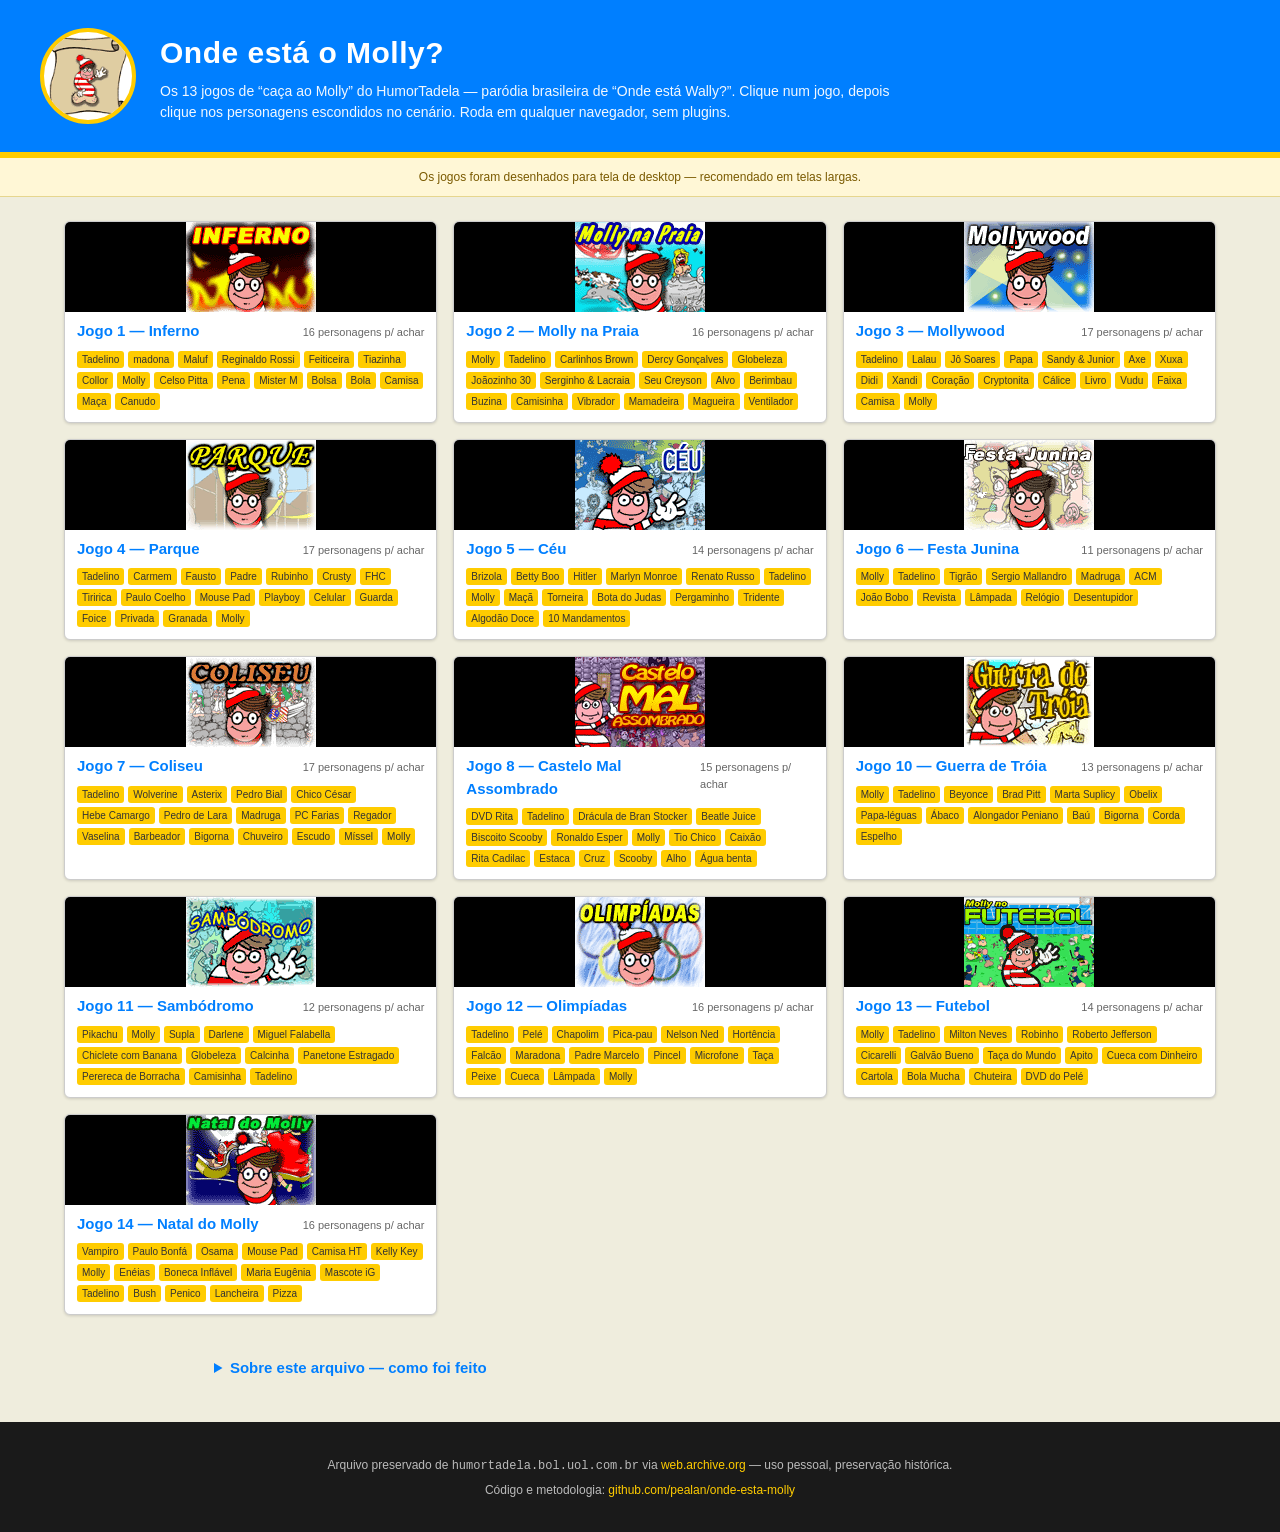
<file: bundle/index.html>
<!DOCTYPE html>
<html lang="pt-br"><head>
<meta charset="utf-8">
<meta name="viewport" content="width=device-width, initial-scale=1">
<title>Onde está o Molly? — Arquivo HumorTadela</title>
<style>
 :root{--blue:#007FFF;--gold:#FFCC00;--cream:#EFEDDD;--ink:#222;--muted:#666}
 *{box-sizing:border-box}
 body{font-family:Verdana,Arial,sans-serif;margin:0;background:var(--cream);color:var(--ink);line-height:1.5}
 a{color:var(--blue)}
 header{background:var(--blue);color:#fff;padding:28px 24px;border-bottom:6px solid var(--gold)}
 .h-wrap{max-width:1200px;margin:0 auto;display:flex;align-items:center;gap:24px;flex-wrap:wrap}
 .h-icon{width:96px;height:96px;border-radius:50%;background:#fff;border:4px solid var(--gold);
   display:flex;align-items:center;justify-content:center;flex:0 0 96px;overflow:hidden}
 .h-icon img{width:78px;height:78px;image-rendering:auto}
 .h-text{flex:1;min-width:280px}
 header h1{margin:0 0 6px;font-size:30px;letter-spacing:.5px}
 header p{margin:0;font-size:14px;opacity:.95;max-width:760px}
 .mobile-note{background:#FFF7D6;border-bottom:1px solid #e6d68e;padding:10px 24px;font-size:12px;color:#7a5a00;text-align:center}
 .grid{display:grid;grid-template-columns:repeat(auto-fill,minmax(280px,1fr));
   gap:16px;padding:24px;max-width:1200px;margin:0 auto}
 .card{background:#fff;border:1px solid #ccc;border-radius:6px;overflow:hidden;
   text-decoration:none;color:#222;display:flex;flex-direction:column;
   box-shadow:0 1px 3px rgba(0,0,0,.15);transition:transform .1s,box-shadow .1s}
 .card:hover{transform:translateY(-3px);box-shadow:0 4px 12px rgba(0,0,0,.25)}
 .banner{background:#000;text-align:center;min-height:90px;display:flex;
   align-items:center;justify-content:center}
 .banner img{max-width:100%;display:block}
 .meta{padding:8px 12px;display:flex;justify-content:space-between;align-items:baseline}
 .meta b{font-size:15px;color:var(--blue)}
 .hs{font-size:11px;color:var(--muted)}
 .chars{padding:0 12px 12px;display:flex;flex-wrap:wrap;gap:4px}
 .c{font-size:10px;background:var(--gold);border-radius:3px;padding:1px 5px;color:#333}
 .about{max-width:900px;margin:8px auto 32px;padding:0 24px;font-size:14px;color:#333}
 .about summary{cursor:pointer;font-size:15px;font-weight:bold;color:var(--blue);padding:10px 0}
 .about summary:hover{text-decoration:underline}
 .about h3{margin:18px 0 6px;font-size:14px;color:var(--blue);text-transform:uppercase;letter-spacing:.5px}
 .about p{margin:0 0 10px}
 .about ul{margin:0 0 10px;padding-left:20px}
 .about code{background:#fff;border:1px solid #ddd;border-radius:3px;padding:1px 4px;font-size:12px}
 footer{padding:28px 24px;background:#1a1a1a;color:#bbb;font-size:12px;text-align:center}
 footer a{color:var(--gold);text-decoration:none}
 footer a:hover{text-decoration:underline}
 footer .row{margin:6px 0}
</style><!-- molly-polish:head -->
    <link rel="icon" type="image/gif" href="favicon.gif">
    <meta property="og:type" content="website">
    <meta property="og:site_name" content="Onde está o Molly?">
    <meta property="og:title" content="Onde está o Molly? — Arquivo HumorTadela">
    <meta property="og:description" content="Arquivo dos 13 jogos de “caça ao Molly” do HumorTadela — paródia brasileira de “Onde está Wally?” preservada do Internet Archive.">
    <meta property="og:url" content="https://molly.pealan.dev/">
    <meta property="og:image" content="https://molly.pealan.dev/og-card.png">
    <meta property="og:image:width" content="1200">
    <meta property="og:image:height" content="630">
    <meta name="twitter:card" content="summary_large_image">
    <meta name="twitter:title" content="Onde está o Molly? — Arquivo HumorTadela">
    <meta name="twitter:description" content="Arquivo dos 13 jogos de “caça ao Molly” do HumorTadela — paródia brasileira de “Onde está Wally?” preservada do Internet Archive.">
    <meta name="twitter:image" content="https://molly.pealan.dev/og-card.png">
    <!-- /molly-polish:head -->
</head><body>
<header>
 <div class="h-wrap">
  <div class="h-icon"><img src="favicon.gif" alt=""></div>
  <div class="h-text">
   <h1>Onde está o Molly?</h1>
   <p>Os 13 jogos de “caça ao Molly” do HumorTadela — paródia brasileira de
      “Onde está Wally?”. Clique num jogo, depois clique nos personagens
      escondidos no cenário. Roda em qualquer navegador, sem plugins.</p>
  </div>
 </div>
</header>
<div class="mobile-note">Os jogos foram desenhados para tela de desktop — recomendado em telas largas.</div>

<div class="grid">
    <a class="card" href="jogo-01.html">
      <div class="banner"><img src="images/molly/apresentacao/1.gif" alt="Jogo 1 — Inferno" loading="lazy"></div>
      <div class="meta"><b>Jogo 1 — Inferno</b><span class="hs">16 personagens p/ achar</span></div>
      <div class="chars"><span class="c">Tadelino</span><span class="c">madona</span><span class="c">Maluf</span><span class="c">Reginaldo Rossi</span><span class="c">Feiticeira</span><span class="c">Tiazinha</span><span class="c">Collor</span><span class="c">Molly</span><span class="c">Celso Pitta</span><span class="c">Pena</span><span class="c">Mister M</span><span class="c">Bolsa</span><span class="c">Bola</span><span class="c">Camisa</span><span class="c">Maça</span><span class="c">Canudo</span></div>
    </a>
    <a class="card" href="jogo-02.html">
      <div class="banner"><img src="images/molly/apresentacao/2.gif" alt="Jogo 2 — Molly na Praia" loading="lazy"></div>
      <div class="meta"><b>Jogo 2 — Molly na Praia</b><span class="hs">16 personagens p/ achar</span></div>
      <div class="chars"><span class="c">Molly</span><span class="c">Tadelino</span><span class="c">Carlinhos Brown</span><span class="c">Dercy Gonçalves</span><span class="c">Globeleza</span><span class="c">Joãozinho 30</span><span class="c">Serginho & Lacraia</span><span class="c">Seu Creyson</span><span class="c">Alvo</span><span class="c">Berimbau</span><span class="c">Buzina</span><span class="c">Camisinha</span><span class="c">Vibrador</span><span class="c">Mamadeira</span><span class="c">Magueira</span><span class="c">Ventilador</span></div>
    </a>
    <a class="card" href="jogo-03.html">
      <div class="banner"><img src="images/molly/apresentacao/3.gif" alt="Jogo 3 — Mollywood" loading="lazy"></div>
      <div class="meta"><b>Jogo 3 — Mollywood</b><span class="hs">17 personagens p/ achar</span></div>
      <div class="chars"><span class="c">Tadelino</span><span class="c">Lalau</span><span class="c">Jô Soares</span><span class="c">Papa</span><span class="c">Sandy & Junior</span><span class="c">Axe</span><span class="c">Xuxa</span><span class="c">Didi</span><span class="c">Xandi</span><span class="c">Coração</span><span class="c">Cryptonita</span><span class="c">Cálice</span><span class="c">Livro</span><span class="c">Vudu</span><span class="c">Faixa</span><span class="c">Camisa</span><span class="c">Molly</span></div>
    </a>
    <a class="card" href="jogo-04.html">
      <div class="banner"><img src="images/molly/apresentacao/4.gif" alt="Jogo 4 — Parque" loading="lazy"></div>
      <div class="meta"><b>Jogo 4 — Parque</b><span class="hs">17 personagens p/ achar</span></div>
      <div class="chars"><span class="c">Tadelino</span><span class="c">Carmem</span><span class="c">Fausto</span><span class="c">Padre</span><span class="c">Rubinho</span><span class="c">Crusty</span><span class="c">FHC</span><span class="c">Tiririca</span><span class="c">Paulo Coelho</span><span class="c">Mouse Pad</span><span class="c">Playboy</span><span class="c">Celular</span><span class="c">Guarda</span><span class="c">Foice</span><span class="c">Privada</span><span class="c">Granada</span><span class="c">Molly</span></div>
    </a>
    <a class="card" href="jogo-05.html">
      <div class="banner"><img src="images/molly/apresentacao/5.gif" alt="Jogo 5 — Céu" loading="lazy"></div>
      <div class="meta"><b>Jogo 5 — Céu</b><span class="hs">14 personagens p/ achar</span></div>
      <div class="chars"><span class="c">Brizola</span><span class="c">Betty Boo</span><span class="c">Hitler</span><span class="c">Marlyn Monroe</span><span class="c">Renato Russo</span><span class="c">Tadelino</span><span class="c">Molly</span><span class="c">Maçã</span><span class="c">Torneira</span><span class="c">Bota do Judas</span><span class="c">Pergaminho</span><span class="c">Tridente</span><span class="c">Algodão Doce</span><span class="c">10 Mandamentos</span></div>
    </a>
    <a class="card" href="jogo-06.html">
      <div class="banner"><img src="images/molly/apresentacao/6.gif" alt="Jogo 6 — Festa Junina" loading="lazy"></div>
      <div class="meta"><b>Jogo 6 — Festa Junina</b><span class="hs">11 personagens p/ achar</span></div>
      <div class="chars"><span class="c">Molly</span><span class="c">Tadelino</span><span class="c">Tigrão</span><span class="c">Sergio Mallandro</span><span class="c">Madruga</span><span class="c">ACM</span><span class="c">João Bobo</span><span class="c">Revista</span><span class="c">Lâmpada</span><span class="c">Relógio</span><span class="c">Desentupidor</span></div>
    </a>
    <a class="card" href="jogo-07.html">
      <div class="banner"><img src="images/molly/apresentacao/7.gif" alt="Jogo 7 — Coliseu" loading="lazy"></div>
      <div class="meta"><b>Jogo 7 — Coliseu</b><span class="hs">17 personagens p/ achar</span></div>
      <div class="chars"><span class="c">Tadelino</span><span class="c">Wolverine</span><span class="c">Asterix</span><span class="c">Pedro Bial</span><span class="c">Chico César</span><span class="c">Hebe Camargo</span><span class="c">Pedro de Lara</span><span class="c">Madruga</span><span class="c">PC Farias</span><span class="c">Regador</span><span class="c">Vaselina</span><span class="c">Barbeador</span><span class="c">Bigorna</span><span class="c">Chuveiro</span><span class="c">Escudo</span><span class="c">Míssel</span><span class="c">Molly</span></div>
    </a>
    <a class="card" href="jogo-08.html">
      <div class="banner"><img src="images/molly/apresentacao/8.gif" alt="Jogo 8 — Castelo Mal Assombrado" loading="lazy"></div>
      <div class="meta"><b>Jogo 8 — Castelo Mal Assombrado</b><span class="hs">15 personagens p/ achar</span></div>
      <div class="chars"><span class="c">DVD Rita</span><span class="c">Tadelino</span><span class="c">Drácula de Bran Stocker</span><span class="c">Beatle Juice</span><span class="c">Biscoito Scooby</span><span class="c">Ronaldo Esper</span><span class="c">Molly</span><span class="c">Tio Chico</span><span class="c">Caixão</span><span class="c">Rita Cadilac</span><span class="c">Estaca</span><span class="c">Cruz</span><span class="c">Scooby</span><span class="c">Alho</span><span class="c">Água benta</span></div>
    </a>
    <a class="card" href="jogo-10.html">
      <div class="banner"><img src="images/molly/apresentacao/10.gif" alt="Jogo 10 — Guerra de Tróia" loading="lazy"></div>
      <div class="meta"><b>Jogo 10 — Guerra de Tróia</b><span class="hs">13 personagens p/ achar</span></div>
      <div class="chars"><span class="c">Molly</span><span class="c">Tadelino</span><span class="c">Beyonce</span><span class="c">Brad Pitt</span><span class="c">Marta Suplicy</span><span class="c">Obelix</span><span class="c">Papa-léguas</span><span class="c">Ábaco</span><span class="c">Alongador Peniano</span><span class="c">Baú</span><span class="c">Bigorna</span><span class="c">Corda</span><span class="c">Espelho</span></div>
    </a>
    <a class="card" href="jogo-11.html">
      <div class="banner"><img src="images/molly/apresentacao/11.gif" alt="Jogo 11 — Sambódromo" loading="lazy"></div>
      <div class="meta"><b>Jogo 11 — Sambódromo</b><span class="hs">12 personagens p/ achar</span></div>
      <div class="chars"><span class="c">Pikachu</span><span class="c">Molly</span><span class="c">Supla</span><span class="c">Darlene</span><span class="c">Miguel Falabella</span><span class="c">Chiclete com Banana</span><span class="c">Globeleza</span><span class="c">Calcinha</span><span class="c">Panetone Estragado</span><span class="c">Perereca de Borracha</span><span class="c">Camisinha</span><span class="c">Tadelino</span></div>
    </a>
    <a class="card" href="jogo-12.html">
      <div class="banner"><img src="images/molly/apresentacao/12.gif" alt="Jogo 12 — Olimpíadas" loading="lazy"></div>
      <div class="meta"><b>Jogo 12 — Olimpíadas</b><span class="hs">16 personagens p/ achar</span></div>
      <div class="chars"><span class="c">Tadelino</span><span class="c">Pelé</span><span class="c">Chapolim</span><span class="c">Pica-pau</span><span class="c">Nelson Ned</span><span class="c">Hortência</span><span class="c">Falcão</span><span class="c">Maradona</span><span class="c">Padre Marcelo</span><span class="c">Pincel</span><span class="c">Microfone</span><span class="c">Taça</span><span class="c">Peixe</span><span class="c">Cueca</span><span class="c">Lâmpada</span><span class="c">Molly</span></div>
    </a>
    <a class="card" href="jogo-13.html">
      <div class="banner"><img src="images/molly/apresentacao/13.gif" alt="Jogo 13 — Futebol" loading="lazy"></div>
      <div class="meta"><b>Jogo 13 — Futebol</b><span class="hs">14 personagens p/ achar</span></div>
      <div class="chars"><span class="c">Molly</span><span class="c">Tadelino</span><span class="c">Milton Neves</span><span class="c">Robinho</span><span class="c">Roberto Jefferson</span><span class="c">Cicarelli</span><span class="c">Galvão Bueno</span><span class="c">Taça do Mundo</span><span class="c">Apito</span><span class="c">Cueca com Dinheiro</span><span class="c">Cartola</span><span class="c">Bola Mucha</span><span class="c">Chuteira</span><span class="c">DVD do Pelé</span></div>
    </a>
    <a class="card" href="jogo-14.html">
      <div class="banner"><img src="images/molly/apresentacao/14.gif" alt="Jogo 14 — Natal do Molly" loading="lazy"></div>
      <div class="meta"><b>Jogo 14 — Natal do Molly</b><span class="hs">16 personagens p/ achar</span></div>
      <div class="chars"><span class="c">Vampiro</span><span class="c">Paulo Bonfá</span><span class="c">Osama</span><span class="c">Mouse Pad</span><span class="c">Camisa HT</span><span class="c">Kelly Key</span><span class="c">Molly</span><span class="c">Enéias</span><span class="c">Boneca Inflável</span><span class="c">Maria Eugênia</span><span class="c">Mascote iG</span><span class="c">Tadelino</span><span class="c">Bush</span><span class="c">Penico</span><span class="c">Lancheira</span><span class="c">Pizza</span></div>
    </a>
</div>

<details class="about">
 <summary>Sobre este arquivo — como foi feito</summary>
 <h3>O que é</h3>
 <p>O HumorTadela foi um dos sites de humor mais populares do Brasil entre 2000
    e 2007. Entre as muitas brincadeiras do site, “Onde está o Molly?” era uma
    paródia direta de <em>Where’s Wally?</em>: cenários lotados de celebridades
    da época em que cada personagem, quando achado, tocava um “causo” engraçado.</p>

 <h3>O que foi preservado</h3>
 <ul>
  <li>13 jogos jogáveis (numerados 1–8 e 10–14 — o jogo 9 nunca foi republicado).</li>
  <li>Cenários, ícones de cada personagem, telas de apresentação, jQuery/jQuery-UI.</li>
  <li>Pop-up de evento ao clicar (recriado): toast com o ícone e o nome do personagem
      + animação de pulso no local. O conteúdo original do “causo” não sobreviveu em
      nenhum arquivo da web (apenas páginas de erro), então a versão atual é uma
      recriação fiel do <em>evento</em>, não do texto.</li>
 </ul>

 <h3>Como foi feito</h3>
 <p>O site original (2000–2007) sobreviveu no Wayback Machine apenas parcialmente —
    cenários e popups dos “causos” respondem 400. A versão revivida (2012–2016, em
    <code>humortadela.bol.uol.com.br</code>) reaproveitou os mesmos jogos e ficou
    integralmente arquivada; foi essa a fonte usada.</p>
 <ul>
  <li>Varredura via Wayback CDX para encontrar todas as capturas relevantes.</li>
  <li>Extração das páginas e dos assets diretamente das capturas com status 200.</li>
  <li>Remoção da barra do UOL, do <code>&lt;base href&gt;</code> do Wayback e do SDK
      do Facebook; stub local de <code>FB.init</code>.</li>
  <li>Camada compartilhada <code>js/molly-extras.js</code> que envolve o
      <code>mollyAchou()</code> original para acrescentar o pop-up de evento.</li>
 </ul>
 <p>Resultado: pasta estática 100% offline, sem dependências externas em runtime.</p>
</details>

<footer>
 <div class="row">Arquivo preservado de <code>humortadela.bol.uol.com.br</code> via
   <a href="https://web.archive.org/">web.archive.org</a> — uso pessoal, preservação histórica.</div>
 <div class="row">Código e metodologia: <a href="https://github.com/pealan/onde-esta-molly">github.com/pealan/onde-esta-molly</a></div>
</footer>
</body></html>
</file>
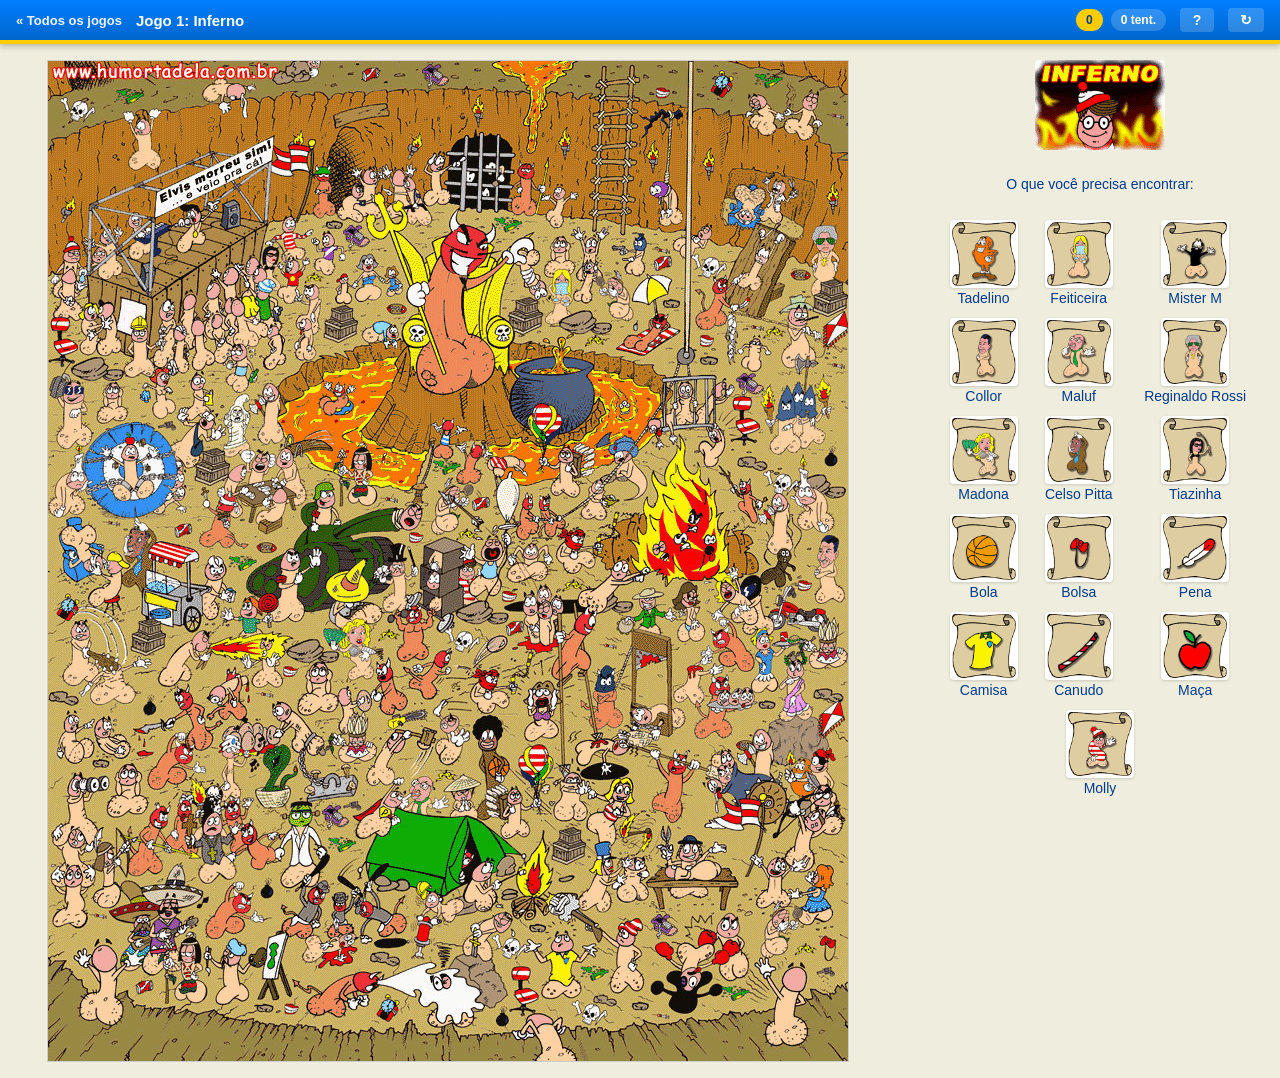
<file: bundle/jogo-01.html>
<!DOCTYPE html PUBLIC "-//W3C//DTD XHTML 1.0 Transitional//EN" "http://www.w3.org/TR/xhtml1/DTD/xhtml1-transitional.dtd">
<html xmlns="http://www.w3.org/1999/xhtml" xmlns:og="http://ogp.me/ns#"
      xmlns:fb="https://www.facebook.com/2008/fbml">
    <head>
        <meta http-equiv="Content-Type" content="text/html; charset=utf-8" />
        <meta http-equiv="Content-Language" content="pt-br" />
        <meta name="description" content="Piadas e Humor, o Humortadela voltou" />
        <meta name="keywords" content="HumorTadela" />
        <meta name="author" content="HumorTadela" />
        <meta name="robots" content="index, follow, noodp" />
        <title>Onde está o Molly? — Jogo 1: Inferno</title>

        <!-- INCLUINDO CSS -->
        <link type="text/css" href="css/jquery-ui-1.8.21.custom.css"
              rel="stylesheet" />
        <!-- INCLUINDO JAVASCRIPTS -->
        <script type="text/javascript" src="js/jquery-1.7.2.min.js"></script>
        <script type="text/javascript" src="js/jquery-ui-1.8.21.custom.min.js"></script>
        <script type="text/javascript" src="js/libraries.js"></script>
        <script type="text/javascript" src="js/functions.js"></script>
        <style>
            img{border:none;}
        </style>
            <script>/* offline stub: Facebook SDK indisponivel */
        window.FB={init:function(){},ui:function(){alert("Compartilhamento indisponivel nesta copia offline.");}};</script>
        <script type="text/javascript" src="js/molly-extras.js"></script>
    <!-- molly-polish:head -->
    <link rel="icon" type="image/gif" href="favicon.gif">
    <meta property="og:type" content="website">
    <meta property="og:site_name" content="Onde está o Molly?">
    <meta property="og:title" content="Onde está o Molly? — Jogo 1: Inferno">
    <meta property="og:description" content="Arquivo dos 13 jogos de “caça ao Molly” do HumorTadela — paródia brasileira de “Onde está Wally?” preservada do Internet Archive.">
    <meta property="og:url" content="https://molly.pealan.dev/jogo-01.html">
    <meta property="og:image" content="https://molly.pealan.dev/og-card.png">
    <meta property="og:image:width" content="1200">
    <meta property="og:image:height" content="630">
    <meta name="twitter:card" content="summary_large_image">
    <meta name="twitter:title" content="Onde está o Molly? — Jogo 1: Inferno">
    <meta name="twitter:description" content="Arquivo dos 13 jogos de “caça ao Molly” do HumorTadela — paródia brasileira de “Onde está Wally?” preservada do Internet Archive.">
    <meta name="twitter:image" content="https://molly.pealan.dev/og-card.png">
    <!-- /molly-polish:head -->
</head>
    <body>
<div style="font:13px Verdana,Arial;background:#007FFF;color:#fff;padding:6px 12px"><a href="index.html" style="color:#fff;font-weight:bold">&laquo; Todos os jogos</a> &nbsp;|&nbsp; Onde está o Molly? — Jogo 1 <span style="opacity:.8">(cópia offline — arquivo HumorTadela)</span></div>
    <table>
	<tr align="center" valign="top">
		<td>
			<!-- Beginning of Client Side Image Map --> <img
			src="images/molly/mapas/1.jpg" onclick="mollyCount();"
			USEMAP="#00001"> <map name="00001">
				<area class="mollyArea" shape="rect" ordem="0"
					onclick="mollyAchou(this);" coords="740,691,763,733"
					href="javascript:void(0)" alt="Tadelino">
				<area class="mollyArea" shape="poly" ordem="1"
					onclick="mollyAchou(this);"
					coords="295,564,310,557,320,564,322,577,320,584,321,598,303,617,306,603,282,580,275,565,294,569,301,561,302,562"
					href="javascript:void(0)" alt="madona">
				<area class="mollyArea" shape="poly" ordem="2"
					onclick="mollyAchou(this);"
					coords="370,729,361,730,366,716,378,716,385,727,379,736,381,745,377,751,361,750,363,728,366,721,369,718,370,717"
					href="javascript:void(0)" alt="Maluf">
				<area class="mollyArea" shape="rect" ordem="3"
					onclick="mollyAchou(this);" coords="760,167,790,209"
					href="javascript:void(0)" alt="Reginaldo Rossi">
				<area class="mollyArea" shape="rect" ordem="4"
					onclick="mollyAchou(this);" coords="499,206,527,246"
					href="javascript:void(0)" alt="Feiticeira">
				<area class="mollyArea" shape="rect" ordem="5"
					onclick="mollyAchou(this);" coords="207,185,236,208"
					href="javascript:void(0)" alt="Tiazinha">
				<area class="mollyArea" shape="rect" ordem="6"
					onclick="mollyAchou(this);" coords="765,472,794,521"
					href="javascript:void(0)" alt="Collor">
				<area class="mollyArea" shape="poly" ordem="7"
					onclick="mollyAchou(this);"
					coords="418,508,414,495,425,497,428,502,426,505,427,512,421,524,426,536,424,538,413,534,414,524,411,523,410,506,416,504"
					href="javascript:void(0)" alt="Molly">
				<area class="mollyArea" shape="rect" ordem="8"
					onclick="mollyAchou(this);" coords="74,462,104,502"
					href="javascript:void(0)" alt="Celso Pitta">
				<area class="mollyArea" shape="rect" ordem="9"
					onclick="mollyAchou(this);" coords="691,235,702,248"
					href="javascript:void(0)" alt="Pena">
				<area class="mollyArea" shape="rect" ordem="10"
					onclick="mollyAchou(this);" coords="153,721,178,749"
					href="javascript:void(0)" alt="Mister M">
				<area class="mollyArea" shape="rect" ordem="11"
					onclick="mollyAchou(this);" coords="770,873,789,903"
					href="javascript:void(0)" alt="Bolsa">
				<area class="mollyArea" shape="rect" ordem="12"
					onclick="mollyAchou(this);" coords="438,695,460,713"
					href="javascript:void(0)" alt="Bola">
				<area class="mollyArea" shape="rect" ordem="13"
					onclick="mollyAchou(this);" coords="502,889,528,919"
					href="javascript:void(0)" alt="Camisa">
				<area class="mollyArea" shape="rect" ordem="14"
					onclick="mollyAchou(this);" coords="76,375,90,386"
					href="javascript:void(0)" alt="Ma&ccedil;a">
				<area class="mollyArea" shape="poly" ordem="15"
					onclick="mollyAchou(this);"
					coords="338,390,335,393,334,401,337,401,337,395"
					href="javascript:void(0)" alt="Canudo">
			</map> <!-- End of Client Side Image Map -->

		</td>
		<td>
			<div>
				<div>
					Tentativas: <span id="mollyTentativas">0</span>
				</div>
				<div>
					Encontrados: <span id="mollyEncontrados">0</span>
				</div>
			</div> <img src="images/molly/apresentacao/1.gif" alt="" /><br />
		<font face="verdana" color="Navy" size="4">O que voc&ecirc;
				precisa encontrar:</font> <br />
		<br />
			<table>
				<tr>
					<td width="150" align="center" height="150"><img id="icone0"
						src="images/molly/icones/00001-a.gif" width="100" height="100"
						alt="" /><br />
					<font face="verdana" color="Navy" size="2">Tadelino</font></td>
					<td width="150" align="center"><img id="icone4"
						src="images/molly/icones/00001-b.gif" width="100" height="100"
						alt="" /><br />
					<font face="verdana" color="Navy" size="2">Feiticeira</font></td>
					<td width="150" align="center"><img id="icone10"
						src="images/molly/icones/00001-c.gif" width="100" height="100"
						alt="" /><br />
					<font face="verdana" color="Navy" size="2">Mister M</font></td>
				</tr>
				<tr>
					<td width="150" align="center" height="150"><img id="icone6"
						src="images/molly/icones/00001-d.gif" width="100" height="100"
						alt="" /><br />
					<font face="verdana" color="Navy" size="2">Collor</font></td>
					<td width="150" align="center"><img id="icone2"
						src="images/molly/icones/00001-e.gif" width="100" height="100"
						alt="" /><br />
					<font face="verdana" color="Navy" size="2">Maluf</font></td>
					<td width="150" align="center"><img id="icone3"
						src="images/molly/icones/00001-f.gif" width="100" height="100"
						alt="" /><br />
					<font face="verdana" color="Navy" size="2">Reginaldo Rossi</font></td>
				</tr>
				<tr>
					<td width="150" align="center" height="150"><img id="icone1"
						src="images/molly/icones/00001-g.gif" width="100" height="100"
						alt="" /><br />
					<font face="verdana" color="Navy" size="2">Madona</font></td>
					<td width="150" align="center"><img id="icone8"
						src="images/molly/icones/00001-h.gif" width="100" height="100"
						alt="" /><br />
					<font face="verdana" color="Navy" size="2">Celso Pitta</font></td>
					<td width="150" align="center"><img id="icone5"
						src="images/molly/icones/00001-i.gif" width="100" height="100"
						alt="" /><br />
					<font face="verdana" color="Navy" size="2">Tiazinha</font></td>
				</tr>
				<tr>
					<td width="150" align="center" height="150"><img id="icone12"
						src="images/molly/icones/00001-p.gif" width="100" height="100"
						alt="" /><br />
					<font face="verdana" color="Navy" size="2">Bola</font></td>
					<td width="150" align="center"><img id="icone11"
						src="images/molly/icones/00001-k.gif" width="100" height="100"
						alt="" /><br />
					<font face="verdana" color="Navy" size="2">Bolsa</font></td>
					<td width="150" align="center"><img id="icone9"
						src="images/molly/icones/00001-l.gif" width="100" height="100"
						alt="" /><br />
					<font face="verdana" color="Navy" size="2">Pena</font></td>
				</tr>
				<tr>
					<td width="150" align="center" height="150"><img id="icone13"
						src="images/molly/icones/00001-m.gif" width="100" height="100"
						alt="" /><br />
					<font face="verdana" color="Navy" size="2">Camisa</font></td>
					<td width="150" align="center"><img id="icone15"
						src="images/molly/icones/00001-n.gif" width="100" height="100"
						alt="" /><br />
					<font face="verdana" color="Navy" size="2">Canudo</font></td>
					<td width="150" align="center"><img id="icone14"
						src="images/molly/icones/00001-o.gif" width="100" height="100"
						alt="" /><br />
					<font face="verdana" color="Navy" size="2">Ma&ccedil;a</font></td>
				</tr>
				<tr>
					<td colspan="3" align="center" height="150"><img id="icone7"
						src="images/molly/icones/00001-q.gif" width="100" height="100"
						alt="" /><br />
					<font face="verdana" color="Navy" size="2">Molly</font></td>
				</tr>
			</table>

		</td>
	</tr>
</table>        <div id="mollyModalAchou" title="&Ecirc; cabe&ccedil;&atilde;o"
             style="display: none; padding-left: 150px;">
            <h3 id="mollyAchouTitulo"
                style="padding-bottom: 0px !important; margin-bottom: 0px !important;">&Ecirc;
                cabe&ccedil;&atilde;o</h3>
            <div id="mollyAchouFrase"></div>
        </div>

        <div id="mollyModalFinal" title="Parab&eacute;ns!!"
             style="display: none; padding-left: 150px;">
            <h3 id="mollyModalFinalTitulo"
                style="padding-bottom: 0px !important; margin-bottom: 0px !important;">Muito
                bem!!</h3>
            <div id="mollyModalFinalFrase">Voc&ecirc; achou todos os personagens!</div>
            <div id="mollyModalFinalCompartilhar">
                <a href='javascript: void(0);' onclick="postToFeed();"> <img
                        alt='compartilhar piadas pelo facebook' class='btCompartilhar'
                        border='0' width='20' height='20' src="images/compartilhar-fb.png" />&nbsp;compartilhar
                </a>
            </div>
        </div>
    </body>
</html>
<script>
    //Glogal com a lista de mollys
    var mollysLista = new Array();
    var mollyTentativas = 0;
    var mollyFraseCaption = "";
    var mollyFraseCompartilhamento = "";
    /*
     * Funcao que mostra uma mensagem ao achar o molly e seus amigos
     */
    function mollyAchou(elemento){
        //Monta a mensagem caso ele nao tiver identificado todos ainda
        if((mollysLista[elemento.getAttribute("ordem")] == 1) && (mollyOver() != 1)){
            $("#mollyAchouFrase").html("De novo? Voce j&aacute; achou o(a) " + elemento.getAttribute("alt"));
            //Configura o modal
            $("#mollyModalAchou").dialog({
                modal: true,
                resizable:false,
                width:'400',
                height:'310',
                buttons: {
                    ok: function() {
                        $( this ).dialog( "close" );
                    }
                }
            });
            //Mostra o modal
            $("#mollyModalAchou").show();
        }
        //Atualiza o contador se o jogador nao tiver finalizado o jogo ainda
        mollyCount();

        //Seta o array para a posicao encontrada
        mollysLista[elemento.getAttribute("ordem")] = 1;

         //Atualiza o painel
         mollyPainelAtualizar();

        //Se tiver acabado, mostra uma mensagem diferenciada
        if(mollyOver() == 1){
            //Monta a div e conta a proporsao de tentativas/acertos
            var proporsaoTentativas = mollyTentativas/mollyCountItens();
            //Configura o modal
            $("#mollyModalFinal").dialog({
                modal: true,
                resizable:false,
                width:'400',
                height:'310',
                buttons: {
                    ok: function() {
                        $( this ).dialog( "close" );
                    }
                }
            });
            //Mostra o modal
            $("#mollyModalFinal").show();

            //Regra para caption: proporsao at� 30%: muito bem, entre 30 e 100: mais ou menos, mais que 100: muito ruim
            mollyFraseCaption = (proporsaoTentativas < 1.3)? "Consegue fazer melhor?":((proporsaoTentativas < 2.0)? "Ah, at&eacute; que fui bem!":"Vish, sou muito ruim!");
            //Seta o description do compartilhamento
            mollyFraseCompartilhamento =  "Achei os " + mollyCountItens() + " personagens em " + mollyTentativas + " tentativas";

        }

        //Apaga o elemento encontrado
        $("#icone" + elemento.getAttribute("ordem")).fadeTo("slow", 0.5);

    }

    /*
     * Funcao que conta o numero de cliques na imagem
     */
    function mollyCount(){
        //Se o jogo ainda nao estiver finalizado, incrementa o contador
        if(mollyOver() != 1){
            //Incrementa as tentativas
            mollyTentativas++;
            window.setTimeout("", 500);
        }
        //Atualiza o painel
        mollyPainelAtualizar();
    }
    /*
     * Funcao que conta quantos personagems devem ser encontrados
     */
    function mollyCountItens(){
        var total = $("map area.mollyArea").length;
        return total;
    }
    /*
     * Funcao que verifica se o jogo acabou
     */
    function mollyOver(){
        var retorno = 1;
        for(i = 0; i < mollyCountItens(); i++){
            if(mollysLista[i] != 1) retorno = 0;
        }

        return retorno;
    }

    /*
     * Funcao que conta quantos foram encontrados
     */
    function mollyEncontrados(){
        var encontrados = 0;
        for(i = 0; i < mollyCountItens(); i++){
            if(mollysLista[i] == 1) encontrados++;
        }

        return encontrados;
    }

    function mollyPainelAtualizar(){
         //Atualiza os paineis
        $("#mollyTentativas").html(mollyTentativas);
        $("#mollyEncontrados").html(mollyEncontrados() + '/' + mollyCountItens());
    }

    FB.init({appId: "454890894536323", status: true, cookie: true});

    function postToFeed() {
        //Escondendo o modal
        $("#mollyModalAchou").dialog("close");
        $("#mollyModalFinal").dialog("close");
        // calling the API ...
        var obj = {
            method: 'feed',
            link: 'http://humortadela.bol.uol.com.br/molly.php?id=1',
            picture: 'http://humortadela.bol.uol.com.br/images/molly/apresentacao/1.gif',
            name: 'Humortadela | Onde est&aacute; o Molly?',
            caption: mollyFraseCaption,
            description: mollyFraseCompartilhamento
        };

        FB.ui(obj);
    }

</script>
</file>
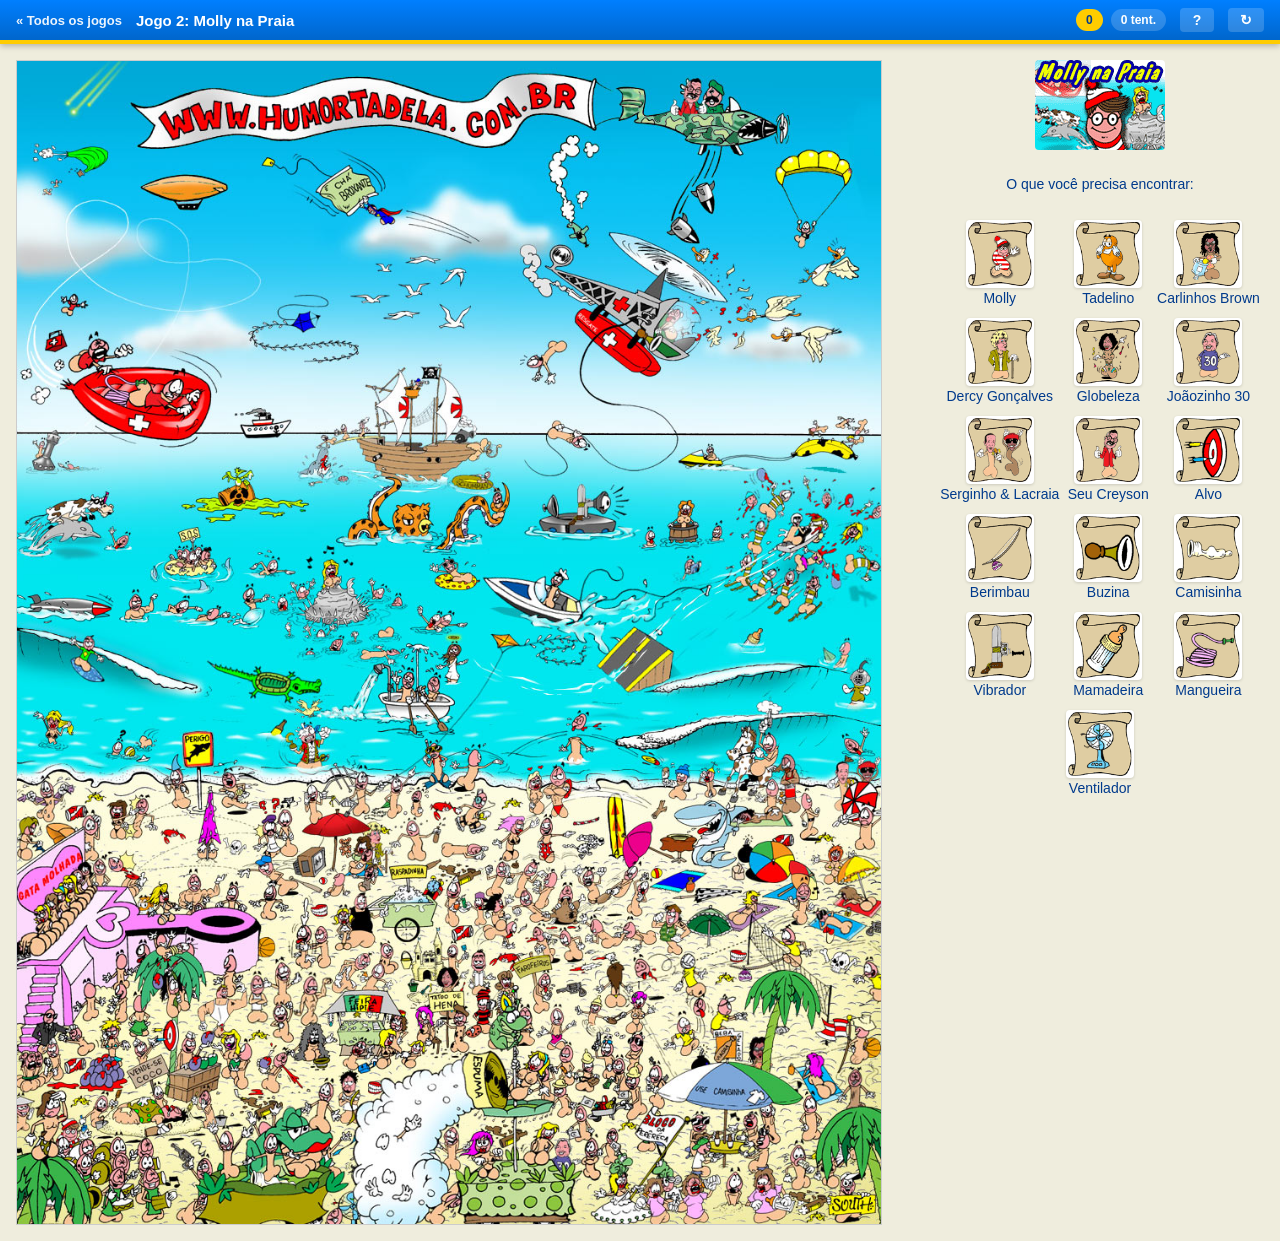
<file: bundle/jogo-02.html>
<!DOCTYPE html PUBLIC "-//W3C//DTD XHTML 1.0 Transitional//EN" "http://www.w3.org/TR/xhtml1/DTD/xhtml1-transitional.dtd">
<html xmlns="http://www.w3.org/1999/xhtml" xmlns:og="http://ogp.me/ns#"
      xmlns:fb="https://www.facebook.com/2008/fbml">
    <head>
        <meta http-equiv="Content-Type" content="text/html; charset=utf-8" />
        <meta http-equiv="Content-Language" content="pt-br" />
        <meta name="description" content="Piadas e Humor, o Humortadela voltou" />
        <meta name="keywords" content="HumorTadela" />
        <meta name="author" content="HumorTadela" />
        <meta name="robots" content="index, follow, noodp" />
        <title>Onde está o Molly? — Jogo 2: Molly na Praia</title>

        <!-- INCLUINDO CSS -->
        <link type="text/css" href="css/jquery-ui-1.8.21.custom.css"
              rel="stylesheet" />
        <!-- INCLUINDO JAVASCRIPTS -->
        <script type="text/javascript" src="js/jquery-1.7.2.min.js"></script>
        <script type="text/javascript" src="js/jquery-ui-1.8.21.custom.min.js"></script>
        <script type="text/javascript" src="js/libraries.js"></script>
        <script type="text/javascript" src="js/functions.js"></script>
        <style>
            img{border:none;}
        </style>
            <script>/* offline stub: Facebook SDK indisponivel */
        window.FB={init:function(){},ui:function(){alert("Compartilhamento indisponivel nesta copia offline.");}};</script>
        <script type="text/javascript" src="js/molly-extras.js"></script>
    <!-- molly-polish:head -->
    <link rel="icon" type="image/gif" href="favicon.gif">
    <meta property="og:type" content="website">
    <meta property="og:site_name" content="Onde está o Molly?">
    <meta property="og:title" content="Onde está o Molly? — Jogo 2: Molly na Praia">
    <meta property="og:description" content="Arquivo dos 13 jogos de “caça ao Molly” do HumorTadela — paródia brasileira de “Onde está Wally?” preservada do Internet Archive.">
    <meta property="og:url" content="https://molly.pealan.dev/jogo-02.html">
    <meta property="og:image" content="https://molly.pealan.dev/og-card.png">
    <meta property="og:image:width" content="1200">
    <meta property="og:image:height" content="630">
    <meta name="twitter:card" content="summary_large_image">
    <meta name="twitter:title" content="Onde está o Molly? — Jogo 2: Molly na Praia">
    <meta name="twitter:description" content="Arquivo dos 13 jogos de “caça ao Molly” do HumorTadela — paródia brasileira de “Onde está Wally?” preservada do Internet Archive.">
    <meta name="twitter:image" content="https://molly.pealan.dev/og-card.png">
    <!-- /molly-polish:head -->
</head>
    <body>
<div style="font:13px Verdana,Arial;background:#007FFF;color:#fff;padding:6px 12px"><a href="index.html" style="color:#fff;font-weight:bold">&laquo; Todos os jogos</a> &nbsp;|&nbsp; Onde está o Molly? — Jogo 2 <span style="opacity:.8">(cópia offline — arquivo HumorTadela)</span></div>
    <table>
    <tr align="center" valign="top">
        <td>
            <!-- Beginning of Client Side Image Map --> <img
                src="images/molly/mapas/2.jpg" onclick="mollyCount();"
                USEMAP="#00002"> <map name="00002">
                <area class="mollyArea" ordem="0" onclick="mollyAchou(this);"
                      name="Molly" shape="circle" coords="63,1272,6"
                      href="javascript:void(0)" alt="Molly">
                <area class="mollyArea" ordem="1" onclick="mollyAchou(this);"
                      name="Tadelino" shape="circle" coords="151,1001,5"
                      href="javascript:void(0)" alt="Tadelino">
                <area class="mollyArea" ordem="2" onclick="mollyAchou(this);"
                      name="Carlinhos Brown" shape="circle" coords="880,1174,5"
                      href="javascript:void(0)" alt="Carlinhos Brown">
                <area class="mollyArea" ordem="3" onclick="mollyAchou(this);"
                      name="Dercy Gon&ccedil;alves" shape="circle" coords="426,919,5"
                      href="javascript:void(0)" alt="Dercy Gon&ccedil;alves">
                <area class="mollyArea" ordem="4" onclick="mollyAchou(this);"
                      name="Globeleza" shape="circle" coords="509,1088,5"
                      href="javascript:void(0)" alt="Globeleza">
                <area class="mollyArea" ordem="5" onclick="mollyAchou(this);"
                      name="Jo&atilde;ozinho 30" shape="circle" coords="648,1290,5"
                      href="javascript:void(0)" alt="Jo&atilde;ozinho 30">
                <area class="mollyArea" ordem="6" onclick="mollyAchou(this);"
                      name="Serginho & Lacraia" shape="circle" coords="980,844,4"
                      href="javascript:void(0)" alt="Serginho & Lacraia">
                <area class="mollyArea" ordem="7" onclick="mollyAchou(this);"
                      name="Seu Creyson" shape="circle" coords="800,37,5"
                      href="javascript:void(0)" alt="Seu Creyson">
                <area class="mollyArea" ordem="8" onclick="mollyAchou(this);"
                      name="Alvo" shape="circle" coords="183,1154,5"
                      href="javascript:void(0)" alt="Alvo">
                <area class="mollyArea" ordem="9" onclick="mollyAchou(this);"
                      name="Berimbau" shape="circle" coords="864,1083,4"
                      href="javascript:void(0)" alt="Berimbau">
                <area class="mollyArea" ordem="10" onclick="mollyAchou(this);"
                      name="Buzina" shape="circle" coords="755,333,5"
                      href="javascript:void(0)" alt="Buzina">
                <area class="mollyArea" ordem="11" onclick="mollyAchou(this);"
                      name="Camisinha" shape="circle" coords="286,1323,6"
                      href="javascript:void(0)" alt="Camisinha">
                <area class="mollyArea" ordem="12" onclick="mollyAchou(this);"
                      name="Vibrador" shape="circle" coords="669,520,4"
                      href="javascript:void(0)" alt="Vibrador">
                <area class="mollyArea" ordem="13" onclick="mollyAchou(this);"
                      name="Mamadeira" shape="circle" coords="875,681,5"
                      href="javascript:void(0)" alt="Mamadeira">
                <area class="mollyArea" ordem="14" onclick="mollyAchou(this);"
                      name="Magueira" shape="circle" coords="117,400,5"
                      href="javascript:void(0)" alt="Magueira">
                <area class="mollyArea" ordem="15" onclick="mollyAchou(this);"
                      name="Ventilador" shape="circle" coords="400,1355,17"
                      href="javascript:void(0)" alt="Ventilador">
            </map> <!-- End of Client Side Image Map -->

        </td>
        <td>
            <div>
                <div>
                    Tentativas: <span id="mollyTentativas">0</span>
                </div>
                <div>
                    Encontrados: <span id="mollyEncontrados">0</span>
                </div>
            </div> <img src="images/molly/apresentacao/2.gif" alt="" /><br />
            <font face="verdana" color="Navy" size="4">O que voc&ecirc;
            precisa encontrar:</font> <br />
            <br />
            <table>
                <tr>
                    <td width="150" align="center" height="150"><img id="icone0"
                                                                     src="images/molly/icones/00002-a.gif" width="100" height="100"
                                                                     alt="" /><br />
                        <font face="verdana" color="Navy" size="2">Molly</font></td>
                    <td width="150" align="center"><img id="icone1"
                                                        src="images/molly/icones/00002-b.gif" width="100" height="100"
                                                        alt="" /><br />
                        <font face="verdana" color="Navy" size="2">Tadelino</font></td>
                    <td width="150" align="center"><img id="icone2"
                                                        src="images/molly/icones/00002-c.gif" width="100" height="100"
                                                        alt="" /><br />
                        <font face="verdana" color="Navy" size="2">Carlinhos Brown</font></td>
                </tr>
                <tr>
                    <td width="150" align="center" height="150"><img id="icone3"
                                                                     src="images/molly/icones/00002-d.gif" width="100" height="100"
                                                                     alt="" /><br />
                        <font face="verdana" color="Navy" size="2">Dercy
                        Gon&ccedil;alves</font></td>
                    <td width="150" align="center"><img id="icone4"
                                                        src="images/molly/icones/00002-e.gif" width="100" height="100"
                                                        alt="" /><br />
                        <font face="verdana" color="Navy" size="2">Globeleza</font></td>
                    <td width="150" align="center"><img id="icone5"
                                                        src="images/molly/icones/00002-f.gif" width="100" height="100"
                                                        alt="" /><br />
                        <font face="verdana" color="Navy" size="2">Jo&atilde;ozinho
                        30</font></td>
                </tr>
                <tr>
                    <td width="150" align="center" height="150"><img id="icone6"
                                                                     src="images/molly/icones/00002-g.gif" width="100" height="100"
                                                                     alt="" /><br />
                        <font face="verdana" color="Navy" size="2">Serginho &
                        Lacraia</font></td>
                    <td width="150" align="center"><img id="icone7"
                                                        src="images/molly/icones/00002-h.gif" width="100" height="100"
                                                        alt="" /><br />
                        <font face="verdana" color="Navy" size="2">Seu Creyson</font></td>
                    <td width="150" align="center"><img id="icone8"
                                                        src="images/molly/icones/00002-i.gif" width="100" height="100"
                                                        alt="" /><br />
                        <font face="verdana" color="Navy" size="2">Alvo</font></td>
                </tr>
                <tr>
                    <td width="150" align="center" height="150"><img id="icone9"
                                                                     src="images/molly/icones/00002-j.gif" width="100" height="100"
                                                                     alt="" /><br />
                        <font face="verdana" color="Navy" size="2">Berimbau</font></td>
                    <td width="150" align="center"><img id="icone10"
                                                        src="images/molly/icones/00002-k.gif" width="100" height="100"
                                                        alt="" /><br />
                        <font face="verdana" color="Navy" size="2">Buzina</font></td>
                    <td width="150" align="center"><img id="icone11"
                                                        src="images/molly/icones/00002-l.gif" width="100" height="100"
                                                        alt="" /><br />
                        <font face="verdana" color="Navy" size="2">Camisinha</font></td>
                </tr>
                <tr>
                    <td width="150" align="center" height="150"><img id="icone12"
                                                                     src="images/molly/icones/00002-m.gif" width="100" height="100"
                                                                     alt="" /><br />
                        <font face="verdana" color="Navy" size="2">Vibrador</font></td>
                    <td width="150" align="center"><img id="icone13"
                                                        src="images/molly/icones/00002-n.gif" width="100" height="100"
                                                        alt="" /><br />
                        <font face="verdana" color="Navy" size="2">Mamadeira</font></td>
                    <td width="150" align="center"><img id="icone14"
                                                        src="images/molly/icones/00002-o.gif" width="100" height="100"
                                                        alt="" /><br />
                        <font face="verdana" color="Navy" size="2">Mangueira</font></td>
                </tr>
                <tr>
                    <td colspan="3" align="center" height="150"><img id="icone15"
                                                                     src="images/molly/icones/00002-p.gif" width="100" height="100"
                                                                     alt="" /><br />
                        <font face="verdana" color="Navy" size="2">Ventilador</font></td>
                </tr>
            </table>

        </td>
    </tr>
</table>
        <div id="mollyModalAchou" title="&Ecirc; cabe&ccedil;&atilde;o"
             style="display: none; padding-left: 150px;">
            <h3 id="mollyAchouTitulo"
                style="padding-bottom: 0px !important; margin-bottom: 0px !important;">&Ecirc;
                cabe&ccedil;&atilde;o</h3>
            <div id="mollyAchouFrase"></div>
        </div>

        <div id="mollyModalFinal" title="Parab&eacute;ns!!"
             style="display: none; padding-left: 150px;">
            <h3 id="mollyModalFinalTitulo"
                style="padding-bottom: 0px !important; margin-bottom: 0px !important;">Muito
                bem!!</h3>
            <div id="mollyModalFinalFrase">Voc&ecirc; achou todos os personagens!</div>
            <div id="mollyModalFinalCompartilhar">
                <a href='javascript: void(0);' onclick="postToFeed();"> <img
                        alt='compartilhar piadas pelo facebook' class='btCompartilhar'
                        border='0' width='20' height='20' src="images/compartilhar-fb.png" />&nbsp;compartilhar
                </a>
            </div>
        </div>
    </body>
</html>
<script>
    //Glogal com a lista de mollys
    var mollysLista = new Array();
    var mollyTentativas = 0;
    var mollyFraseCaption = "";
    var mollyFraseCompartilhamento = "";
    /*
     * Funcao que mostra uma mensagem ao achar o molly e seus amigos
     */
    function mollyAchou(elemento){
        //Monta a mensagem caso ele nao tiver identificado todos ainda
        if((mollysLista[elemento.getAttribute("ordem")] == 1) && (mollyOver() != 1)){
            $("#mollyAchouFrase").html("De novo? Voce j&aacute; achou o(a) " + elemento.getAttribute("alt"));
            //Configura o modal
            $("#mollyModalAchou").dialog({
                modal: true,
                resizable:false,
                width:'400',
                height:'310',
                buttons: {
                    ok: function() {
                        $( this ).dialog( "close" );
                    }
                }
            });
            //Mostra o modal
            $("#mollyModalAchou").show();
        }
        //Atualiza o contador se o jogador nao tiver finalizado o jogo ainda
        mollyCount();

        //Seta o array para a posicao encontrada
        mollysLista[elemento.getAttribute("ordem")] = 1;

         //Atualiza o painel
         mollyPainelAtualizar();

        //Se tiver acabado, mostra uma mensagem diferenciada
        if(mollyOver() == 1){
            //Monta a div e conta a proporsao de tentativas/acertos
            var proporsaoTentativas = mollyTentativas/mollyCountItens();
            //Configura o modal
            $("#mollyModalFinal").dialog({
                modal: true,
                resizable:false,
                width:'400',
                height:'310',
                buttons: {
                    ok: function() {
                        $( this ).dialog( "close" );
                    }
                }
            });
            //Mostra o modal
            $("#mollyModalFinal").show();

            //Regra para caption: proporsao at� 30%: muito bem, entre 30 e 100: mais ou menos, mais que 100: muito ruim
            mollyFraseCaption = (proporsaoTentativas < 1.3)? "Consegue fazer melhor?":((proporsaoTentativas < 2.0)? "Ah, at&eacute; que fui bem!":"Vish, sou muito ruim!");
            //Seta o description do compartilhamento
            mollyFraseCompartilhamento =  "Achei os " + mollyCountItens() + " personagens em " + mollyTentativas + " tentativas";

        }

        //Apaga o elemento encontrado
        $("#icone" + elemento.getAttribute("ordem")).fadeTo("slow", 0.5);

    }

    /*
     * Funcao que conta o numero de cliques na imagem
     */
    function mollyCount(){
        //Se o jogo ainda nao estiver finalizado, incrementa o contador
        if(mollyOver() != 1){
            //Incrementa as tentativas
            mollyTentativas++;
            window.setTimeout("", 500);
        }
        //Atualiza o painel
        mollyPainelAtualizar();
    }
    /*
     * Funcao que conta quantos personagems devem ser encontrados
     */
    function mollyCountItens(){
        var total = $("map area.mollyArea").length;
        return total;
    }
    /*
     * Funcao que verifica se o jogo acabou
     */
    function mollyOver(){
        var retorno = 1;
        for(i = 0; i < mollyCountItens(); i++){
            if(mollysLista[i] != 1) retorno = 0;
        }

        return retorno;
    }

    /*
     * Funcao que conta quantos foram encontrados
     */
    function mollyEncontrados(){
        var encontrados = 0;
        for(i = 0; i < mollyCountItens(); i++){
            if(mollysLista[i] == 1) encontrados++;
        }

        return encontrados;
    }

    function mollyPainelAtualizar(){
         //Atualiza os paineis
        $("#mollyTentativas").html(mollyTentativas);
        $("#mollyEncontrados").html(mollyEncontrados() + '/' + mollyCountItens());
    }

    FB.init({appId: "454890894536323", status: true, cookie: true});

    function postToFeed() {
        //Escondendo o modal
        $("#mollyModalAchou").dialog("close");
        $("#mollyModalFinal").dialog("close");
        // calling the API ...
        var obj = {
            method: 'feed',
            link: 'http://humortadela.bol.uol.com.br/molly.php?id=2',
            picture: 'http://humortadela.bol.uol.com.br/images/molly/apresentacao/2.gif',
            name: 'Humortadela | Onde est&aacute; o Molly?',
            caption: mollyFraseCaption,
            description: mollyFraseCompartilhamento
        };

        FB.ui(obj);
    }

</script>
</file>
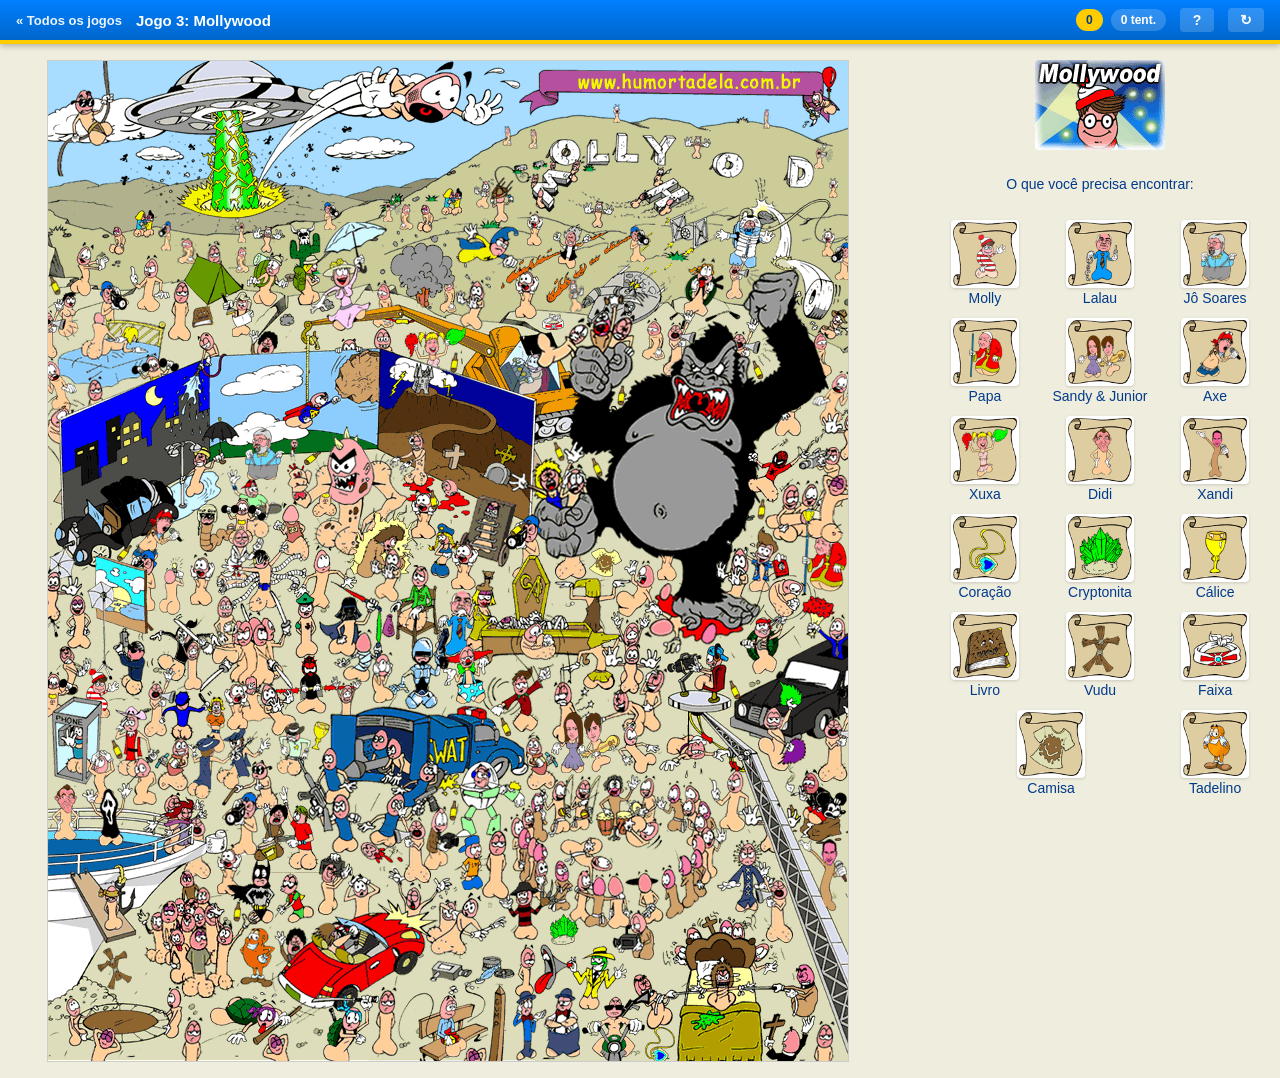
<file: bundle/jogo-03.html>
<!DOCTYPE html PUBLIC "-//W3C//DTD XHTML 1.0 Transitional//EN" "http://www.w3.org/TR/xhtml1/DTD/xhtml1-transitional.dtd">
<html xmlns="http://www.w3.org/1999/xhtml" xmlns:og="http://ogp.me/ns#"
      xmlns:fb="https://www.facebook.com/2008/fbml">
    <head>
        <meta http-equiv="Content-Type" content="text/html; charset=utf-8" />
        <meta http-equiv="Content-Language" content="pt-br" />
        <meta name="description" content="Piadas e Humor, o Humortadela voltou" />
        <meta name="keywords" content="HumorTadela" />
        <meta name="author" content="HumorTadela" />
        <meta name="robots" content="index, follow, noodp" />
        <title>Onde está o Molly? — Jogo 3: Mollywood</title>

        <!-- INCLUINDO CSS -->
        <link type="text/css" href="css/jquery-ui-1.8.21.custom.css"
              rel="stylesheet" />
        <!-- INCLUINDO JAVASCRIPTS -->
        <script type="text/javascript" src="js/jquery-1.7.2.min.js"></script>
        <script type="text/javascript" src="js/jquery-ui-1.8.21.custom.min.js"></script>
        <script type="text/javascript" src="js/libraries.js"></script>
        <script type="text/javascript" src="js/functions.js"></script>
        <style>
            img{border:none;}
        </style>
            <script>/* offline stub: Facebook SDK indisponivel */
        window.FB={init:function(){},ui:function(){alert("Compartilhamento indisponivel nesta copia offline.");}};</script>
        <script type="text/javascript" src="js/molly-extras.js"></script>
    <!-- molly-polish:head -->
    <link rel="icon" type="image/gif" href="favicon.gif">
    <meta property="og:type" content="website">
    <meta property="og:site_name" content="Onde está o Molly?">
    <meta property="og:title" content="Onde está o Molly? — Jogo 3: Mollywood">
    <meta property="og:description" content="Arquivo dos 13 jogos de “caça ao Molly” do HumorTadela — paródia brasileira de “Onde está Wally?” preservada do Internet Archive.">
    <meta property="og:url" content="https://molly.pealan.dev/jogo-03.html">
    <meta property="og:image" content="https://molly.pealan.dev/og-card.png">
    <meta property="og:image:width" content="1200">
    <meta property="og:image:height" content="630">
    <meta name="twitter:card" content="summary_large_image">
    <meta name="twitter:title" content="Onde está o Molly? — Jogo 3: Mollywood">
    <meta name="twitter:description" content="Arquivo dos 13 jogos de “caça ao Molly” do HumorTadela — paródia brasileira de “Onde está Wally?” preservada do Internet Archive.">
    <meta name="twitter:image" content="https://molly.pealan.dev/og-card.png">
    <!-- /molly-polish:head -->
</head>
    <body>
<div style="font:13px Verdana,Arial;background:#007FFF;color:#fff;padding:6px 12px"><a href="index.html" style="color:#fff;font-weight:bold">&laquo; Todos os jogos</a> &nbsp;|&nbsp; Onde está o Molly? — Jogo 3 <span style="opacity:.8">(cópia offline — arquivo HumorTadela)</span></div>
    <table>
	<tr align="center" valign="top">
		<td>
			<!-- Beginning of Client Side Image Map --> <img
			src="images/molly/mapas/3.gif" onclick="mollyCount();"
			USEMAP="#00002"> <map name="00002">

				<area class="mollyArea" ordem="0" onclick="mollyAchou(this);" alt="Tadelino"
					shape="circle" coords="209,878,8" href="javascript:void(0)"
					alt="Tadelino">
				<area class="mollyArea" ordem="1" onclick="mollyAchou(this);" alt="Lalau"
					shape="circle" coords="414,536,8" href="javascript:void(0)"
					alt="Lalau">
				<area class="mollyArea" ordem="2" onclick="mollyAchou(this);" alt="J&ocirc; Soares"
					shape="circle" coords="216,379,8" href="javascript:void(0)"
					alt="J&ocirc; Soares">
				<area class="mollyArea" ordem="3" onclick="mollyAchou(this);" alt="Papa"
					shape="circle" coords="778,482,8" href="javascript:void(0)"
					alt="Papa">
				<area class="mollyArea" ordem="4" onclick="mollyAchou(this);" alt="Sandy & Junior"
					shape="circle" coords="525,666,8" href="javascript:void(0)"
					alt="Sandy">
				<area class="mollyArea" ordem="5" onclick="mollyAchou(this);" alt="Axe"
					shape="circle" coords="114,461,8" href="javascript:void(0)"
					alt="Axe">
				<area class="mollyArea" ordem="6" onclick="mollyAchou(this);" alt=""
					shape="circle" coords="385,282,9" href="javascript:void(0)"
					alt="Xuxa">
				<area class="mollyArea" ordem="7" onclick="mollyAchou(this);" alt=""
					shape="circle" coords="18,737,7" href="javascript:void(0)"
					alt="Didi">
				<area class="mollyArea" ordem="8" onclick="mollyAchou(this);" alt=""
					shape="circle" coords="782,788,7" href="javascript:void(0)"
					alt="Xandi">
				<area class="mollyArea" ordem="9" onclick="mollyAchou(this);" alt=""
					shape="CIRCLE" coords="610,993,8" href="javascript:void(0)"
					alt="Cora&ccedil;&atilde;o">
				<area class="mollyArea" ordem="10" onclick="mollyAchou(this);"
					alt="" shape="circle" coords="514,870,9" href="javascript:void(0)"
					alt="Cryptonita">
				<area class="mollyArea" ordem="11" onclick="mollyAchou(this);"
					alt="" shape="circle" coords="274,666,7" href="javascript:void(0)"
					alt="C&aacute;lice">
				<area class="mollyArea" ordem="12" onclick="mollyAchou(this);"
					alt="" shape="circle" coords="154,256,8" href="javascript:void(0)"
					alt="Livro">
				<area class="mollyArea" ordem="13" onclick="mollyAchou(this);"
					alt="" shape="circle" coords="66,903,7" href="javascript:void(0)"
					alt="Vudu">
				<area class="mollyArea" ordem="14" onclick="mollyAchou(this);"
					alt="" shape="circle" coords="507,263,7" href="javascript:void(0)"
					alt="Faixa">
				<area class="mollyArea" ordem="15" onclick="mollyAchou(this);"
					alt="" shape="circle" coords="558,501,9" href="javascript:void(0)"
					alt="Camisa">
				<area class="mollyArea" ordem="16" onclick="mollyAchou(this);"
					alt="" shape="circle" coords="51,619,8" href="javascript:void(0)"
					alt="Molly">

			</map> <!-- End of Client Side Image Map -->

		</td>
		<td>
			<div>
				<div>
					Tentativas: <span id="mollyTentativas">0</span>
				</div>
				<div>
					Encontrados: <span id="mollyEncontrados">0</span>
				</div>
			</div> <img src="images/molly/apresentacao/3.gif" alt="" /><br />
		<font face="verdana" color="Navy" size="4">O que voc&ecirc;
				precisa encontrar:</font> <br />
		<br />
			<table>
				<tr>
					<td width="150" align="center" height="150"><img id="icone16"
						src="images/molly/icones/00003-a.gif" width="100" height="100"
						alt="" /><br />
					<font face="verdana" color="Navy" size="2">Molly</font></td>
					<td width="150" align="center"><img id="icone1"
						src="images/molly/icones/00003-b.gif" width="100" height="100"
						alt="" /><br />
					<font face="verdana" color="Navy" size="2">Lalau</font></td>
					<td width="150" align="center"><img id="icone2"
						src="images/molly/icones/00003-c.gif" width="100" height="100"
						alt="" /><br />
					<font face="verdana" color="Navy" size="2">J&ocirc; Soares</font></td>
				</tr>
				<tr>
					<td width="150" align="center" height="150"><img id="icone3"
						src="images/molly/icones/00003-d.gif" width="100" height="100"
						alt="" /><br />
					<font face="verdana" color="Navy" size="2">Papa</font></td>
					<td width="150" align="center"><img id="icone4"
						src="images/molly/icones/00003-e.gif" width="100" height="100"
						alt="" /><br />
					<font face="verdana" color="Navy" size="2">Sandy & Junior</font></td>
					<td width="150" align="center"><img id="icone5"
						src="images/molly/icones/00003-f.gif" width="100" height="100"
						alt="" /><br />
					<font face="verdana" color="Navy" size="2">Axe</font></td>
				</tr>
				<tr>
					<td width="150" align="center" height="150"><img id="icone6"
						src="images/molly/icones/00003-g.gif" width="100" height="100"
						alt="" /><br />
					<font face="verdana" color="Navy" size="2">Xuxa</font></td>
					<td width="150" align="center"><img id="icone7"
						src="images/molly/icones/00003-h.gif" width="100" height="100"
						alt="" /><br />
					<font face="verdana" color="Navy" size="2">Didi</font></td>
					<td width="150" align="center"><img id="icone8"
						src="images/molly/icones/00003-i.gif" width="100" height="100"
						alt="" /><br />
					<font face="verdana" color="Navy" size="2">Xandi</font></td>
				</tr>
				<tr>
					<td width="150" align="center" height="150"><img id="icone9"
						src="images/molly/icones/00003-j.gif" width="100" height="100"
						alt="" /><br />
					<font face="verdana" color="Navy" size="2">Cora&ccedil;&atilde;o</font></td>
					<td width="150" align="center"><img id="icone10"
						src="images/molly/icones/00003-k.gif" width="100" height="100"
						alt="" /><br />
					<font face="verdana" color="Navy" size="2">Cryptonita</font></td>
					<td width="150" align="center"><img id="icone11"
						src="images/molly/icones/00003-l.gif" width="100" height="100"
						alt="" /><br />
					<font face="verdana" color="Navy" size="2">C&aacute;lice</font></td>
				</tr>
				<tr>
					<td width="150" align="center" height="150"><img id="icone12"
						src="images/molly/icones/00003-m.gif" width="100" height="100"
						alt="" /><br />
					<font face="verdana" color="Navy" size="2">Livro</font></td>
					<td width="150" align="center"><img id="icone13"
						src="images/molly/icones/00003-n.gif" width="100" height="100"
						alt="" /><br />
					<font face="verdana" color="Navy" size="2">Vudu</font></td>
					<td width="150" align="center"><img id="icone14"
						src="images/molly/icones/00003-o.gif" width="100" height="100"
						alt="" /><br />
					<font face="verdana" color="Navy" size="2">Faixa</font></td>
				</tr>
				<tr>
					<td colspan="2" align="center" height="150"><img id="icone15"
						src="images/molly/icones/00003-p.gif" width="100" height="100"
						alt="" /><br />
					<font face="verdana" color="Navy" size="2">Camisa</font></td>
					<td width="150" align="center"><img id="icone0"
						src="images/molly/icones/00003-q.gif" width="100" height="100"
						alt="" /><br />
					<font face="verdana" color="Navy" size="2">Tadelino</font></td>
				</tr>
			</table>
		</td>
	</tr>
</table>        <div id="mollyModalAchou" title="&Ecirc; cabe&ccedil;&atilde;o"
             style="display: none; padding-left: 150px;">
            <h3 id="mollyAchouTitulo"
                style="padding-bottom: 0px !important; margin-bottom: 0px !important;">&Ecirc;
                cabe&ccedil;&atilde;o</h3>
            <div id="mollyAchouFrase"></div>
        </div>

        <div id="mollyModalFinal" title="Parab&eacute;ns!!"
             style="display: none; padding-left: 150px;">
            <h3 id="mollyModalFinalTitulo"
                style="padding-bottom: 0px !important; margin-bottom: 0px !important;">Muito
                bem!!</h3>
            <div id="mollyModalFinalFrase">Voc&ecirc; achou todos os personagens!</div>
            <div id="mollyModalFinalCompartilhar">
                <a href='javascript: void(0);' onclick="postToFeed();"> <img
                        alt='compartilhar piadas pelo facebook' class='btCompartilhar'
                        border='0' width='20' height='20' src="images/compartilhar-fb.png" />&nbsp;compartilhar
                </a>
            </div>
        </div>
    </body>
</html>
<script>
    //Glogal com a lista de mollys
    var mollysLista = new Array();
    var mollyTentativas = 0;
    var mollyFraseCaption = "";
    var mollyFraseCompartilhamento = "";
    /*
     * Funcao que mostra uma mensagem ao achar o molly e seus amigos
     */
    function mollyAchou(elemento){
        //Monta a mensagem caso ele nao tiver identificado todos ainda
        if((mollysLista[elemento.getAttribute("ordem")] == 1) && (mollyOver() != 1)){
            $("#mollyAchouFrase").html("De novo? Voce j&aacute; achou o(a) " + elemento.getAttribute("alt"));
            //Configura o modal
            $("#mollyModalAchou").dialog({
                modal: true,
                resizable:false,
                width:'400',
                height:'310',
                buttons: {
                    ok: function() {
                        $( this ).dialog( "close" );
                    }
                }
            });
            //Mostra o modal
            $("#mollyModalAchou").show();
        }
        //Atualiza o contador se o jogador nao tiver finalizado o jogo ainda
        mollyCount();

        //Seta o array para a posicao encontrada
        mollysLista[elemento.getAttribute("ordem")] = 1;

         //Atualiza o painel
         mollyPainelAtualizar();

        //Se tiver acabado, mostra uma mensagem diferenciada
        if(mollyOver() == 1){
            //Monta a div e conta a proporsao de tentativas/acertos
            var proporsaoTentativas = mollyTentativas/mollyCountItens();
            //Configura o modal
            $("#mollyModalFinal").dialog({
                modal: true,
                resizable:false,
                width:'400',
                height:'310',
                buttons: {
                    ok: function() {
                        $( this ).dialog( "close" );
                    }
                }
            });
            //Mostra o modal
            $("#mollyModalFinal").show();

            //Regra para caption: proporsao at� 30%: muito bem, entre 30 e 100: mais ou menos, mais que 100: muito ruim
            mollyFraseCaption = (proporsaoTentativas < 1.3)? "Consegue fazer melhor?":((proporsaoTentativas < 2.0)? "Ah, at&eacute; que fui bem!":"Vish, sou muito ruim!");
            //Seta o description do compartilhamento
            mollyFraseCompartilhamento =  "Achei os " + mollyCountItens() + " personagens em " + mollyTentativas + " tentativas";

        }

        //Apaga o elemento encontrado
        $("#icone" + elemento.getAttribute("ordem")).fadeTo("slow", 0.5);

    }

    /*
     * Funcao que conta o numero de cliques na imagem
     */
    function mollyCount(){
        //Se o jogo ainda nao estiver finalizado, incrementa o contador
        if(mollyOver() != 1){
            //Incrementa as tentativas
            mollyTentativas++;
            window.setTimeout("", 500);
        }
        //Atualiza o painel
        mollyPainelAtualizar();
    }
    /*
     * Funcao que conta quantos personagems devem ser encontrados
     */
    function mollyCountItens(){
        var total = $("map area.mollyArea").length;
        return total;
    }
    /*
     * Funcao que verifica se o jogo acabou
     */
    function mollyOver(){
        var retorno = 1;
        for(i = 0; i < mollyCountItens(); i++){
            if(mollysLista[i] != 1) retorno = 0;
        }

        return retorno;
    }

    /*
     * Funcao que conta quantos foram encontrados
     */
    function mollyEncontrados(){
        var encontrados = 0;
        for(i = 0; i < mollyCountItens(); i++){
            if(mollysLista[i] == 1) encontrados++;
        }

        return encontrados;
    }

    function mollyPainelAtualizar(){
         //Atualiza os paineis
        $("#mollyTentativas").html(mollyTentativas);
        $("#mollyEncontrados").html(mollyEncontrados() + '/' + mollyCountItens());
    }

    FB.init({appId: "454890894536323", status: true, cookie: true});

    function postToFeed() {
        //Escondendo o modal
        $("#mollyModalAchou").dialog("close");
        $("#mollyModalFinal").dialog("close");
        // calling the API ...
        var obj = {
            method: 'feed',
            link: 'http://humortadela.bol.uol.com.br/molly.php?id=3',
            picture: 'http://humortadela.bol.uol.com.br/images/molly/apresentacao/3.gif',
            name: 'Humortadela | Onde est&aacute; o Molly?',
            caption: mollyFraseCaption,
            description: mollyFraseCompartilhamento
        };

        FB.ui(obj);
    }

</script>
</file>
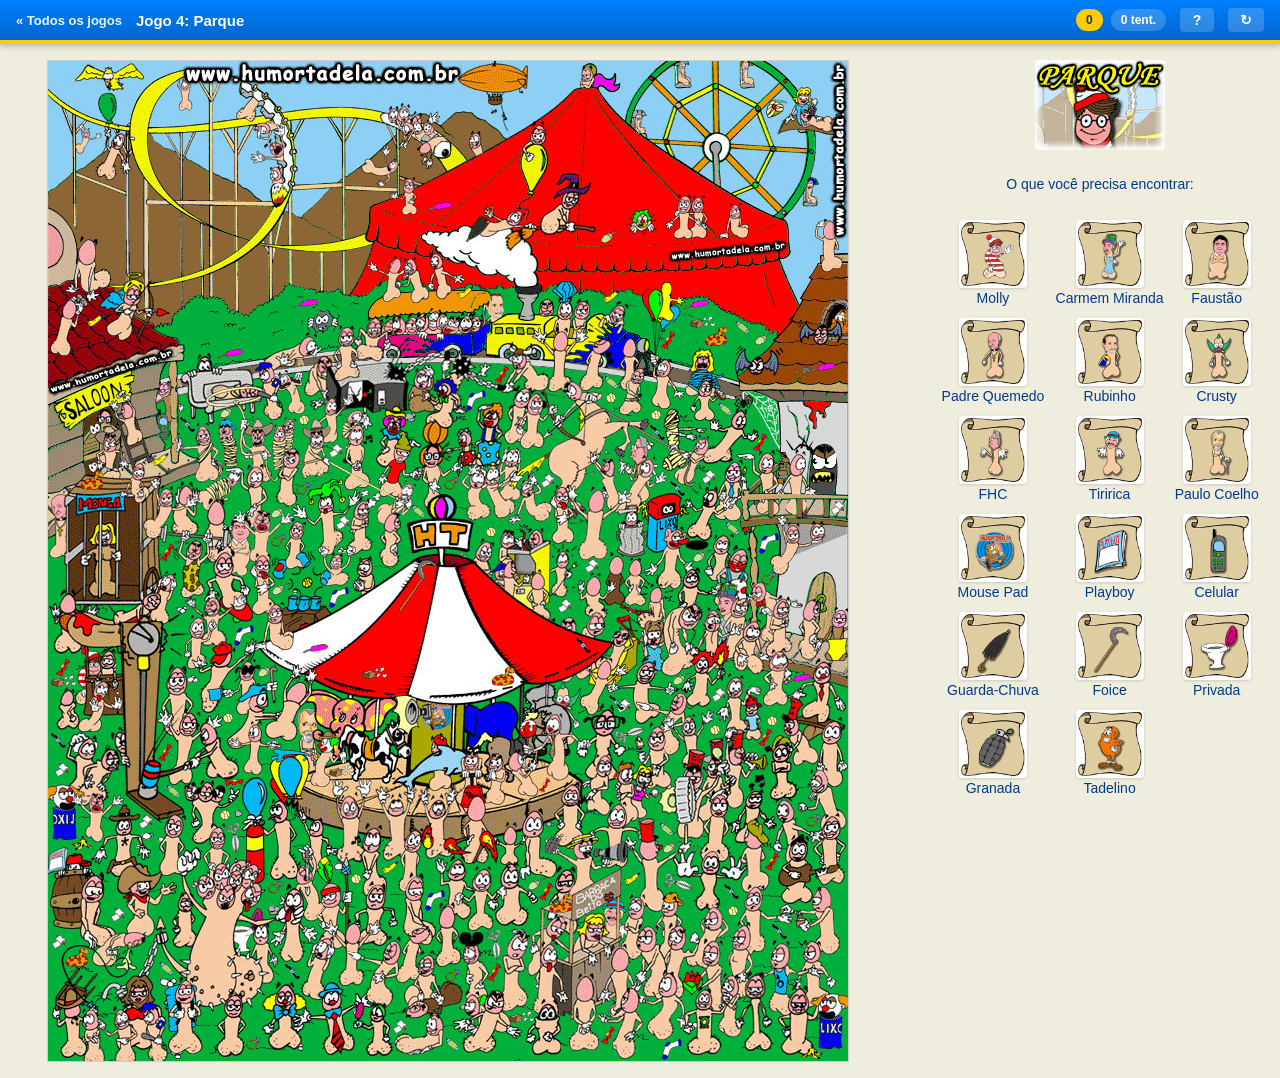
<file: bundle/jogo-04.html>
<!DOCTYPE html PUBLIC "-//W3C//DTD XHTML 1.0 Transitional//EN" "http://www.w3.org/TR/xhtml1/DTD/xhtml1-transitional.dtd">
<html xmlns="http://www.w3.org/1999/xhtml" xmlns:og="http://ogp.me/ns#"
      xmlns:fb="https://www.facebook.com/2008/fbml">
    <head>
        <meta http-equiv="Content-Type" content="text/html; charset=utf-8" />
        <meta http-equiv="Content-Language" content="pt-br" />
        <meta name="description" content="Piadas e Humor, o Humortadela voltou" />
        <meta name="keywords" content="HumorTadela" />
        <meta name="author" content="HumorTadela" />
        <meta name="robots" content="index, follow, noodp" />
        <title>Onde está o Molly? — Jogo 4: Parque</title>

        <!-- INCLUINDO CSS -->
        <link type="text/css" href="css/jquery-ui-1.8.21.custom.css"
              rel="stylesheet" />
        <!-- INCLUINDO JAVASCRIPTS -->
        <script type="text/javascript" src="js/jquery-1.7.2.min.js"></script>
        <script type="text/javascript" src="js/jquery-ui-1.8.21.custom.min.js"></script>
        <script type="text/javascript" src="js/libraries.js"></script>
        <script type="text/javascript" src="js/functions.js"></script>
        <style>
            img{border:none;}
        </style>
            <script>/* offline stub: Facebook SDK indisponivel */
        window.FB={init:function(){},ui:function(){alert("Compartilhamento indisponivel nesta copia offline.");}};</script>
        <script type="text/javascript" src="js/molly-extras.js"></script>
    <!-- molly-polish:head -->
    <link rel="icon" type="image/gif" href="favicon.gif">
    <meta property="og:type" content="website">
    <meta property="og:site_name" content="Onde está o Molly?">
    <meta property="og:title" content="Onde está o Molly? — Jogo 4: Parque">
    <meta property="og:description" content="Arquivo dos 13 jogos de “caça ao Molly” do HumorTadela — paródia brasileira de “Onde está Wally?” preservada do Internet Archive.">
    <meta property="og:url" content="https://molly.pealan.dev/jogo-04.html">
    <meta property="og:image" content="https://molly.pealan.dev/og-card.png">
    <meta property="og:image:width" content="1200">
    <meta property="og:image:height" content="630">
    <meta name="twitter:card" content="summary_large_image">
    <meta name="twitter:title" content="Onde está o Molly? — Jogo 4: Parque">
    <meta name="twitter:description" content="Arquivo dos 13 jogos de “caça ao Molly” do HumorTadela — paródia brasileira de “Onde está Wally?” preservada do Internet Archive.">
    <meta name="twitter:image" content="https://molly.pealan.dev/og-card.png">
    <!-- /molly-polish:head -->
</head>
    <body>
<div style="font:13px Verdana,Arial;background:#007FFF;color:#fff;padding:6px 12px"><a href="index.html" style="color:#fff;font-weight:bold">&laquo; Todos os jogos</a> &nbsp;|&nbsp; Onde está o Molly? — Jogo 4 <span style="opacity:.8">(cópia offline — arquivo HumorTadela)</span></div>
    <table>
	<tr align="center" valign="top">
		<td>
			<!-- Beginning of Client Side Image Map --> 
                        <img src="images/molly/mapas/4.jpg" USEMAP="#00002" onclick="mollyCount();"> 
                        <map name="00002">
				<area class="mollyArea" ordem="0" onclick="mollyAchou(this);"
					shape="circle" coords="794,254,8" href="javascript:void(0)"
					alt="Tadelino" title="Tadelino">
				<area class="mollyArea" ordem="1" onclick="mollyAchou(this);"
					shape="circle" coords="678,538,8" href="javascript:void(0)"
					alt="Carmem" title="Carmem">
				<area class="mollyArea" ordem="2" onclick="mollyAchou(this);"
					shape="circle" coords="192,469,8" href="javascript:void(0)"
					alt="Fausto" title="Fausto">
				<area class="mollyArea" ordem="3" onclick="mollyAchou(this);"
					shape="circle" coords="9,439,8" href="javascript:void(0)"
					alt="Padre" title="Padre">
				<area class="mollyArea" ordem="4" onclick="mollyAchou(this);"
					shape="circle" coords="449,239,8" href="javascript:void(0)"
					alt="Rubinho" title="Rubinho">
				<area class="mollyArea" ordem="5" onclick="mollyAchou(this);"
					shape="circle" coords="516,633,8" href="javascript:void(0)"
					alt="Crusty" title="Crusty">
				<area class="mollyArea" ordem="6" onclick="mollyAchou(this);"
					shape="circle" coords="596,382,8" href="javascript:void(0)"
					alt="FHC" title="FHC">
				<area class="mollyArea" ordem="7" onclick="mollyAchou(this);"
					shape="circle" coords="564,851,8" href="javascript:void(0)"
					alt="Tiririca" title="Tiririca">
				<area class="mollyArea" ordem="8" onclick="mollyAchou(this);"
					shape="circle" coords="262,656,8" href="javascript:void(0)"
					alt="Paulo Coelho" title="Paulo Coelho">
				<area class="mollyArea" ordem="9" onclick="mollyAchou(this);"
					shape="circle" coords="389,654,8" href="javascript:void(0)"
					alt="Mouse Pad" title="Mouse Pad">
				<area class="mollyArea" ordem="10" onclick="mollyAchou(this);"
					shape="circle" coords="8,799,8" href="javascript:void(0)"
					alt="Playboy" title="Playboy">
				<area class="mollyArea" ordem="11" onclick="mollyAchou(this);"
					shape="circle" coords="116,360,8" href="javascript:void(0)"
					alt="Celular" title="Celular">
				<area class="mollyArea" ordem="12" onclick="mollyAchou(this);"
					shape="circle" coords="432,163,8" href="javascript:void(0)"
					alt="Guarda" title="Guarda">
				<area class="mollyArea" ordem="13" onclick="mollyAchou(this);"
					shape="circle" coords="373,508,8" href="javascript:void(0)"
					alt="Foice" title="Foice">
				<area class="mollyArea" ordem="14" onclick="mollyAchou(this);"
					shape="circle" coords="196,875,8" href="javascript:void(0)"
					alt="Privada" title="Privada">
				<area class="mollyArea" ordem="15" onclick="mollyAchou(this);"
					shape="circle" coords="506,782,8" href="javascript:void(0)"
					alt="Granada" title="Granada">
				<area class="mollyArea" ordem="16" onclick="mollyAchou(this);"
					shape="circle" coords="48,600,8" href="javascript:void(0)"
					alt="Molly" title="Molly">
			</map> <!-- End of Client Side Image Map -->

		</td>
		<td>
			<div>
				<div>
					Tentativas: <span id="mollyTentativas">0</span>
				</div>
				<div>
					Encontrados: <span id="mollyEncontrados">0</span>
				</div>
			</div> <img src="images/molly/apresentacao/4.gif" alt="" /><br />
		<font face="verdana" color="Navy" size="4">O que voc&ecirc;
				precisa encontrar:</font> <br />
		<br />
			<table>
				<tr>
					<td width="150" align="center" height="150"><img id="icone16"
						src="images/molly/icones/00004-a.gif" width="100" height="100"
						alt="" /><br />
					<font face="verdana" color="Navy" size="2">Molly</font></td>
					<td width="150" align="center"><img id="icone1"
						src="images/molly/icones/00004-b.gif" width="100" height="100"
						alt="" /><br />
					<font face="verdana" color="Navy" size="2">Carmem Miranda</font></td>
					<td width="150" align="center"><img id="icone2"
						src="images/molly/icones/00004-c.gif" width="100" height="100"
						alt="" /><br />
					<font face="verdana" color="Navy" size="2">Faust&atilde;o</font></td>
				</tr>
				<tr>
					<td width="150" align="center" height="150"><img id="icone3"
						src="images/molly/icones/00004-d.gif" width="100" height="100"
						alt="" /><br />
					<font face="verdana" color="Navy" size="2">Padre Quemedo</font></td>
					<td width="150" align="center"><img id="icone4"
						src="images/molly/icones/00004-e.gif" width="100" height="100"
						alt="" /><br />
					<font face="verdana" color="Navy" size="2">Rubinho</font></td>
					<td width="150" align="center"><img id="icone5"
						src="images/molly/icones/00004-f.gif" width="100" height="100"
						alt="" /><br />
					<font face="verdana" color="Navy" size="2">Crusty</font></td>
				</tr>
				<tr>
					<td width="150" align="center" height="150"><img id="icone6"
						src="images/molly/icones/00004-g.gif" width="100" height="100"
						alt="" /><br />
					<font face="verdana" color="Navy" size="2">FHC</font></td>
					<td width="150" align="center"><img id="icone7"
						src="images/molly/icones/00004-h.gif" width="100" height="100"
						alt="" /><br />
					<font face="verdana" color="Navy" size="2">Tiririca</font></td>
					<td width="150" align="center"><img id="icone8"
						src="images/molly/icones/00004-i.gif" width="100" height="100"
						alt="" /><br />
					<font face="verdana" color="Navy" size="2">Paulo Coelho</font></td>
				</tr>
				<tr>
					<td width="150" align="center" height="150"><img id="icone9"
						src="images/molly/icones/00004-j.gif" width="100" height="100"
						alt="" /><br />
					<font face="verdana" color="Navy" size="2">Mouse Pad</font></td>
					<td width="150" align="center"><img id="icone10"
						src="images/molly/icones/00004-k.gif" width="100" height="100"
						alt="" /><br />
					<font face="verdana" color="Navy" size="2">Playboy</font></td>
					<td width="150" align="center"><img id="icone11"
						src="images/molly/icones/00004-l.gif" width="100" height="100"
						alt="" /><br />
					<font face="verdana" color="Navy" size="2">Celular</font></td>
				</tr>
				<tr>
					<td width="150" align="center" height="150"><img id="icone12"
						src="images/molly/icones/00004-m.gif" width="100" height="100"
						alt="" /><br />
					<font face="verdana" color="Navy" size="2">Guarda-Chuva</font></td>
					<td width="150" align="center"><img id="icone13"
						src="images/molly/icones/00004-n.gif" width="100" height="100"
						alt="" /><br />
					<font face="verdana" color="Navy" size="2">Foice</font></td>
					<td width="150" align="center"><img id="icone14"
						src="images/molly/icones/00004-o.gif" width="100" height="100"
						alt="" /><br />
					<font face="verdana" color="Navy" size="2">Privada</font></td>
				</tr>
				<tr>
					<td align="center" height="150"><img id="icone15"
						src="images/molly/icones/00004-p.gif" width="100" height="100"
						alt="" /><br />
					<font face="verdana" color="Navy" size="2">Granada</font></td>
                                        <td align="center" height="150"><img id="icone0"
						src="images/molly/icones/00001-a.gif" width="100" height="100"
						alt="" /><br />
					<font face="verdana" color="Navy" size="2">Tadelino</font></td>
                                        <td>&nbsp;</td>
				</tr>
			</table>

		</td>
	</tr>
</table>
        <div id="mollyModalAchou" title="&Ecirc; cabe&ccedil;&atilde;o"
             style="display: none; padding-left: 150px;">
            <h3 id="mollyAchouTitulo"
                style="padding-bottom: 0px !important; margin-bottom: 0px !important;">&Ecirc;
                cabe&ccedil;&atilde;o</h3>
            <div id="mollyAchouFrase"></div>
        </div>

        <div id="mollyModalFinal" title="Parab&eacute;ns!!"
             style="display: none; padding-left: 150px;">
            <h3 id="mollyModalFinalTitulo"
                style="padding-bottom: 0px !important; margin-bottom: 0px !important;">Muito
                bem!!</h3>
            <div id="mollyModalFinalFrase">Voc&ecirc; achou todos os personagens!</div>
            <div id="mollyModalFinalCompartilhar">
                <a href='javascript: void(0);' onclick="postToFeed();"> <img
                        alt='compartilhar piadas pelo facebook' class='btCompartilhar'
                        border='0' width='20' height='20' src="images/compartilhar-fb.png" />&nbsp;compartilhar
                </a>
            </div>
        </div>
    </body>
</html>
<script>
    //Glogal com a lista de mollys
    var mollysLista = new Array();
    var mollyTentativas = 0;
    var mollyFraseCaption = "";
    var mollyFraseCompartilhamento = "";
    /*
     * Funcao que mostra uma mensagem ao achar o molly e seus amigos
     */
    function mollyAchou(elemento){
        //Monta a mensagem caso ele nao tiver identificado todos ainda
        if((mollysLista[elemento.getAttribute("ordem")] == 1) && (mollyOver() != 1)){
            $("#mollyAchouFrase").html("De novo? Voce j&aacute; achou o(a) " + elemento.getAttribute("alt"));
            //Configura o modal
            $("#mollyModalAchou").dialog({
                modal: true,
                resizable:false,
                width:'400',
                height:'310',
                buttons: {
                    ok: function() {
                        $( this ).dialog( "close" );
                    }
                }
            });
            //Mostra o modal
            $("#mollyModalAchou").show();
        }
        //Atualiza o contador se o jogador nao tiver finalizado o jogo ainda
        mollyCount();

        //Seta o array para a posicao encontrada
        mollysLista[elemento.getAttribute("ordem")] = 1;

         //Atualiza o painel
         mollyPainelAtualizar();

        //Se tiver acabado, mostra uma mensagem diferenciada
        if(mollyOver() == 1){
            //Monta a div e conta a proporsao de tentativas/acertos
            var proporsaoTentativas = mollyTentativas/mollyCountItens();
            //Configura o modal
            $("#mollyModalFinal").dialog({
                modal: true,
                resizable:false,
                width:'400',
                height:'310',
                buttons: {
                    ok: function() {
                        $( this ).dialog( "close" );
                    }
                }
            });
            //Mostra o modal
            $("#mollyModalFinal").show();

            //Regra para caption: proporsao at� 30%: muito bem, entre 30 e 100: mais ou menos, mais que 100: muito ruim
            mollyFraseCaption = (proporsaoTentativas < 1.3)? "Consegue fazer melhor?":((proporsaoTentativas < 2.0)? "Ah, at&eacute; que fui bem!":"Vish, sou muito ruim!");
            //Seta o description do compartilhamento
            mollyFraseCompartilhamento =  "Achei os " + mollyCountItens() + " personagens em " + mollyTentativas + " tentativas";

        }

        //Apaga o elemento encontrado
        $("#icone" + elemento.getAttribute("ordem")).fadeTo("slow", 0.5);

    }

    /*
     * Funcao que conta o numero de cliques na imagem
     */
    function mollyCount(){
        //Se o jogo ainda nao estiver finalizado, incrementa o contador
        if(mollyOver() != 1){
            //Incrementa as tentativas
            mollyTentativas++;
            window.setTimeout("", 500);
        }
        //Atualiza o painel
        mollyPainelAtualizar();
    }
    /*
     * Funcao que conta quantos personagems devem ser encontrados
     */
    function mollyCountItens(){
        var total = $("map area.mollyArea").length;
        return total;
    }
    /*
     * Funcao que verifica se o jogo acabou
     */
    function mollyOver(){
        var retorno = 1;
        for(i = 0; i < mollyCountItens(); i++){
            if(mollysLista[i] != 1) retorno = 0;
        }

        return retorno;
    }

    /*
     * Funcao que conta quantos foram encontrados
     */
    function mollyEncontrados(){
        var encontrados = 0;
        for(i = 0; i < mollyCountItens(); i++){
            if(mollysLista[i] == 1) encontrados++;
        }

        return encontrados;
    }

    function mollyPainelAtualizar(){
         //Atualiza os paineis
        $("#mollyTentativas").html(mollyTentativas);
        $("#mollyEncontrados").html(mollyEncontrados() + '/' + mollyCountItens());
    }

    FB.init({appId: "454890894536323", status: true, cookie: true});

    function postToFeed() {
        //Escondendo o modal
        $("#mollyModalAchou").dialog("close");
        $("#mollyModalFinal").dialog("close");
        // calling the API ...
        var obj = {
            method: 'feed',
            link: 'http://humortadela.bol.uol.com.br/molly.php?id=4',
            picture: 'http://humortadela.bol.uol.com.br/images/molly/apresentacao/4.gif',
            name: 'Humortadela | Onde est&aacute; o Molly?',
            caption: mollyFraseCaption,
            description: mollyFraseCompartilhamento
        };

        FB.ui(obj);
    }

</script>
</file>
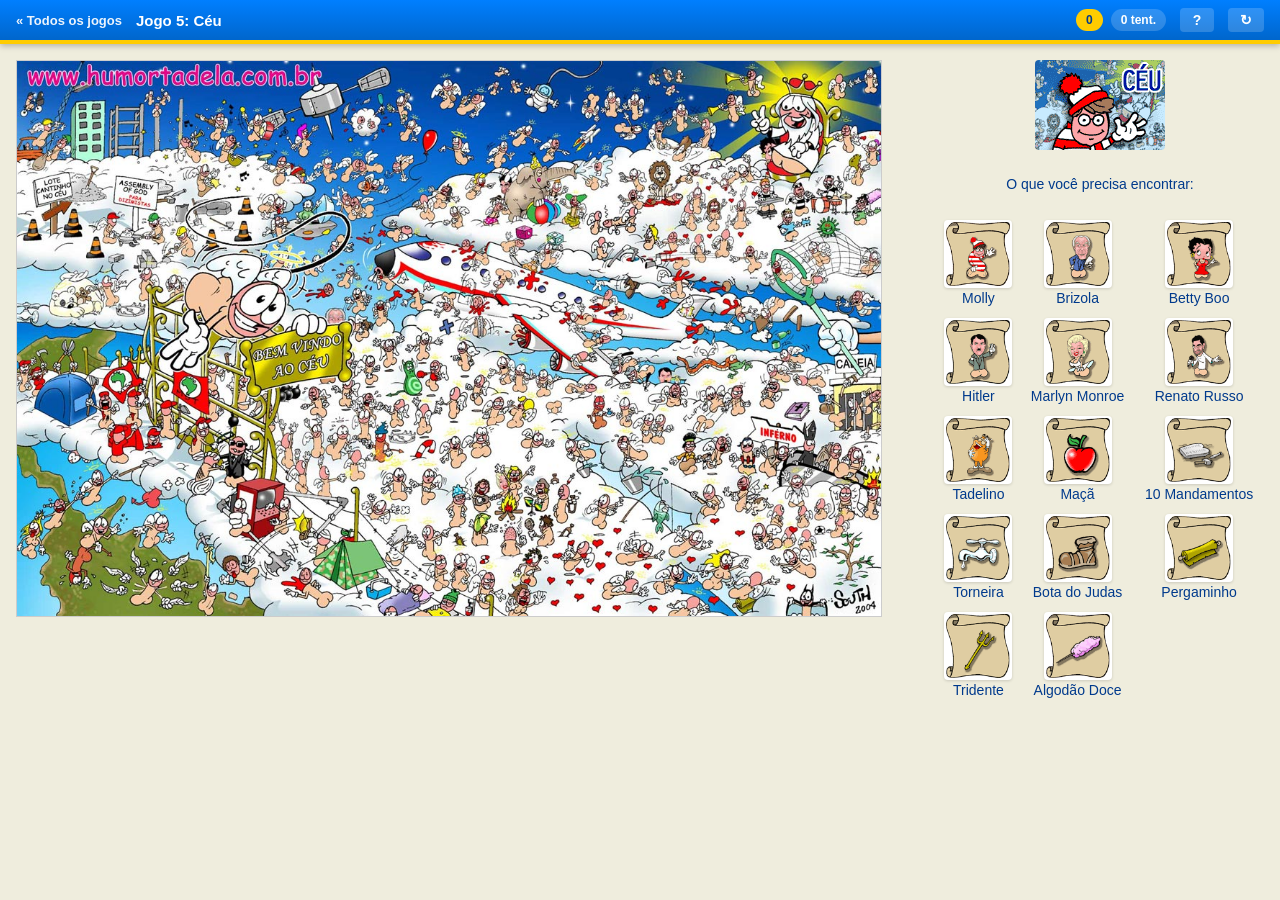
<file: bundle/jogo-05.html>
<!DOCTYPE html PUBLIC "-//W3C//DTD XHTML 1.0 Transitional//EN" "http://www.w3.org/TR/xhtml1/DTD/xhtml1-transitional.dtd">
<html xmlns="http://www.w3.org/1999/xhtml" xmlns:og="http://ogp.me/ns#"
      xmlns:fb="https://www.facebook.com/2008/fbml">
    <head>
        <meta http-equiv="Content-Type" content="text/html; charset=utf-8" />
        <meta http-equiv="Content-Language" content="pt-br" />
        <meta name="description" content="Piadas e Humor, o Humortadela voltou" />
        <meta name="keywords" content="HumorTadela" />
        <meta name="author" content="HumorTadela" />
        <meta name="robots" content="index, follow, noodp" />
        <title>Onde está o Molly? — Jogo 5: Céu</title>

        <!-- INCLUINDO CSS -->
        <link type="text/css" href="css/jquery-ui-1.8.21.custom.css"
              rel="stylesheet" />
        <!-- INCLUINDO JAVASCRIPTS -->
        <script type="text/javascript" src="js/jquery-1.7.2.min.js"></script>
        <script type="text/javascript" src="js/jquery-ui-1.8.21.custom.min.js"></script>
        <script type="text/javascript" src="js/libraries.js"></script>
        <script type="text/javascript" src="js/functions.js"></script>
        <style>
            img{border:none;}
        </style>
            <script>/* offline stub: Facebook SDK indisponivel */
        window.FB={init:function(){},ui:function(){alert("Compartilhamento indisponivel nesta copia offline.");}};</script>
        <script type="text/javascript" src="js/molly-extras.js"></script>
    <!-- molly-polish:head -->
    <link rel="icon" type="image/gif" href="favicon.gif">
    <meta property="og:type" content="website">
    <meta property="og:site_name" content="Onde está o Molly?">
    <meta property="og:title" content="Onde está o Molly? — Jogo 5: Céu">
    <meta property="og:description" content="Arquivo dos 13 jogos de “caça ao Molly” do HumorTadela — paródia brasileira de “Onde está Wally?” preservada do Internet Archive.">
    <meta property="og:url" content="https://molly.pealan.dev/jogo-05.html">
    <meta property="og:image" content="https://molly.pealan.dev/og-card.png">
    <meta property="og:image:width" content="1200">
    <meta property="og:image:height" content="630">
    <meta name="twitter:card" content="summary_large_image">
    <meta name="twitter:title" content="Onde está o Molly? — Jogo 5: Céu">
    <meta name="twitter:description" content="Arquivo dos 13 jogos de “caça ao Molly” do HumorTadela — paródia brasileira de “Onde está Wally?” preservada do Internet Archive.">
    <meta name="twitter:image" content="https://molly.pealan.dev/og-card.png">
    <!-- /molly-polish:head -->
</head>
    <body>
<div style="font:13px Verdana,Arial;background:#007FFF;color:#fff;padding:6px 12px"><a href="index.html" style="color:#fff;font-weight:bold">&laquo; Todos os jogos</a> &nbsp;|&nbsp; Onde está o Molly? — Jogo 5 <span style="opacity:.8">(cópia offline — arquivo HumorTadela)</span></div>
    <table>
	<tr align="center" valign="top">
		<td>
			<!-- Beginning of Client Side Image Map --> <img
			src="images/molly/mapas/5.jpg" onclick="mollyCount();"
			USEMAP="#00002"> <map name="00002">
				<area class="mollyArea" ordem="0" onclick="mollyAchou(this);"
					alt="Brizola" shape="circle" coords="443,356,12"
					href="javascript:void(0)">
				<area class="mollyArea" ordem="1" onclick="mollyAchou(this);"
					alt="Betty Boo" shape="poly"
					coords="1041,137,1048,136,1050,121,1057,116,1050,107,1039,108,1030,117,1039,133"
					href="javascript:void(0)">
				<area class="mollyArea" ordem="2" onclick="mollyAchou(this);"
					alt="Hitler" shape="circle" coords="901,438,10"
					href="javascript:void(0)">
				<area class="mollyArea" ordem="3" onclick="mollyAchou(this);"
					alt="Marlyn Monroe" shape="poly"
					coords="672,597,666,587,664,574,675,573,682,586,682,597,675,601"
					href="javascript:void(0)">
				<area class="mollyArea" ordem="4" onclick="mollyAchou(this);"
					alt="Renato Russo" shape="poly"
					coords="676,185,671,181,671,172,669,163,677,159,677,168,682,166,686,168"
					href="javascript:void(0)">
				<area class="mollyArea" ordem="5" onclick="mollyAchou(this);"
					alt="Tadelino" shape="circle" coords="719,286,10"
					href="javascript:void(0)">
				<area class="mollyArea" ordem="6" onclick="mollyAchou(this);"
					alt="Molly" shape="poly"
					coords="404,169,416,162,411,155,401,158,398,150,389,146,380,141,381,156,392,165,395,169"
					href="javascript:void(0)">
				<area class="mollyArea" ordem="7" onclick="mollyAchou(this);"
					alt="Ma&ccedil;&atilde;" shape="poly"
					coords="446,665,450,660,449,650,459,653,465,649,463,659,466,660,466,667"
					href="javascript:void(0)">
				<area class="mollyArea" ordem="8" onclick="mollyAchou(this);"
					alt="Torneira" shape="poly"
					coords="27,364,30,346,33,338,4,335,2,357,18,361"
					href="javascript:void(0)">
				<area class="mollyArea" ordem="9" onclick="mollyAchou(this);"
					alt="Bota do Judas" shape="poly"
					coords="1115,478,1128,475,1128,466,1135,462,1133,490,1120,492,1114,487"
					href="javascript:void(0)">
				<area class="mollyArea" ordem="10" onclick="mollyAchou(this);"
					alt="Pergaminho" shape="poly"
					coords="998,748,996,752,993,756,1000,758,1010,769,1021,763,1025,750,1018,746"
					href="javascript:void(0)">
				<area class="mollyArea" ordem="11" onclick="mollyAchou(this);"
					alt="Tridente" shape="poly"
					coords="154,396,155,403,159,418,164,419,164,427,170,437,171,419,181,420,177,414,173,414,174,401,169,394,166,401,166,413,160,412,161,402"
					href="javascript:void(0)">
				<area class="mollyArea" ordem="12" onclick="mollyAchou(this);"
					alt="Algod&atilde;o Doce" shape="poly"
					coords="1179,186,1194,177,1198,186,1187,197"
					href="javascript:void(0)">
				<area class="mollyArea" ordem="13" onclick="mollyAchou(this);"
					alt="10 Mandamentos" shape="poly"
					coords="189,166,203,164,207,171,217,176,214,182,220,185,231,178,235,182,219,190,218,197,209,196,197,196,196,192,207,191,201,187,196,189,196,170"
                                        href="javascript:void(0)">
			</map> <!-- End of Client Side Image Map -->

		</td>
		<td>
			<div>
				<div>
					Tentativas: <span id="mollyTentativas">0</span>
				</div>
				<div>
					Encontrados: <span id="mollyEncontrados">0</span>
				</div>
			</div> <img src="images/molly/apresentacao/5.gif" alt="" /><br />
		<font face="verdana" color="Navy" size="4">O que voc&ecirc;
				precisa encontrar:</font> <br />
		<br />
			<table>
				<tr>
					<td width="150" align="center" height="150"><img id="icone6"
						src="images/molly/icones/00005-a.gif" width="100" height="100"
						alt="" /><br />
					<font face="verdana" color="Navy" size="2">Molly</font></td>
					<td width="150" align="center"><img id="icone0"
						src="images/molly/icones/00005-b.gif" width="100" height="100"
						alt="" /><br />
					<font face="verdana" color="Navy" size="2">Brizola</font></td>
					<td width="150" align="center"><img id="icone1"
						src="images/molly/icones/00005-c.gif" width="100" height="100"
						alt="" /><br />
					<font face="verdana" color="Navy" size="2">Betty Boo</font></td>
				</tr>
				<tr>
					<td width="150" align="center" height="150"><img id="icone2"
						src="images/molly/icones/00005-d.gif" width="100" height="100"
						alt="" /><br />
					<font face="verdana" color="Navy" size="2">Hitler</font></td>
					<td width="150" align="center"><img id="icone3"
						src="images/molly/icones/00005-e.gif" width="100" height="100"
						alt="" /><br />
					<font face="verdana" color="Navy" size="2">Marlyn Monroe</font></td>
					<td width="150" align="center"><img id="icone4"
						src="images/molly/icones/00005-f.gif" width="100" height="100"
						alt="" /><br />
					<font face="verdana" color="Navy" size="2">Renato Russo</font></td>
				</tr>
				<tr>
					<td width="150" align="center" height="150"><img id="icone5"
						src="images/molly/icones/00005-g.gif" width="100" height="100"
						alt="" /><br />
					<font face="verdana" color="Navy" size="2">Tadelino</font></td>
					<td width="150" align="center"><img id="icone7"
						src="images/molly/icones/00005-i.gif" width="100" height="100"
						alt="" /><br />
					<font face="verdana" color="Navy" size="2">Ma&ccedil;&atilde;</font>
					</td>
					<td width="150" align="center"><img id="icone13"
						src="images/molly/icones/00005-o.gif" width="100" height="100"
						alt="" /><br />
					<font face="verdana" color="Navy" size="2">10 Mandamentos</font></td>
				</tr>
				<tr>
					<td width="150" align="center" height="150"><img id="icone8"
						src="images/molly/icones/00005-j.gif" width="100" height="100"
						alt="" /><br />
					<font face="verdana" color="Navy" size="2">Torneira</font></td>
					<td width="150" align="center"><img id="icone9"
						src="images/molly/icones/00005-k.gif" width="100" height="100"
						alt="" /><br />
					<font face="verdana" color="Navy" size="2">Bota do Judas</font></td>
					<td width="150" align="center"><img id="icone10"
						src="images/molly/icones/00005-l.gif" width="100" height="100"
						alt="" /><br />
					<font face="verdana" color="Navy" size="2">Pergaminho</font></td>
				</tr>
				<tr>
					<td width="150" align="center" height="150"><img id="icone11"
						src="images/molly/icones/00005-m.gif" width="100" height="100"
						alt="" /><br />
					<font face="verdana" color="Navy" size="2">Tridente</font></td>
					<td width="150" align="center"><img id="icone12"
						src="images/molly/icones/00005-n.gif" width="100" height="100"
						alt="" /><br />
					<font face="verdana" color="Navy" size="2">Algod&atilde;o
							Doce</font></td>
				</tr>
			</table>

		</td>
	</tr>
</table>        <div id="mollyModalAchou" title="&Ecirc; cabe&ccedil;&atilde;o"
             style="display: none; padding-left: 150px;">
            <h3 id="mollyAchouTitulo"
                style="padding-bottom: 0px !important; margin-bottom: 0px !important;">&Ecirc;
                cabe&ccedil;&atilde;o</h3>
            <div id="mollyAchouFrase"></div>
        </div>

        <div id="mollyModalFinal" title="Parab&eacute;ns!!"
             style="display: none; padding-left: 150px;">
            <h3 id="mollyModalFinalTitulo"
                style="padding-bottom: 0px !important; margin-bottom: 0px !important;">Muito
                bem!!</h3>
            <div id="mollyModalFinalFrase">Voc&ecirc; achou todos os personagens!</div>
            <div id="mollyModalFinalCompartilhar">
                <a href='javascript: void(0);' onclick="postToFeed();"> <img
                        alt='compartilhar piadas pelo facebook' class='btCompartilhar'
                        border='0' width='20' height='20' src="images/compartilhar-fb.png" />&nbsp;compartilhar
                </a>
            </div>
        </div>
    </body>
</html>
<script>
    //Glogal com a lista de mollys
    var mollysLista = new Array();
    var mollyTentativas = 0;
    var mollyFraseCaption = "";
    var mollyFraseCompartilhamento = "";
    /*
     * Funcao que mostra uma mensagem ao achar o molly e seus amigos
     */
    function mollyAchou(elemento){
        //Monta a mensagem caso ele nao tiver identificado todos ainda
        if((mollysLista[elemento.getAttribute("ordem")] == 1) && (mollyOver() != 1)){
            $("#mollyAchouFrase").html("De novo? Voce j&aacute; achou o(a) " + elemento.getAttribute("alt"));
            //Configura o modal
            $("#mollyModalAchou").dialog({
                modal: true,
                resizable:false,
                width:'400',
                height:'310',
                buttons: {
                    ok: function() {
                        $( this ).dialog( "close" );
                    }
                }
            });
            //Mostra o modal
            $("#mollyModalAchou").show();
        }
        //Atualiza o contador se o jogador nao tiver finalizado o jogo ainda
        mollyCount();

        //Seta o array para a posicao encontrada
        mollysLista[elemento.getAttribute("ordem")] = 1;

         //Atualiza o painel
         mollyPainelAtualizar();

        //Se tiver acabado, mostra uma mensagem diferenciada
        if(mollyOver() == 1){
            //Monta a div e conta a proporsao de tentativas/acertos
            var proporsaoTentativas = mollyTentativas/mollyCountItens();
            //Configura o modal
            $("#mollyModalFinal").dialog({
                modal: true,
                resizable:false,
                width:'400',
                height:'310',
                buttons: {
                    ok: function() {
                        $( this ).dialog( "close" );
                    }
                }
            });
            //Mostra o modal
            $("#mollyModalFinal").show();

            //Regra para caption: proporsao at� 30%: muito bem, entre 30 e 100: mais ou menos, mais que 100: muito ruim
            mollyFraseCaption = (proporsaoTentativas < 1.3)? "Consegue fazer melhor?":((proporsaoTentativas < 2.0)? "Ah, at&eacute; que fui bem!":"Vish, sou muito ruim!");
            //Seta o description do compartilhamento
            mollyFraseCompartilhamento =  "Achei os " + mollyCountItens() + " personagens em " + mollyTentativas + " tentativas";

        }

        //Apaga o elemento encontrado
        $("#icone" + elemento.getAttribute("ordem")).fadeTo("slow", 0.5);

    }

    /*
     * Funcao que conta o numero de cliques na imagem
     */
    function mollyCount(){
        //Se o jogo ainda nao estiver finalizado, incrementa o contador
        if(mollyOver() != 1){
            //Incrementa as tentativas
            mollyTentativas++;
            window.setTimeout("", 500);
        }
        //Atualiza o painel
        mollyPainelAtualizar();
    }
    /*
     * Funcao que conta quantos personagems devem ser encontrados
     */
    function mollyCountItens(){
        var total = $("map area.mollyArea").length;
        return total;
    }
    /*
     * Funcao que verifica se o jogo acabou
     */
    function mollyOver(){
        var retorno = 1;
        for(i = 0; i < mollyCountItens(); i++){
            if(mollysLista[i] != 1) retorno = 0;
        }

        return retorno;
    }

    /*
     * Funcao que conta quantos foram encontrados
     */
    function mollyEncontrados(){
        var encontrados = 0;
        for(i = 0; i < mollyCountItens(); i++){
            if(mollysLista[i] == 1) encontrados++;
        }

        return encontrados;
    }

    function mollyPainelAtualizar(){
         //Atualiza os paineis
        $("#mollyTentativas").html(mollyTentativas);
        $("#mollyEncontrados").html(mollyEncontrados() + '/' + mollyCountItens());
    }

    FB.init({appId: "454890894536323", status: true, cookie: true});

    function postToFeed() {
        //Escondendo o modal
        $("#mollyModalAchou").dialog("close");
        $("#mollyModalFinal").dialog("close");
        // calling the API ...
        var obj = {
            method: 'feed',
            link: 'http://humortadela.bol.uol.com.br/molly.php?id=5',
            picture: 'http://humortadela.bol.uol.com.br/images/molly/apresentacao/5.gif',
            name: 'Humortadela | Onde est&aacute; o Molly?',
            caption: mollyFraseCaption,
            description: mollyFraseCompartilhamento
        };

        FB.ui(obj);
    }

</script>
</file>
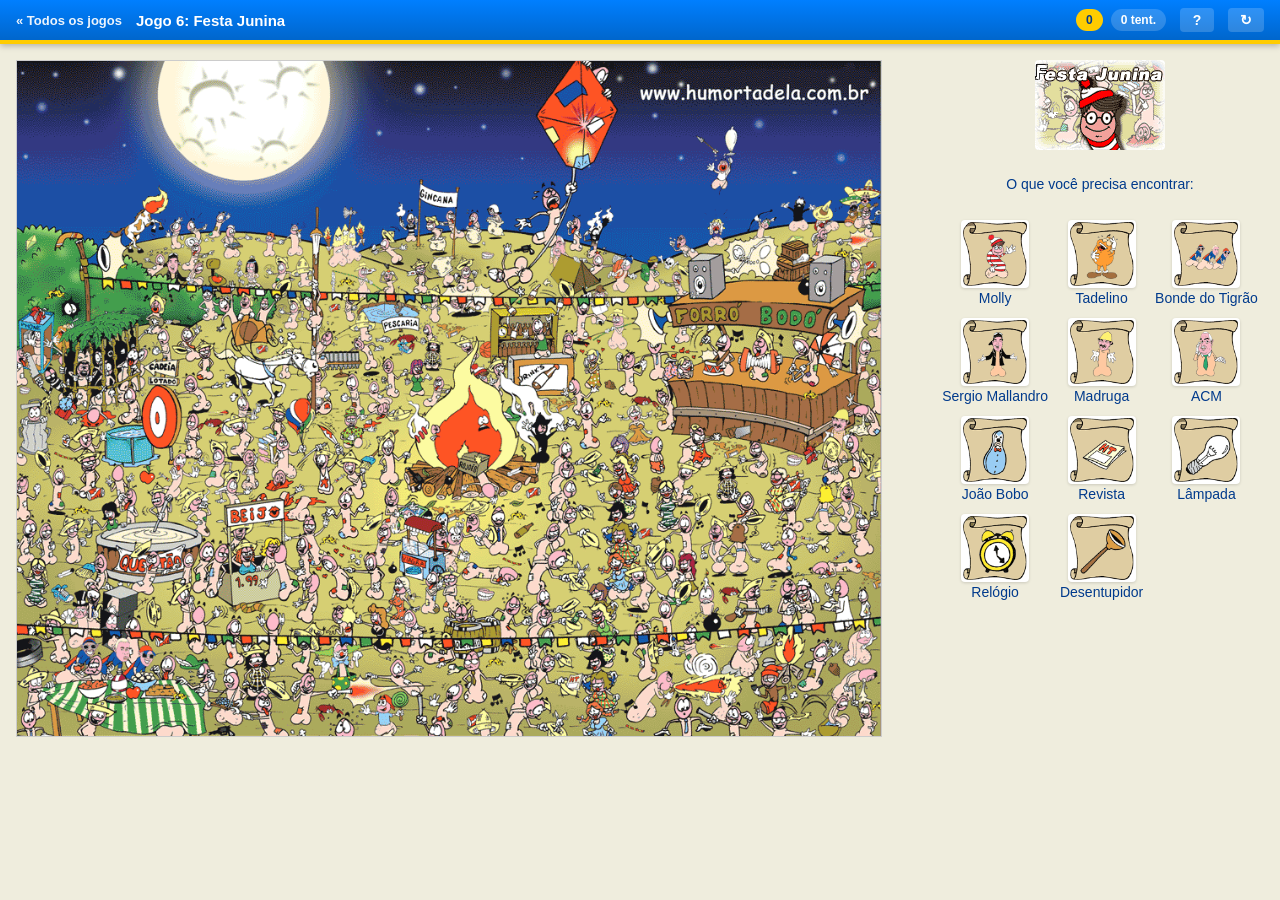
<file: bundle/jogo-06.html>
<!DOCTYPE html PUBLIC "-//W3C//DTD XHTML 1.0 Transitional//EN" "http://www.w3.org/TR/xhtml1/DTD/xhtml1-transitional.dtd">
<html xmlns="http://www.w3.org/1999/xhtml" xmlns:og="http://ogp.me/ns#"
      xmlns:fb="https://www.facebook.com/2008/fbml">
    <head>
        <meta http-equiv="Content-Type" content="text/html; charset=utf-8" />
        <meta http-equiv="Content-Language" content="pt-br" />
        <meta name="description" content="Piadas e Humor, o Humortadela voltou" />
        <meta name="keywords" content="HumorTadela" />
        <meta name="author" content="HumorTadela" />
        <meta name="robots" content="index, follow, noodp" />
        <title>Onde está o Molly? — Jogo 6: Festa Junina</title>

        <!-- INCLUINDO CSS -->
        <link type="text/css" href="css/jquery-ui-1.8.21.custom.css"
              rel="stylesheet" />
        <!-- INCLUINDO JAVASCRIPTS -->
        <script type="text/javascript" src="js/jquery-1.7.2.min.js"></script>
        <script type="text/javascript" src="js/jquery-ui-1.8.21.custom.min.js"></script>
        <script type="text/javascript" src="js/libraries.js"></script>
        <script type="text/javascript" src="js/functions.js"></script>
        <style>
            img{border:none;}
        </style>
            <script>/* offline stub: Facebook SDK indisponivel */
        window.FB={init:function(){},ui:function(){alert("Compartilhamento indisponivel nesta copia offline.");}};</script>
        <script type="text/javascript" src="js/molly-extras.js"></script>
    <!-- molly-polish:head -->
    <link rel="icon" type="image/gif" href="favicon.gif">
    <meta property="og:type" content="website">
    <meta property="og:site_name" content="Onde está o Molly?">
    <meta property="og:title" content="Onde está o Molly? — Jogo 6: Festa Junina">
    <meta property="og:description" content="Arquivo dos 13 jogos de “caça ao Molly” do HumorTadela — paródia brasileira de “Onde está Wally?” preservada do Internet Archive.">
    <meta property="og:url" content="https://molly.pealan.dev/jogo-06.html">
    <meta property="og:image" content="https://molly.pealan.dev/og-card.png">
    <meta property="og:image:width" content="1200">
    <meta property="og:image:height" content="630">
    <meta name="twitter:card" content="summary_large_image">
    <meta name="twitter:title" content="Onde está o Molly? — Jogo 6: Festa Junina">
    <meta name="twitter:description" content="Arquivo dos 13 jogos de “caça ao Molly” do HumorTadela — paródia brasileira de “Onde está Wally?” preservada do Internet Archive.">
    <meta name="twitter:image" content="https://molly.pealan.dev/og-card.png">
    <!-- /molly-polish:head -->
</head>
    <body>
<div style="font:13px Verdana,Arial;background:#007FFF;color:#fff;padding:6px 12px"><a href="index.html" style="color:#fff;font-weight:bold">&laquo; Todos os jogos</a> &nbsp;|&nbsp; Onde está o Molly? — Jogo 6 <span style="opacity:.8">(cópia offline — arquivo HumorTadela)</span></div>
    <table>
	<tr align="center" valign="top">
		<td>
			<!-- Beginning of Client Side Image Map --> <img
			src="images/molly/mapas/6.gif" onclick="mollyCount();"
			USEMAP="#00002"> <map name="00002">
				<area class="mollyArea" ordem="0" onclick="mollyAchou(this);"
					alt="Molly" shape="circle" coords="551,371,7"
					href="javascript:void(0)">
				<area class="mollyArea" ordem="1" onclick="mollyAchou(this);"
					alt="Tadelino" shape="circle" coords="53,323,9"
					href="javascript:void(0)">
				<area class="mollyArea" ordem="2" onclick="mollyAchou(this);"
					alt="Tigr&atilde;o" shape="circle" coords="126,700,10"
					href="javascript:void(0)">
				<area class="mollyArea" ordem="3" onclick="mollyAchou(this);"
					alt="Sergio Mallandro" shape="circle" coords="186,244,8"
					href="javascript:void(0)">
				<area class="mollyArea" ordem="4" onclick="mollyAchou(this);"
					alt="Madruga" shape="circle" coords="979,427,9"
					href="javascript:void(0)">
				<area class="mollyArea" ordem="5" onclick="mollyAchou(this);"
					alt="ACM" shape="circle" coords="644,222,8"
					href="javascript:void(0)">
				<area class="mollyArea" ordem="6" onclick="mollyAchou(this);"
					alt="Jo&atilde;o Bobo" shape="circle" coords="505,544,6"
					href="javascript:void(0)">
				<area class="mollyArea" ordem="7" onclick="mollyAchou(this);"
					alt="Revista" shape="circle" coords="661,735,8"
					href="javascript:void(0)">
				<area class="mollyArea" ordem="8" onclick="mollyAchou(this);"
					alt="L&acirc;mpada" shape="circle" coords="928,235,7"
					href="javascript:void(0)">
				<area class="mollyArea" ordem="9" onclick="mollyAchou(this);"
					alt="Rel&oacute;gio" shape="circle" coords="575,319,7"
					href="javascript:void(0)">
				<area class="mollyArea" ordem="10" onclick="mollyAchou(this);"
					alt="Desentupidor" shape="circle" coords="357,204,7"
					href="javascript:void(0)">

			</map> <!-- End of Client Side Image Map -->

		</td>
		<td>
			<div>
				<div>
					Tentativas: <span id="mollyTentativas">0</span>
				</div>
				<div>
					Encontrados: <span id="mollyEncontrados">0</span>
				</div>
			</div> <img src="images/molly/apresentacao/6.gif" alt="" /><br />
		<font face="verdana" color="Navy" size="4">O que voc&ecirc;
				precisa encontrar:</font> <br />
		<br />
			<table>
				<tr>
					<td width="150" align="center" height="150"><img id="icone0"
						src="images/molly/icones/00006-a.gif" width="100" height="100"
						alt="" /><br />
					<font face="verdana" color="Navy" size="2">Molly</font></td>
					<td width="150" align="center"><img id="icone1"
						src="images/molly/icones/00006-b.gif" width="100" height="100"
						alt="" /><br />
					<font face="verdana" color="Navy" size="2">Tadelino</font></td>
					<td width="150" align="center"><img id="icone2"
						src="images/molly/icones/00006-c.gif" width="100" height="100"
						alt="" /><br />
					<font face="verdana" color="Navy" size="2">Bonde do
							Tigr&atilde;o</font></td>
				</tr>
				<tr>
					<td width="150" align="center" height="150"><img id="icone3"
						src="images/molly/icones/00006-d.gif" width="100" height="100"
						alt="" /><br />
					<font face="verdana" color="Navy" size="2">Sergio Mallandro</font>
					</td>
					<td width="150" align="center"><img id="icone4"
						src="images/molly/icones/00006-e.gif" width="100" height="100"
						alt="" /><br />
					<font face="verdana" color="Navy" size="2">Madruga</font></td>
					<td width="150" align="center"><img id="icone5"
						src="images/molly/icones/00006-f.gif" width="100" height="100"
						alt="" /><br />
					<font face="verdana" color="Navy" size="2">ACM</font></td>
				</tr>
				<tr>
					<td width="150" align="center" height="150"><img id="icone6"
						src="images/molly/icones/00006-g.gif" width="100" height="100"
						alt="" /><br />
					<font face="verdana" color="Navy" size="2">Jo&atilde;o Bobo</font></td>
					<td width="150" align="center"><img id="icone7"
						src="images/molly/icones/00006-h.gif" width="100" height="100"
						alt="" /><br />
					<font face="verdana" color="Navy" size="2">Revista</font></td>
					<td width="150" align="center"><img id="icone8"
						src="images/molly/icones/00006-i.gif" width="100" height="100"
						alt="" /><br />
					<font face="verdana" color="Navy" size="2">L&acirc;mpada</font></td>
				</tr>
				<tr>
					<td width="150" align="center" height="150"><img id="icone9"
						src="images/molly/icones/00006-j.gif" width="100" height="100"
						alt="" /><br />
					<font face="verdana" color="Navy" size="2">Rel&oacute;gio</font></td>
					<td width="150" align="center"><img id="icone10"
						src="images/molly/icones/00006-k.gif" width="100" height="100"
						alt="" /><br />
					<font face="verdana" color="Navy" size="2">Desentupidor</font></td>
				</tr>
			</table>
		</td>
	</tr>
</table>
        <div id="mollyModalAchou" title="&Ecirc; cabe&ccedil;&atilde;o"
             style="display: none; padding-left: 150px;">
            <h3 id="mollyAchouTitulo"
                style="padding-bottom: 0px !important; margin-bottom: 0px !important;">&Ecirc;
                cabe&ccedil;&atilde;o</h3>
            <div id="mollyAchouFrase"></div>
        </div>

        <div id="mollyModalFinal" title="Parab&eacute;ns!!"
             style="display: none; padding-left: 150px;">
            <h3 id="mollyModalFinalTitulo"
                style="padding-bottom: 0px !important; margin-bottom: 0px !important;">Muito
                bem!!</h3>
            <div id="mollyModalFinalFrase">Voc&ecirc; achou todos os personagens!</div>
            <div id="mollyModalFinalCompartilhar">
                <a href='javascript: void(0);' onclick="postToFeed();"> <img
                        alt='compartilhar piadas pelo facebook' class='btCompartilhar'
                        border='0' width='20' height='20' src="images/compartilhar-fb.png" />&nbsp;compartilhar
                </a>
            </div>
        </div>
    </body>
</html>
<script>
    //Glogal com a lista de mollys
    var mollysLista = new Array();
    var mollyTentativas = 0;
    var mollyFraseCaption = "";
    var mollyFraseCompartilhamento = "";
    /*
     * Funcao que mostra uma mensagem ao achar o molly e seus amigos
     */
    function mollyAchou(elemento){
        //Monta a mensagem caso ele nao tiver identificado todos ainda
        if((mollysLista[elemento.getAttribute("ordem")] == 1) && (mollyOver() != 1)){
            $("#mollyAchouFrase").html("De novo? Voce j&aacute; achou o(a) " + elemento.getAttribute("alt"));
            //Configura o modal
            $("#mollyModalAchou").dialog({
                modal: true,
                resizable:false,
                width:'400',
                height:'310',
                buttons: {
                    ok: function() {
                        $( this ).dialog( "close" );
                    }
                }
            });
            //Mostra o modal
            $("#mollyModalAchou").show();
        }
        //Atualiza o contador se o jogador nao tiver finalizado o jogo ainda
        mollyCount();

        //Seta o array para a posicao encontrada
        mollysLista[elemento.getAttribute("ordem")] = 1;

         //Atualiza o painel
         mollyPainelAtualizar();

        //Se tiver acabado, mostra uma mensagem diferenciada
        if(mollyOver() == 1){
            //Monta a div e conta a proporsao de tentativas/acertos
            var proporsaoTentativas = mollyTentativas/mollyCountItens();
            //Configura o modal
            $("#mollyModalFinal").dialog({
                modal: true,
                resizable:false,
                width:'400',
                height:'310',
                buttons: {
                    ok: function() {
                        $( this ).dialog( "close" );
                    }
                }
            });
            //Mostra o modal
            $("#mollyModalFinal").show();

            //Regra para caption: proporsao at� 30%: muito bem, entre 30 e 100: mais ou menos, mais que 100: muito ruim
            mollyFraseCaption = (proporsaoTentativas < 1.3)? "Consegue fazer melhor?":((proporsaoTentativas < 2.0)? "Ah, at&eacute; que fui bem!":"Vish, sou muito ruim!");
            //Seta o description do compartilhamento
            mollyFraseCompartilhamento =  "Achei os " + mollyCountItens() + " personagens em " + mollyTentativas + " tentativas";

        }

        //Apaga o elemento encontrado
        $("#icone" + elemento.getAttribute("ordem")).fadeTo("slow", 0.5);

    }

    /*
     * Funcao que conta o numero de cliques na imagem
     */
    function mollyCount(){
        //Se o jogo ainda nao estiver finalizado, incrementa o contador
        if(mollyOver() != 1){
            //Incrementa as tentativas
            mollyTentativas++;
            window.setTimeout("", 500);
        }
        //Atualiza o painel
        mollyPainelAtualizar();
    }
    /*
     * Funcao que conta quantos personagems devem ser encontrados
     */
    function mollyCountItens(){
        var total = $("map area.mollyArea").length;
        return total;
    }
    /*
     * Funcao que verifica se o jogo acabou
     */
    function mollyOver(){
        var retorno = 1;
        for(i = 0; i < mollyCountItens(); i++){
            if(mollysLista[i] != 1) retorno = 0;
        }

        return retorno;
    }

    /*
     * Funcao que conta quantos foram encontrados
     */
    function mollyEncontrados(){
        var encontrados = 0;
        for(i = 0; i < mollyCountItens(); i++){
            if(mollysLista[i] == 1) encontrados++;
        }

        return encontrados;
    }

    function mollyPainelAtualizar(){
         //Atualiza os paineis
        $("#mollyTentativas").html(mollyTentativas);
        $("#mollyEncontrados").html(mollyEncontrados() + '/' + mollyCountItens());
    }

    FB.init({appId: "454890894536323", status: true, cookie: true});

    function postToFeed() {
        //Escondendo o modal
        $("#mollyModalAchou").dialog("close");
        $("#mollyModalFinal").dialog("close");
        // calling the API ...
        var obj = {
            method: 'feed',
            link: 'http://humortadela.bol.uol.com.br/molly.php?id=6',
            picture: 'http://humortadela.bol.uol.com.br/images/molly/apresentacao/6.gif',
            name: 'Humortadela | Onde est&aacute; o Molly?',
            caption: mollyFraseCaption,
            description: mollyFraseCompartilhamento
        };

        FB.ui(obj);
    }

</script>
</file>
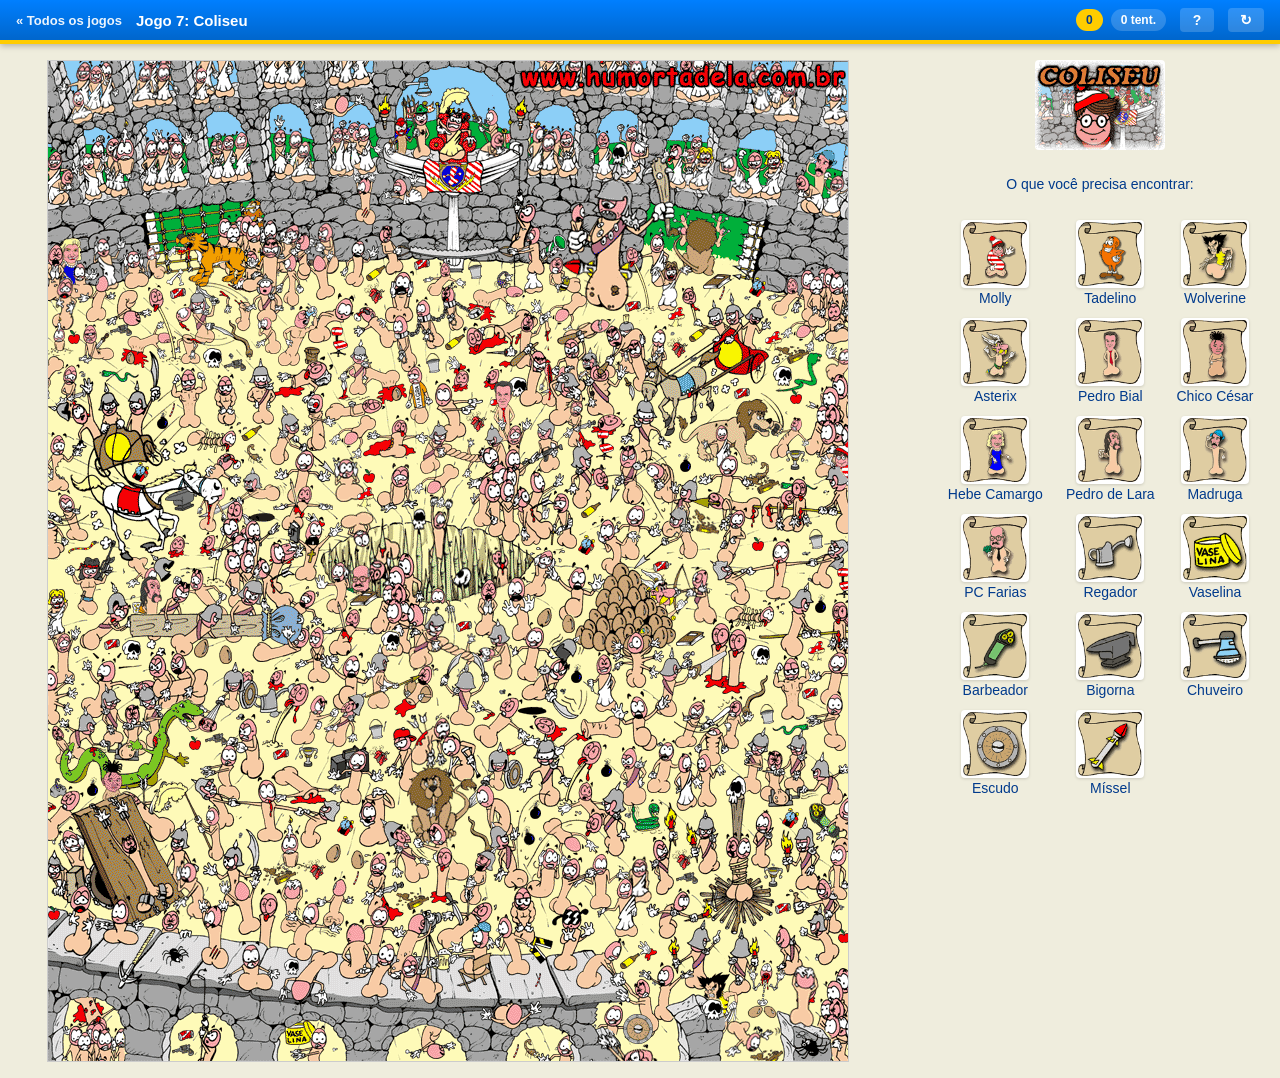
<file: bundle/jogo-07.html>
<!DOCTYPE html PUBLIC "-//W3C//DTD XHTML 1.0 Transitional//EN" "http://www.w3.org/TR/xhtml1/DTD/xhtml1-transitional.dtd">
<html xmlns="http://www.w3.org/1999/xhtml" xmlns:og="http://ogp.me/ns#"
      xmlns:fb="https://www.facebook.com/2008/fbml">
    <head>
        <meta http-equiv="Content-Type" content="text/html; charset=utf-8" />
        <meta http-equiv="Content-Language" content="pt-br" />
        <meta name="description" content="Piadas e Humor, o Humortadela voltou" />
        <meta name="keywords" content="HumorTadela" />
        <meta name="author" content="HumorTadela" />
        <meta name="robots" content="index, follow, noodp" />
        <title>Onde está o Molly? — Jogo 7: Coliseu</title>

        <!-- INCLUINDO CSS -->
        <link type="text/css" href="css/jquery-ui-1.8.21.custom.css"
              rel="stylesheet" />
        <!-- INCLUINDO JAVASCRIPTS -->
        <script type="text/javascript" src="js/jquery-1.7.2.min.js"></script>
        <script type="text/javascript" src="js/jquery-ui-1.8.21.custom.min.js"></script>
        <script type="text/javascript" src="js/libraries.js"></script>
        <script type="text/javascript" src="js/functions.js"></script>
        <style>
            img{border:none;}
        </style>
            <script>/* offline stub: Facebook SDK indisponivel */
        window.FB={init:function(){},ui:function(){alert("Compartilhamento indisponivel nesta copia offline.");}};</script>
        <script type="text/javascript" src="js/molly-extras.js"></script>
    <!-- molly-polish:head -->
    <link rel="icon" type="image/gif" href="favicon.gif">
    <meta property="og:type" content="website">
    <meta property="og:site_name" content="Onde está o Molly?">
    <meta property="og:title" content="Onde está o Molly? — Jogo 7: Coliseu">
    <meta property="og:description" content="Arquivo dos 13 jogos de “caça ao Molly” do HumorTadela — paródia brasileira de “Onde está Wally?” preservada do Internet Archive.">
    <meta property="og:url" content="https://molly.pealan.dev/jogo-07.html">
    <meta property="og:image" content="https://molly.pealan.dev/og-card.png">
    <meta property="og:image:width" content="1200">
    <meta property="og:image:height" content="630">
    <meta name="twitter:card" content="summary_large_image">
    <meta name="twitter:title" content="Onde está o Molly? — Jogo 7: Coliseu">
    <meta name="twitter:description" content="Arquivo dos 13 jogos de “caça ao Molly” do HumorTadela — paródia brasileira de “Onde está Wally?” preservada do Internet Archive.">
    <meta name="twitter:image" content="https://molly.pealan.dev/og-card.png">
    <!-- /molly-polish:head -->
</head>
    <body>
<div style="font:13px Verdana,Arial;background:#007FFF;color:#fff;padding:6px 12px"><a href="index.html" style="color:#fff;font-weight:bold">&laquo; Todos os jogos</a> &nbsp;|&nbsp; Onde está o Molly? — Jogo 7 <span style="opacity:.8">(cópia offline — arquivo HumorTadela)</span></div>
    <table>
	<tr align="center" valign="top">
		<td>
			<!-- Beginning of Client Side Image Map --> <img
			src="images/molly/mapas/7.gif" onclick="mollyCount();"
			USEMAP="#00002"> <map name="00002">
				<area class="mollyArea" ordem="0" onclick="mollyAchou(this);"
					alt="Tadelino" shape="circle" coords="205,151,7"
					href="javascript:void(0)">
				<area class="mollyArea" ordem="1" onclick="mollyAchou(this);"
					alt="Wolverine" shape="circle" coords="664,928,9"
					href="javascript:void(0)">
				<area class="mollyArea" ordem="2" onclick="mollyAchou(this);"
					alt="Asterix" shape="circle" coords="616,535,8"
					href="javascript:void(0)">
				<area class="mollyArea" ordem="3" onclick="mollyAchou(this);"
					alt="Pedro Bial" shape="circle" coords="457,333,8"
					href="javascript:void(0)">
				<area class="mollyArea" ordem="4" onclick="mollyAchou(this);"
					alt="Chico C&eacute;sar" shape="circle" coords="65,721,7"
					href="javascript:void(0)">
				<area class="mollyArea" ordem="5" onclick="mollyAchou(this);"
					alt="Hebe Camargo" shape="circle" coords="24,193,8"
					href="javascript:void(0)">
				<area class="mollyArea" ordem="6" onclick="mollyAchou(this);"
					alt="Pedro de Lara" shape="circle" coords="103,530,8"
					href="javascript:void(0)">
				<area class="mollyArea" ordem="7" onclick="mollyAchou(this);"
					alt="Madruga" shape="circle" coords="777,102,7"
					href="javascript:void(0)">
				<area class="mollyArea" ordem="8" onclick="mollyAchou(this);"
					alt="PC Farias" shape="circle" coords="314,519,9"
					href="javascript:void(0)">
				<area class="mollyArea" ordem="9" onclick="mollyAchou(this);"
					alt="Regador" shape="circle" coords="221,644,7"
					href="javascript:void(0)">
				<area class="mollyArea" ordem="10" onclick="mollyAchou(this);"
					alt="Vaselina" shape="circle" coords="249,976,10"
					href="javascript:void(0)">
				<area class="mollyArea" ordem="11" onclick="mollyAchou(this);"
					alt="Barbeador" shape="circle" coords="770,750,6"
					href="javascript:void(0)">
				<area class="mollyArea" ordem="12" onclick="mollyAchou(this);"
					alt="Bigorna" shape="circle" coords="133,438,7"
					href="javascript:void(0)">
				<area class="mollyArea" ordem="13" onclick="mollyAchou(this);"
					alt="Chuveiro" shape="circle" coords="376,27,7"
					href="javascript:void(0)">
				<area class="mollyArea" ordem="14" onclick="mollyAchou(this);"
					alt="Escudo" shape="circle" coords="592,970,9"
					href="javascript:void(0)">
				<area class="mollyArea" ordem="15" onclick="mollyAchou(this);"
					alt="M&iacute;ssel" shape="circle" coords="529,206,6"
					href="javascript:void(0)">
				<area class="mollyArea" ordem="16" onclick="mollyAchou(this);"
					alt="Molly" shape="circle" coords="798,400,11"
					href="javascript:void(0)">
			</map> <!-- End of Client Side Image Map -->

		</td>
		<td>
			<div>
				<div>
					Tentativas: <span id="mollyTentativas">0</span>
				</div>
				<div>
					Encontrados: <span id="mollyEncontrados">0</span>
				</div>
			</div> <img src="images/molly/apresentacao/7.gif" alt="" /><br />
		<font face="verdana" color="Navy" size="4">O que voc&ecirc;
				precisa encontrar:</font> <br />
		<br />
			<table>
				<tr>
					<td width="150" align="center" height="150"><img id="icone16"
						src="images/molly/icones/00007-a.gif" width="100" height="100"
						alt="" /><br />
					<font face="verdana" color="Navy" size="2">Molly</font></td>
					<td width="150" align="center"><img id="icone0"
						src="images/molly/icones/00007-b.gif" width="100" height="100"
						alt="" /><br />
					<font face="verdana" color="Navy" size="2">Tadelino</font></td>
					<td width="150" align="center"><img id="icone1"
						src="images/molly/icones/00007-c.gif" width="100" height="100"
						alt="" /><br />
					<font face="verdana" color="Navy" size="2">Wolverine</font></td>
				</tr>
				<tr>
					<td width="150" align="center" height="150"><img id="icone2"
						src="images/molly/icones/00007-d.gif" width="100" height="100"
						alt="" /><br />
					<font face="verdana" color="Navy" size="2">Asterix</font></td>
					<td width="150" align="center"><img id="icone3"
						src="images/molly/icones/00007-e.gif" width="100" height="100"
						alt="" /><br />
					<font face="verdana" color="Navy" size="2">Pedro Bial</font></td>
					<td width="150" align="center"><img id="icone4"
						src="images/molly/icones/00007-f.gif" width="100" height="100"
						alt="" /><br />
					<font face="verdana" color="Navy" size="2">Chico
							C&eacute;sar</font></td>
				</tr>
				<tr>
					<td width="150" align="center" height="150"><img id="icone5"
						src="images/molly/icones/00007-g.gif" width="100" height="100"
						alt="" /><br />
					<font face="verdana" color="Navy" size="2">Hebe Camargo</font></td>
					<td width="150" align="center"><img id="icone6"
						src="images/molly/icones/00007-h.gif" width="100" height="100"
						alt="" /><br />
					<font face="verdana" color="Navy" size="2">Pedro de Lara</font></td>
					<td width="150" align="center"><img id="icone7"
						src="images/molly/icones/00007-i.gif" width="100" height="100"
						alt="" /><br />
					<font face="verdana" color="Navy" size="2">Madruga</font></td>
				</tr>
				<tr>
					<td width="150" align="center" height="150"><img id="icone8"
						src="images/molly/icones/00007-j.gif" width="100" height="100"
						alt="" /><br />
					<font face="verdana" color="Navy" size="2">PC Farias</font></td>
					<td width="150" align="center"><img id="icone9"
						src="images/molly/icones/00007-k.gif" width="100" height="100"
						alt="" /><br />
					<font face="verdana" color="Navy" size="2">Regador</font></td>
					<td width="150" align="center"><img id="icone10"
						src="images/molly/icones/00007-l.gif" width="100" height="100"
						alt="" /><br />
					<font face="verdana" color="Navy" size="2">Vaselina</font></td>
				</tr>
				<tr>
					<td width="150" align="center" height="150"><img id="icone11"
						src="images/molly/icones/00007-m.gif" width="100" height="100"
						alt="" /><br />
					<font face="verdana" color="Navy" size="2">Barbeador</font></td>
					<td width="150" align="center"><img id="icone12"
						src="images/molly/icones/00007-n.gif" width="100" height="100"
						alt="" /><br />
					<font face="verdana" color="Navy" size="2">Bigorna</font></td>
					<td width="150" align="center"><img id="icone13"
						src="images/molly/icones/00007-o.gif" width="100" height="100"
						alt="" /><br />
					<font face="verdana" color="Navy" size="2">Chuveiro</font></td>
				</tr>
				<tr>
					<td width="150" align="center" height="150"><img id="icone14"
						src="images/molly/icones/00007-p.gif" width="100" height="100"
						alt="" /><br />
					<font face="verdana" color="Navy" size="2">Escudo</font></td>
					<td width="150" align="center" height="150"><img id="icone15"
						src="images/molly/icones/00007-q.gif" width="100" height="100"
						alt="" /><br />
					<font face="verdana" color="Navy" size="2">M&iacute;ssel</font></td>
				</tr>
			</table>
		</td>
	</tr>
</table>
        <div id="mollyModalAchou" title="&Ecirc; cabe&ccedil;&atilde;o"
             style="display: none; padding-left: 150px;">
            <h3 id="mollyAchouTitulo"
                style="padding-bottom: 0px !important; margin-bottom: 0px !important;">&Ecirc;
                cabe&ccedil;&atilde;o</h3>
            <div id="mollyAchouFrase"></div>
        </div>

        <div id="mollyModalFinal" title="Parab&eacute;ns!!"
             style="display: none; padding-left: 150px;">
            <h3 id="mollyModalFinalTitulo"
                style="padding-bottom: 0px !important; margin-bottom: 0px !important;">Muito
                bem!!</h3>
            <div id="mollyModalFinalFrase">Voc&ecirc; achou todos os personagens!</div>
            <div id="mollyModalFinalCompartilhar">
                <a href='javascript: void(0);' onclick="postToFeed();"> <img
                        alt='compartilhar piadas pelo facebook' class='btCompartilhar'
                        border='0' width='20' height='20' src="images/compartilhar-fb.png" />&nbsp;compartilhar
                </a>
            </div>
        </div>
    </body>
</html>
<script>
    //Glogal com a lista de mollys
    var mollysLista = new Array();
    var mollyTentativas = 0;
    var mollyFraseCaption = "";
    var mollyFraseCompartilhamento = "";
    /*
     * Funcao que mostra uma mensagem ao achar o molly e seus amigos
     */
    function mollyAchou(elemento){
        //Monta a mensagem caso ele nao tiver identificado todos ainda
        if((mollysLista[elemento.getAttribute("ordem")] == 1) && (mollyOver() != 1)){
            $("#mollyAchouFrase").html("De novo? Voce j&aacute; achou o(a) " + elemento.getAttribute("alt"));
            //Configura o modal
            $("#mollyModalAchou").dialog({
                modal: true,
                resizable:false,
                width:'400',
                height:'310',
                buttons: {
                    ok: function() {
                        $( this ).dialog( "close" );
                    }
                }
            });
            //Mostra o modal
            $("#mollyModalAchou").show();
        }
        //Atualiza o contador se o jogador nao tiver finalizado o jogo ainda
        mollyCount();

        //Seta o array para a posicao encontrada
        mollysLista[elemento.getAttribute("ordem")] = 1;

         //Atualiza o painel
         mollyPainelAtualizar();

        //Se tiver acabado, mostra uma mensagem diferenciada
        if(mollyOver() == 1){
            //Monta a div e conta a proporsao de tentativas/acertos
            var proporsaoTentativas = mollyTentativas/mollyCountItens();
            //Configura o modal
            $("#mollyModalFinal").dialog({
                modal: true,
                resizable:false,
                width:'400',
                height:'310',
                buttons: {
                    ok: function() {
                        $( this ).dialog( "close" );
                    }
                }
            });
            //Mostra o modal
            $("#mollyModalFinal").show();

            //Regra para caption: proporsao at� 30%: muito bem, entre 30 e 100: mais ou menos, mais que 100: muito ruim
            mollyFraseCaption = (proporsaoTentativas < 1.3)? "Consegue fazer melhor?":((proporsaoTentativas < 2.0)? "Ah, at&eacute; que fui bem!":"Vish, sou muito ruim!");
            //Seta o description do compartilhamento
            mollyFraseCompartilhamento =  "Achei os " + mollyCountItens() + " personagens em " + mollyTentativas + " tentativas";

        }

        //Apaga o elemento encontrado
        $("#icone" + elemento.getAttribute("ordem")).fadeTo("slow", 0.5);

    }

    /*
     * Funcao que conta o numero de cliques na imagem
     */
    function mollyCount(){
        //Se o jogo ainda nao estiver finalizado, incrementa o contador
        if(mollyOver() != 1){
            //Incrementa as tentativas
            mollyTentativas++;
            window.setTimeout("", 500);
        }
        //Atualiza o painel
        mollyPainelAtualizar();
    }
    /*
     * Funcao que conta quantos personagems devem ser encontrados
     */
    function mollyCountItens(){
        var total = $("map area.mollyArea").length;
        return total;
    }
    /*
     * Funcao que verifica se o jogo acabou
     */
    function mollyOver(){
        var retorno = 1;
        for(i = 0; i < mollyCountItens(); i++){
            if(mollysLista[i] != 1) retorno = 0;
        }

        return retorno;
    }

    /*
     * Funcao que conta quantos foram encontrados
     */
    function mollyEncontrados(){
        var encontrados = 0;
        for(i = 0; i < mollyCountItens(); i++){
            if(mollysLista[i] == 1) encontrados++;
        }

        return encontrados;
    }

    function mollyPainelAtualizar(){
         //Atualiza os paineis
        $("#mollyTentativas").html(mollyTentativas);
        $("#mollyEncontrados").html(mollyEncontrados() + '/' + mollyCountItens());
    }

    FB.init({appId: "454890894536323", status: true, cookie: true});

    function postToFeed() {
        //Escondendo o modal
        $("#mollyModalAchou").dialog("close");
        $("#mollyModalFinal").dialog("close");
        // calling the API ...
        var obj = {
            method: 'feed',
            link: 'http://humortadela.bol.uol.com.br/molly.php?id=7',
            picture: 'http://humortadela.bol.uol.com.br/images/molly/apresentacao/7.gif',
            name: 'Humortadela | Onde est&aacute; o Molly?',
            caption: mollyFraseCaption,
            description: mollyFraseCompartilhamento
        };

        FB.ui(obj);
    }

</script>
</file>
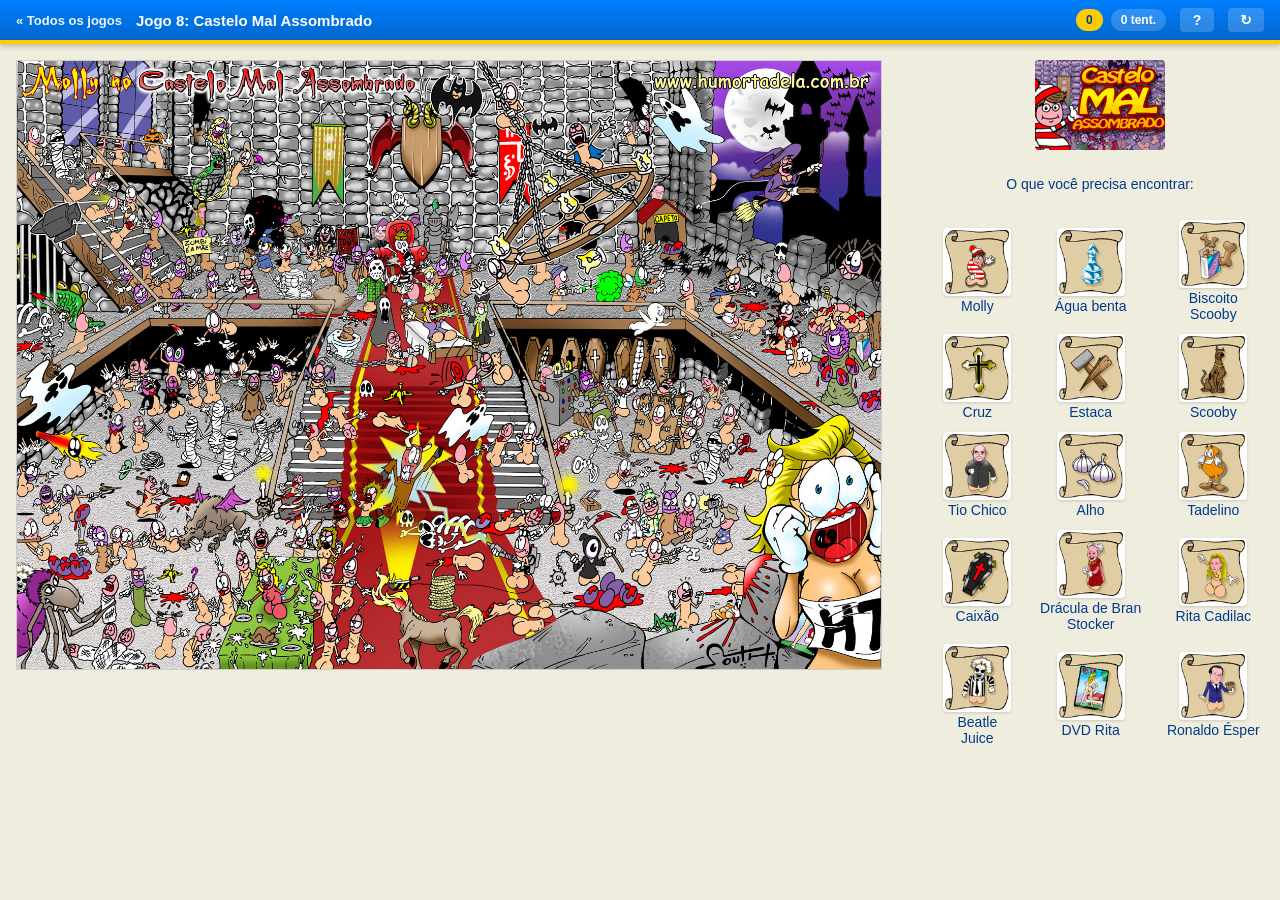
<file: bundle/jogo-08.html>
<!DOCTYPE html PUBLIC "-//W3C//DTD XHTML 1.0 Transitional//EN" "http://www.w3.org/TR/xhtml1/DTD/xhtml1-transitional.dtd">
<html xmlns="http://www.w3.org/1999/xhtml" xmlns:og="http://ogp.me/ns#"
      xmlns:fb="https://www.facebook.com/2008/fbml">
    <head>
        <meta http-equiv="Content-Type" content="text/html; charset=utf-8" />
        <meta http-equiv="Content-Language" content="pt-br" />
        <meta name="description" content="Piadas e Humor, o Humortadela voltou" />
        <meta name="keywords" content="HumorTadela" />
        <meta name="author" content="HumorTadela" />
        <meta name="robots" content="index, follow, noodp" />
        <title>Onde está o Molly? — Jogo 8: Castelo Mal Assombrado</title>

        <!-- INCLUINDO CSS -->
        <link type="text/css" href="css/jquery-ui-1.8.21.custom.css"
              rel="stylesheet" />
        <!-- INCLUINDO JAVASCRIPTS -->
        <script type="text/javascript" src="js/jquery-1.7.2.min.js"></script>
        <script type="text/javascript" src="js/jquery-ui-1.8.21.custom.min.js"></script>
        <script type="text/javascript" src="js/libraries.js"></script>
        <script type="text/javascript" src="js/functions.js"></script>
        <style>
            img{border:none;}
        </style>
            <script>/* offline stub: Facebook SDK indisponivel */
        window.FB={init:function(){},ui:function(){alert("Compartilhamento indisponivel nesta copia offline.");}};</script>
        <script type="text/javascript" src="js/molly-extras.js"></script>
    <!-- molly-polish:head -->
    <link rel="icon" type="image/gif" href="favicon.gif">
    <meta property="og:type" content="website">
    <meta property="og:site_name" content="Onde está o Molly?">
    <meta property="og:title" content="Onde está o Molly? — Jogo 8: Castelo Mal Assombrado">
    <meta property="og:description" content="Arquivo dos 13 jogos de “caça ao Molly” do HumorTadela — paródia brasileira de “Onde está Wally?” preservada do Internet Archive.">
    <meta property="og:url" content="https://molly.pealan.dev/jogo-08.html">
    <meta property="og:image" content="https://molly.pealan.dev/og-card.png">
    <meta property="og:image:width" content="1200">
    <meta property="og:image:height" content="630">
    <meta name="twitter:card" content="summary_large_image">
    <meta name="twitter:title" content="Onde está o Molly? — Jogo 8: Castelo Mal Assombrado">
    <meta name="twitter:description" content="Arquivo dos 13 jogos de “caça ao Molly” do HumorTadela — paródia brasileira de “Onde está Wally?” preservada do Internet Archive.">
    <meta name="twitter:image" content="https://molly.pealan.dev/og-card.png">
    <!-- /molly-polish:head -->
</head>
    <body>
<div style="font:13px Verdana,Arial;background:#007FFF;color:#fff;padding:6px 12px"><a href="index.html" style="color:#fff;font-weight:bold">&laquo; Todos os jogos</a> &nbsp;|&nbsp; Onde está o Molly? — Jogo 8 <span style="opacity:.8">(cópia offline — arquivo HumorTadela)</span></div>
    <table>
	<tr align="center" valign="top">
		<td>
			<!-- Beginning of Client Side Image Map --> <img
			src="images/molly/mapas/8.jpg" USEMAP="#00002"
			onclick="mollyCount();"> <map name="00002">
				<area shape="poly" class="mollyArea" ordem="0"
					onclick="mollyAchou(this);"
					coords="1557,1147,1549,1142,1560,1114,1567,1114,1567,1135"
					href="javascript:void(0)" alt="DVD Rita">
				<area shape="poly" class="mollyArea" ordem="1"
					onclick="mollyAchou(this);"
					coords="1358,1103,1366,1093,1368,1077,1382,1075,1402,1067,1415,1069,1423,1081,1423,1093"
					href="javascript:void(0)" alt="Tadelino">
				<area shape="poly" class="mollyArea" ordem="13"
					onclick="mollyAchou(this);"
                                        coords="1030,645,1029,639,1026,618,1026,603,1037,595,1057,596,1057,613,1040,623,1041,648"
					href="javascript:void(0)" alt="Dr&aacute;cula de Bran Stocker">
				<area shape="poly" class="mollyArea" ordem="3"
					onclick="mollyAchou(this);"
					coords="-8,991,10,991,37,1000,23,1020,14,1039,9,1044,-4,1044,-8,1045"
					href="javascript:void(0)" alt="Beatle Juice">
				<area shape="poly" class="mollyArea" ordem="4"
					onclick="mollyAchou(this);"
					coords="1678,581,1667,588,1658,587,1652,575,1653,551,1648,543,1659,535,1668,535,1676,541,1679,557,1684,572"
					href="javascript:void(0)" alt="Biscoito Scooby">
				<area shape="poly" class="mollyArea" ordem="5"
					onclick="mollyAchou(this);"
					coords="1249,270,1249,257,1263,239,1272,244,1276,256,1269,272"
					href="javascript:void(0)" alt="Ronaldo Esper">
				<area shape="poly" class="mollyArea" ordem="6"
					onclick="mollyAchou(this);"
					coords="1064,357,1067,324,1079,324,1086,335,1081,344,1082,350"
					href="javascript:void(0)" alt="Molly">
				<area shape="poly" class="mollyArea" ordem="7"
					onclick="mollyAchou(this);"
					coords="726,365,688,372,688,361,704,348,704,334,710,322,725,325"
					href="javascript:void(0)" alt="Tio Chico">
				<area shape="poly" class="mollyArea" ordem="8"
					onclick="mollyAchou(this);"
					coords="576,611,568,567,583,535,598,535,605,545"
                                        href="javascript:void(0)" alt="Caix&atilde;o">
				<area shape="poly" class="mollyArea" ordem="9"
					onclick="mollyAchou(this);"
					coords="359,330,349,320,352,300,361,281,371,279,368,326"
					href="javascript:void(0)" alt="Rita Cadilac">
				<area shape="poly" class="mollyArea" ordem="10"
					onclick="mollyAchou(this);"
					coords="345,128,347,112,362,132,357,146,354,157,352,164"
					href="javascript:void(0)" alt="Estaca">
				<area shape="poly" class="mollyArea" ordem="11"
					onclick="mollyAchou(this);"
					coords="7,433,13,424,16,396,31,389,36,384,27,382,12,379,7,357,1,358,2,427"
					href="javascript:void(0)" alt="Cruz">
				<area shape="poly" class="mollyArea" ordem="12"
					onclick="mollyAchou(this);"
					coords="58,609,69,607,75,616,64,627,51,634,51,620"
					href="javascript:void(0)" alt="Scooby">
				<area shape="poly" class="mollyArea" ordem="2"
					onclick="mollyAchou(this);"
                                        coords="1039,837,1030,828,1033,817,1030,807,1030,804,1041,816,1047,833"
					href="javascript:void(0)" alt="Alho">
				<area shape="poly" class="mollyArea" ordem="14"
					onclick="mollyAchou(this);"
					coords="522,1055,516,1036,520,1027,531,1032,533,1055"
					href="javascript:void(0)" alt="&Aacute;gua benta">
			</map> <!-- End of Client Side Image Map -->

		</td>
		<td><div>
				<div>
					Tentativas: <span id="mollyTentativas">0</span>
				</div>
				<div>
					Encontrados: <span id="mollyEncontrados">0</span>
				</div>
			</div> <img src="images/molly/apresentacao/8.gif" alt="" /><br />
		<font face="verdana" color="Navy" size="4">O que voc&ecirc;
				precisa encontrar:</font> <br />
		<br />
			<table>
				<tr>
					<td width="150" align="center" height="150"><img id="icone6"
						src="images/molly/icones/00008-a.gif" width="100" height="100" alt="" /><br />
					<font face="verdana" color="Navy" size="2">Molly</font></td>
					<td width="150" align="center"><img id="icone14"
						src="images/molly/icones/00008-b.gif" width="100" height="100" alt="" /><br />
					<font face="verdana" color="Navy" size="2">&Aacute;gua benta</font></td>
					<td width="150" align="center"><img id="icone4"
						src="images/molly/icones/00008-c.gif" width="100" height="100" alt="" /><br />
					<font face="verdana" color="Navy" size="2">Biscoito Scooby</font></td>
				</tr>
				<tr>
					<td width="150" align="center" height="150"><img id="icone11"
						src="images/molly/icones/00008-d.gif" width="100" height="100" alt="" /><br />
					<font face="verdana" color="Navy" size="2">Cruz</font></td>
					<td width="150" align="center"><img id="icone10"
						src="images/molly/icones/00008-e.gif" width="100" height="100" alt="" /><br />
					<font face="verdana" color="Navy" size="2">Estaca</font></td>
					<td width="150" align="center"><img id="icone12"
						src="images/molly/icones/00008-f.gif" width="100" height="100" alt="" /><br />
					<font face="verdana" color="Navy" size="2">Scooby</font></td>
				</tr>
				<tr>
					<td width="150" align="center"><img id="icone7"
						src="images/molly/icones/00008-h.gif" width="100" height="100" alt="" /><br />
					<font face="verdana" color="Navy" size="2">Tio Chico</font></td>
					<td width="150" align="center"><img id="icone2"
						src="images/molly/icones/00008-i.gif" width="100" height="100" alt="" /><br />
					<font face="verdana" color="Navy" size="2">Alho</font></td>
					<td width="150" align="center" height="150"><img id="icone1"
						src="images/molly/icones/00008-p.gif" width="100" height="100" alt="" /><br />
					<font face="verdana" color="Navy" size="2">Tadelino</font></td>
				</tr>
				<tr>
					<td width="150" align="center" height="150"><img id="icone8"
						src="images/molly/icones/00008-j.gif" width="100" height="100" alt="" /><br />
					<font face="verdana" color="Navy" size="2">Caix&atilde;o</font></td>
					<td width="150" align="center"><img id="icone13"
						src="images/molly/icones/00008-k.gif" width="100" height="100" alt="" /><br />
					<font face="verdana" color="Navy" size="2">Dr&aacute;cula de Bran Stocker</font></td>
					<td width="150" align="center"><img id="icone9" src="images/molly/icones/00008-l.gif"
						width="100" height="100" alt="" /><br />
					<font face="verdana" color="Navy" size="2">Rita Cadilac</font></td>
				</tr>
				<tr>
					<td width="150" align="center" height="150"><img id="icone3"
						src="images/molly/icones/00008-m.gif" width="100" height="100" alt="" /><br />
					<font face="verdana" color="Navy" size="2">Beatle Juice</font></td>
					<td width="150" align="center"><img id="icone0" src="images/molly/icones/00008-n.gif"
						width="100" height="100" alt="" /><br />
					<font face="verdana" color="Navy" size="2">DVD Rita</font></td>
					<td width="150" align="center"><img id="icone5" src="images/molly/icones/00008-o.gif"
						width="100" height="100" alt="" /><br />
					<font face="verdana" color="Navy" size="2">Ronaldo &Eacute;sper</font></td>
				</tr>
			</table></td>
	</tr>
</table>

        <div id="mollyModalAchou" title="&Ecirc; cabe&ccedil;&atilde;o"
             style="display: none; padding-left: 150px;">
            <h3 id="mollyAchouTitulo"
                style="padding-bottom: 0px !important; margin-bottom: 0px !important;">&Ecirc;
                cabe&ccedil;&atilde;o</h3>
            <div id="mollyAchouFrase"></div>
        </div>

        <div id="mollyModalFinal" title="Parab&eacute;ns!!"
             style="display: none; padding-left: 150px;">
            <h3 id="mollyModalFinalTitulo"
                style="padding-bottom: 0px !important; margin-bottom: 0px !important;">Muito
                bem!!</h3>
            <div id="mollyModalFinalFrase">Voc&ecirc; achou todos os personagens!</div>
            <div id="mollyModalFinalCompartilhar">
                <a href='javascript: void(0);' onclick="postToFeed();"> <img
                        alt='compartilhar piadas pelo facebook' class='btCompartilhar'
                        border='0' width='20' height='20' src="images/compartilhar-fb.png" />&nbsp;compartilhar
                </a>
            </div>
        </div>
    </body>
</html>
<script>
    //Glogal com a lista de mollys
    var mollysLista = new Array();
    var mollyTentativas = 0;
    var mollyFraseCaption = "";
    var mollyFraseCompartilhamento = "";
    /*
     * Funcao que mostra uma mensagem ao achar o molly e seus amigos
     */
    function mollyAchou(elemento){
        //Monta a mensagem caso ele nao tiver identificado todos ainda
        if((mollysLista[elemento.getAttribute("ordem")] == 1) && (mollyOver() != 1)){
            $("#mollyAchouFrase").html("De novo? Voce j&aacute; achou o(a) " + elemento.getAttribute("alt"));
            //Configura o modal
            $("#mollyModalAchou").dialog({
                modal: true,
                resizable:false,
                width:'400',
                height:'310',
                buttons: {
                    ok: function() {
                        $( this ).dialog( "close" );
                    }
                }
            });
            //Mostra o modal
            $("#mollyModalAchou").show();
        }
        //Atualiza o contador se o jogador nao tiver finalizado o jogo ainda
        mollyCount();

        //Seta o array para a posicao encontrada
        mollysLista[elemento.getAttribute("ordem")] = 1;

         //Atualiza o painel
         mollyPainelAtualizar();

        //Se tiver acabado, mostra uma mensagem diferenciada
        if(mollyOver() == 1){
            //Monta a div e conta a proporsao de tentativas/acertos
            var proporsaoTentativas = mollyTentativas/mollyCountItens();
            //Configura o modal
            $("#mollyModalFinal").dialog({
                modal: true,
                resizable:false,
                width:'400',
                height:'310',
                buttons: {
                    ok: function() {
                        $( this ).dialog( "close" );
                    }
                }
            });
            //Mostra o modal
            $("#mollyModalFinal").show();

            //Regra para caption: proporsao at� 30%: muito bem, entre 30 e 100: mais ou menos, mais que 100: muito ruim
            mollyFraseCaption = (proporsaoTentativas < 1.3)? "Consegue fazer melhor?":((proporsaoTentativas < 2.0)? "Ah, at&eacute; que fui bem!":"Vish, sou muito ruim!");
            //Seta o description do compartilhamento
            mollyFraseCompartilhamento =  "Achei os " + mollyCountItens() + " personagens em " + mollyTentativas + " tentativas";

        }

        //Apaga o elemento encontrado
        $("#icone" + elemento.getAttribute("ordem")).fadeTo("slow", 0.5);

    }

    /*
     * Funcao que conta o numero de cliques na imagem
     */
    function mollyCount(){
        //Se o jogo ainda nao estiver finalizado, incrementa o contador
        if(mollyOver() != 1){
            //Incrementa as tentativas
            mollyTentativas++;
            window.setTimeout("", 500);
        }
        //Atualiza o painel
        mollyPainelAtualizar();
    }
    /*
     * Funcao que conta quantos personagems devem ser encontrados
     */
    function mollyCountItens(){
        var total = $("map area.mollyArea").length;
        return total;
    }
    /*
     * Funcao que verifica se o jogo acabou
     */
    function mollyOver(){
        var retorno = 1;
        for(i = 0; i < mollyCountItens(); i++){
            if(mollysLista[i] != 1) retorno = 0;
        }

        return retorno;
    }

    /*
     * Funcao que conta quantos foram encontrados
     */
    function mollyEncontrados(){
        var encontrados = 0;
        for(i = 0; i < mollyCountItens(); i++){
            if(mollysLista[i] == 1) encontrados++;
        }

        return encontrados;
    }

    function mollyPainelAtualizar(){
         //Atualiza os paineis
        $("#mollyTentativas").html(mollyTentativas);
        $("#mollyEncontrados").html(mollyEncontrados() + '/' + mollyCountItens());
    }

    FB.init({appId: "454890894536323", status: true, cookie: true});

    function postToFeed() {
        //Escondendo o modal
        $("#mollyModalAchou").dialog("close");
        $("#mollyModalFinal").dialog("close");
        // calling the API ...
        var obj = {
            method: 'feed',
            link: 'http://humortadela.bol.uol.com.br/molly.php?id=8',
            picture: 'http://humortadela.bol.uol.com.br/images/molly/apresentacao/8.gif',
            name: 'Humortadela | Onde est&aacute; o Molly?',
            caption: mollyFraseCaption,
            description: mollyFraseCompartilhamento
        };

        FB.ui(obj);
    }

</script>
</file>
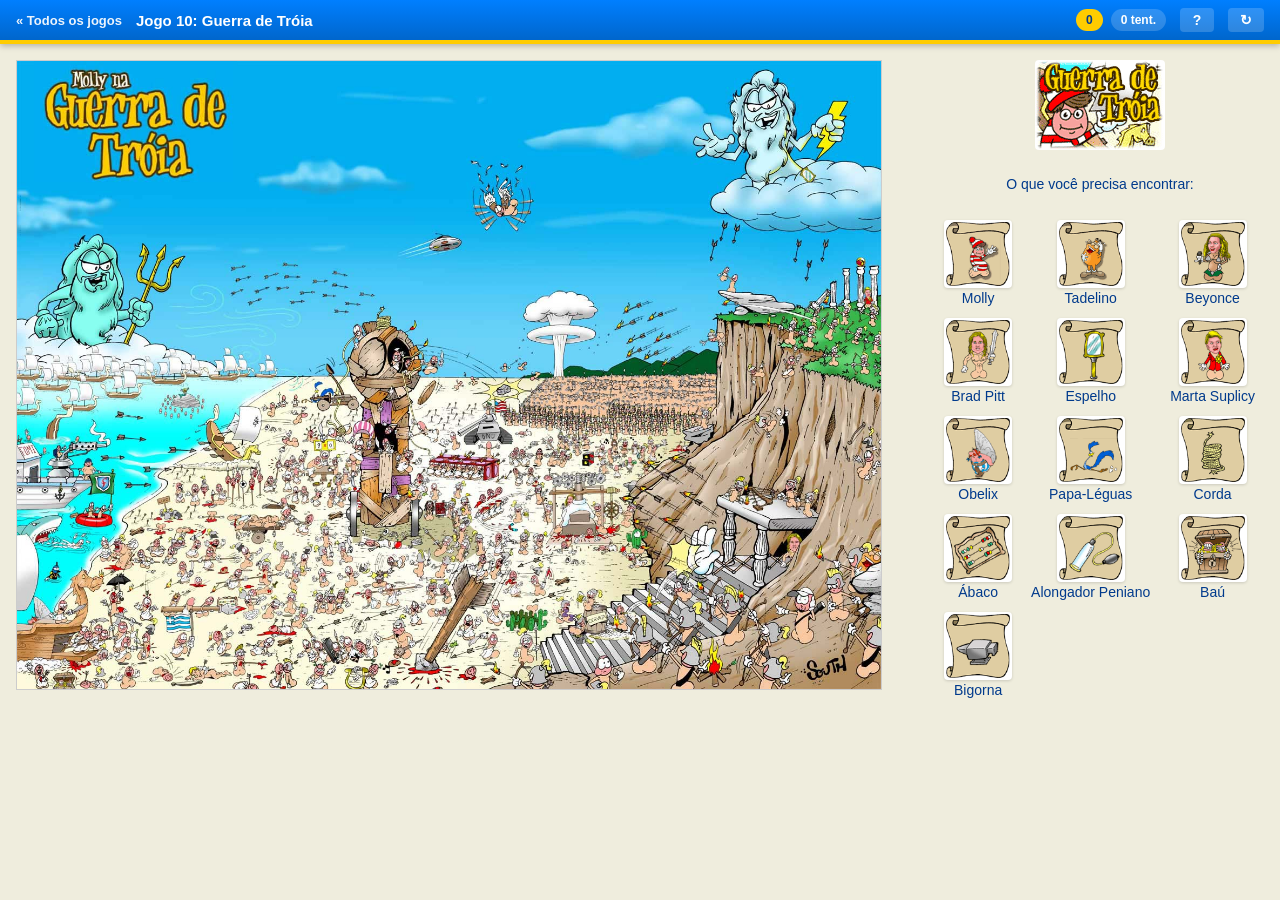
<file: bundle/jogo-10.html>
<!DOCTYPE html PUBLIC "-//W3C//DTD XHTML 1.0 Transitional//EN" "http://www.w3.org/TR/xhtml1/DTD/xhtml1-transitional.dtd">
<html xmlns="http://www.w3.org/1999/xhtml" xmlns:og="http://ogp.me/ns#"
      xmlns:fb="https://www.facebook.com/2008/fbml">
    <head>
        <meta http-equiv="Content-Type" content="text/html; charset=utf-8" />
        <meta http-equiv="Content-Language" content="pt-br" />
        <meta name="description" content="Piadas e Humor, o Humortadela voltou" />
        <meta name="keywords" content="HumorTadela" />
        <meta name="author" content="HumorTadela" />
        <meta name="robots" content="index, follow, noodp" />
        <title>Onde está o Molly? — Jogo 10: Guerra de Tróia</title>

        <!-- INCLUINDO CSS -->
        <link type="text/css" href="css/jquery-ui-1.8.21.custom.css"
              rel="stylesheet" />
        <!-- INCLUINDO JAVASCRIPTS -->
        <script type="text/javascript" src="js/jquery-1.7.2.min.js"></script>
        <script type="text/javascript" src="js/jquery-ui-1.8.21.custom.min.js"></script>
        <script type="text/javascript" src="js/libraries.js"></script>
        <script type="text/javascript" src="js/functions.js"></script>
        <style>
            img{border:none;}
        </style>
            <script>/* offline stub: Facebook SDK indisponivel */
        window.FB={init:function(){},ui:function(){alert("Compartilhamento indisponivel nesta copia offline.");}};</script>
        <script type="text/javascript" src="js/molly-extras.js"></script>
    <!-- molly-polish:head -->
    <link rel="icon" type="image/gif" href="favicon.gif">
    <meta property="og:type" content="website">
    <meta property="og:site_name" content="Onde está o Molly?">
    <meta property="og:title" content="Onde está o Molly? — Jogo 10: Guerra de Tróia">
    <meta property="og:description" content="Arquivo dos 13 jogos de “caça ao Molly” do HumorTadela — paródia brasileira de “Onde está Wally?” preservada do Internet Archive.">
    <meta property="og:url" content="https://molly.pealan.dev/jogo-10.html">
    <meta property="og:image" content="https://molly.pealan.dev/og-card.png">
    <meta property="og:image:width" content="1200">
    <meta property="og:image:height" content="630">
    <meta name="twitter:card" content="summary_large_image">
    <meta name="twitter:title" content="Onde está o Molly? — Jogo 10: Guerra de Tróia">
    <meta name="twitter:description" content="Arquivo dos 13 jogos de “caça ao Molly” do HumorTadela — paródia brasileira de “Onde está Wally?” preservada do Internet Archive.">
    <meta name="twitter:image" content="https://molly.pealan.dev/og-card.png">
    <!-- /molly-polish:head -->
</head>
    <body>
<div style="font:13px Verdana,Arial;background:#007FFF;color:#fff;padding:6px 12px"><a href="index.html" style="color:#fff;font-weight:bold">&laquo; Todos os jogos</a> &nbsp;|&nbsp; Onde está o Molly? — Jogo 10 <span style="opacity:.8">(cópia offline — arquivo HumorTadela)</span></div>
    <table>
		<tr align="center" valign="top">
			<td>
				<!-- Beginning of Client Side Image Map --> <img src="images/molly/mapas/10.jpg" USEMAP="#00002" onclick="mollyCount();"> 
                                <map name="00002">
					<area class="mollyArea" ordem="0" onclick="mollyAchou(this);" alt="Molly" shape="poly" coords="629,836,639,832,637,800,631,788,621,784,621,797,627,812" href="javascript:void(0)">
					<area class="mollyArea" ordem="1" onclick="mollyAchou(this);" alt="Tadelino" shape="poly" coords="1551,954,1573,946,1581,936,1598,927,1597,899,1589,894,1562,914,1545,949" href="javascript:void(0)">
					<area class="mollyArea" ordem="2" onclick="mollyAchou(this);" alt="Beyonce" shape="poly" coords="1012,829,1031,817,1034,803,1028,798,1013,807,1007,822,1006,834" href="javascript:void(0)">
					<area class="mollyArea" ordem="3" onclick="mollyAchou(this);" alt="Brad Pitt" shape="poly" coords="1433,924,1454,888,1443,872,1426,879,1425,904,1416,918,1413,937,1425,942,1425,919,1431,916"href="javascript:void(0)">
					<area class="mollyArea" ordem="4" onclick="mollyAchou(this);" alt="Marta Suplicy" shape="CIRCLE" coords="1575,420,10" href="javascript:void(0)">
					<area class="mollyArea" ordem="5" onclick="mollyAchou(this);" alt="Obelix" shape="poly" coords="19,1042,31,1045,44,1034,72,1035,60,1010,29,987,31,1024,16,1032" href="javascript:void(0)">
					<area class="mollyArea" ordem="6" onclick="mollyAchou(this);" alt="Papa-l&eacute;guas" shape="poly" coords="528,629,554,636,589,619,581,601,553,587,537,623" href="javascript:void(0)">
					<area class="mollyArea" ordem="7" onclick="mollyAchou(this);" alt="&Aacute;baco" coords="365,990,412,1016" href="javascript:void(0)">
					<area class="mollyArea" ordem="8" onclick="mollyAchou(this);" alt="Alongador Peniano" shape="poly" coords="389,850,416,863,453,848,442,835" href="javascript:void(0)">
					<area class="mollyArea" ordem="9" onclick="mollyAchou(this);" alt="Ba&uacute;" coords="60,1166,115,1132" href="javascript:void(0)">
					<area class="mollyArea" ordem="10" onclick="mollyAchou(this);" alt="Bigorna" shape="poly" coords="1135,799,1149,782,1146,772,1122,778,1120,791"href="javascript:void(0)">
					<area class="mollyArea" ordem="11" onclick="mollyAchou(this);" alt="Corda" coords="662,453,695,498" href="javascript:void(0)" shape="RECT">
					<area class="mollyArea" ordem="12" onclick="mollyAchou(this);" alt="Espelho" coords="1448,191,1482,228" href="javascript:void(0)">
				</map> <!-- End of Client Side Image Map -->

			</td>
			<td> <div>
				<div>
					Tentativas: <span id="mollyTentativas">0</span>
				</div>
				<div>
					Encontrados: <span id="mollyEncontrados">0</span>
				</div>
			</div> <img src="images/molly/apresentacao/10.gif" alt="" /><br />
                        <font face="verdana" color="Navy" size="4">O que voc&ecirc; precisa
					encontrar:</font> <br />
			<br />
				<table>
					<tr>
						<td width="150" align="center" height="150"><img id="icone0"
							src="images/molly/icones/00010-a.gif" width="100" height="100" alt="" /><br />
						<font face="verdana" color="Navy" size="2">Molly</font></td>
						<td width="150" align="center"><img id="icone1" src="images/molly/icones/00010-b.gif"
							width="100" height="100" alt="" /><br />
						<font face="verdana" color="Navy" size="2">Tadelino</font></td>
						<td width="150" align="center"><img id="icone2" src="images/molly/icones/00010-c.gif"
							width="100" height="100" alt="" /><br />
						<font face="verdana" color="Navy" size="2">Beyonce</font></td>
					</tr>
					<tr>
						<td width="150" align="center" height="150"><img id="icone3"
							src="images/molly/icones/00010-d.gif" width="100" height="100" alt="" /><br />
						<font face="verdana" color="Navy" size="2">Brad Pitt</font>
                                                </td>
                                                <td width="150" align="center" height="150">
						<img id="icone12" src="images/molly/icones/00010-o.gif"
							width="100" height="100" alt="" /><br />
						<font face="verdana" color="Navy" size="2">Espelho</font>
                                                </td>
						<td width="150" align="center"><img id="icone4" src="images/molly/icones/00010-f.gif"
							width="100" height="100" alt="" /><br />
						<font face="verdana" color="Navy" size="2">Marta Suplicy</font></td>
					</tr>
					<tr>
						<td width="150" align="center"><img id="icone5" src="images/molly/icones/00010-h.gif"
							width="100" height="100" alt="" /><br />
						<font face="verdana" color="Navy" size="2">Obelix</font></td>
						<td width="150" align="center"><img id="icone6" src="images/molly/icones/00010-i.gif"
							width="100" height="100" alt="" /><br />
						<font face="verdana" color="Navy" size="2">Papa-L&eacute;guas</font>
                                                </td>
                                                <td width="150" align="center"><img id="icone11" src="images/molly/icones/00010-n.gif"
							width="100" height="100" alt="" /><br />
						<font face="verdana" color="Navy" size="2">Corda</font></td>
					</tr>
					<tr>
						<td width="150" align="center" height="150"><img id="icone7"
							src="images/molly/icones/00010-j.gif" width="100" height="100" alt="" /><br />
						<font face="verdana" color="Navy" size="2">&Aacute;baco</font></td>
						<td width="150" align="center"><img id="icone8" src="images/molly/icones/00010-k.gif"
							width="100" height="100" alt="" /><br />
						<font face="verdana" color="Navy" size="2">Alongador
								Peniano</font></td>
						<td width="150" align="center"><img id="icone9" src="images/molly/icones/00010-l.gif"
							width="100" height="100" alt="" /><br />
						<font face="verdana" color="Navy" size="2">Ba&uacute;</font></td>
					</tr>
					<tr>
						<td width="150" align="center" height="150"><img id="icone10"
							src="images/molly/icones/00010-m.gif" width="100" height="100" alt="" /><br />
						<font face="verdana" color="Navy" size="2">Bigorna</font></td>
						<td width="150" align="center">&nbsp;</td>
						<td width="150" align="center">&nbsp;</td>
					</tr>
				</table></td>
		</tr>
</table>        <div id="mollyModalAchou" title="&Ecirc; cabe&ccedil;&atilde;o"
             style="display: none; padding-left: 150px;">
            <h3 id="mollyAchouTitulo"
                style="padding-bottom: 0px !important; margin-bottom: 0px !important;">&Ecirc;
                cabe&ccedil;&atilde;o</h3>
            <div id="mollyAchouFrase"></div>
        </div>

        <div id="mollyModalFinal" title="Parab&eacute;ns!!"
             style="display: none; padding-left: 150px;">
            <h3 id="mollyModalFinalTitulo"
                style="padding-bottom: 0px !important; margin-bottom: 0px !important;">Muito
                bem!!</h3>
            <div id="mollyModalFinalFrase">Voc&ecirc; achou todos os personagens!</div>
            <div id="mollyModalFinalCompartilhar">
                <a href='javascript: void(0);' onclick="postToFeed();"> <img
                        alt='compartilhar piadas pelo facebook' class='btCompartilhar'
                        border='0' width='20' height='20' src="images/compartilhar-fb.png" />&nbsp;compartilhar
                </a>
            </div>
        </div>
    </body>
</html>
<script>
    //Glogal com a lista de mollys
    var mollysLista = new Array();
    var mollyTentativas = 0;
    var mollyFraseCaption = "";
    var mollyFraseCompartilhamento = "";
    /*
     * Funcao que mostra uma mensagem ao achar o molly e seus amigos
     */
    function mollyAchou(elemento){
        //Monta a mensagem caso ele nao tiver identificado todos ainda
        if((mollysLista[elemento.getAttribute("ordem")] == 1) && (mollyOver() != 1)){
            $("#mollyAchouFrase").html("De novo? Voce j&aacute; achou o(a) " + elemento.getAttribute("alt"));
            //Configura o modal
            $("#mollyModalAchou").dialog({
                modal: true,
                resizable:false,
                width:'400',
                height:'310',
                buttons: {
                    ok: function() {
                        $( this ).dialog( "close" );
                    }
                }
            });
            //Mostra o modal
            $("#mollyModalAchou").show();
        }
        //Atualiza o contador se o jogador nao tiver finalizado o jogo ainda
        mollyCount();

        //Seta o array para a posicao encontrada
        mollysLista[elemento.getAttribute("ordem")] = 1;

         //Atualiza o painel
         mollyPainelAtualizar();

        //Se tiver acabado, mostra uma mensagem diferenciada
        if(mollyOver() == 1){
            //Monta a div e conta a proporsao de tentativas/acertos
            var proporsaoTentativas = mollyTentativas/mollyCountItens();
            //Configura o modal
            $("#mollyModalFinal").dialog({
                modal: true,
                resizable:false,
                width:'400',
                height:'310',
                buttons: {
                    ok: function() {
                        $( this ).dialog( "close" );
                    }
                }
            });
            //Mostra o modal
            $("#mollyModalFinal").show();

            //Regra para caption: proporsao at� 30%: muito bem, entre 30 e 100: mais ou menos, mais que 100: muito ruim
            mollyFraseCaption = (proporsaoTentativas < 1.3)? "Consegue fazer melhor?":((proporsaoTentativas < 2.0)? "Ah, at&eacute; que fui bem!":"Vish, sou muito ruim!");
            //Seta o description do compartilhamento
            mollyFraseCompartilhamento =  "Achei os " + mollyCountItens() + " personagens em " + mollyTentativas + " tentativas";

        }

        //Apaga o elemento encontrado
        $("#icone" + elemento.getAttribute("ordem")).fadeTo("slow", 0.5);

    }

    /*
     * Funcao que conta o numero de cliques na imagem
     */
    function mollyCount(){
        //Se o jogo ainda nao estiver finalizado, incrementa o contador
        if(mollyOver() != 1){
            //Incrementa as tentativas
            mollyTentativas++;
            window.setTimeout("", 500);
        }
        //Atualiza o painel
        mollyPainelAtualizar();
    }
    /*
     * Funcao que conta quantos personagems devem ser encontrados
     */
    function mollyCountItens(){
        var total = $("map area.mollyArea").length;
        return total;
    }
    /*
     * Funcao que verifica se o jogo acabou
     */
    function mollyOver(){
        var retorno = 1;
        for(i = 0; i < mollyCountItens(); i++){
            if(mollysLista[i] != 1) retorno = 0;
        }

        return retorno;
    }

    /*
     * Funcao que conta quantos foram encontrados
     */
    function mollyEncontrados(){
        var encontrados = 0;
        for(i = 0; i < mollyCountItens(); i++){
            if(mollysLista[i] == 1) encontrados++;
        }

        return encontrados;
    }

    function mollyPainelAtualizar(){
         //Atualiza os paineis
        $("#mollyTentativas").html(mollyTentativas);
        $("#mollyEncontrados").html(mollyEncontrados() + '/' + mollyCountItens());
    }

    FB.init({appId: "454890894536323", status: true, cookie: true});

    function postToFeed() {
        //Escondendo o modal
        $("#mollyModalAchou").dialog("close");
        $("#mollyModalFinal").dialog("close");
        // calling the API ...
        var obj = {
            method: 'feed',
            link: 'http://humortadela.bol.uol.com.br/molly.php?id=10',
            picture: 'http://humortadela.bol.uol.com.br/images/molly/apresentacao/10.gif',
            name: 'Humortadela | Onde est&aacute; o Molly?',
            caption: mollyFraseCaption,
            description: mollyFraseCompartilhamento
        };

        FB.ui(obj);
    }

</script>
</file>
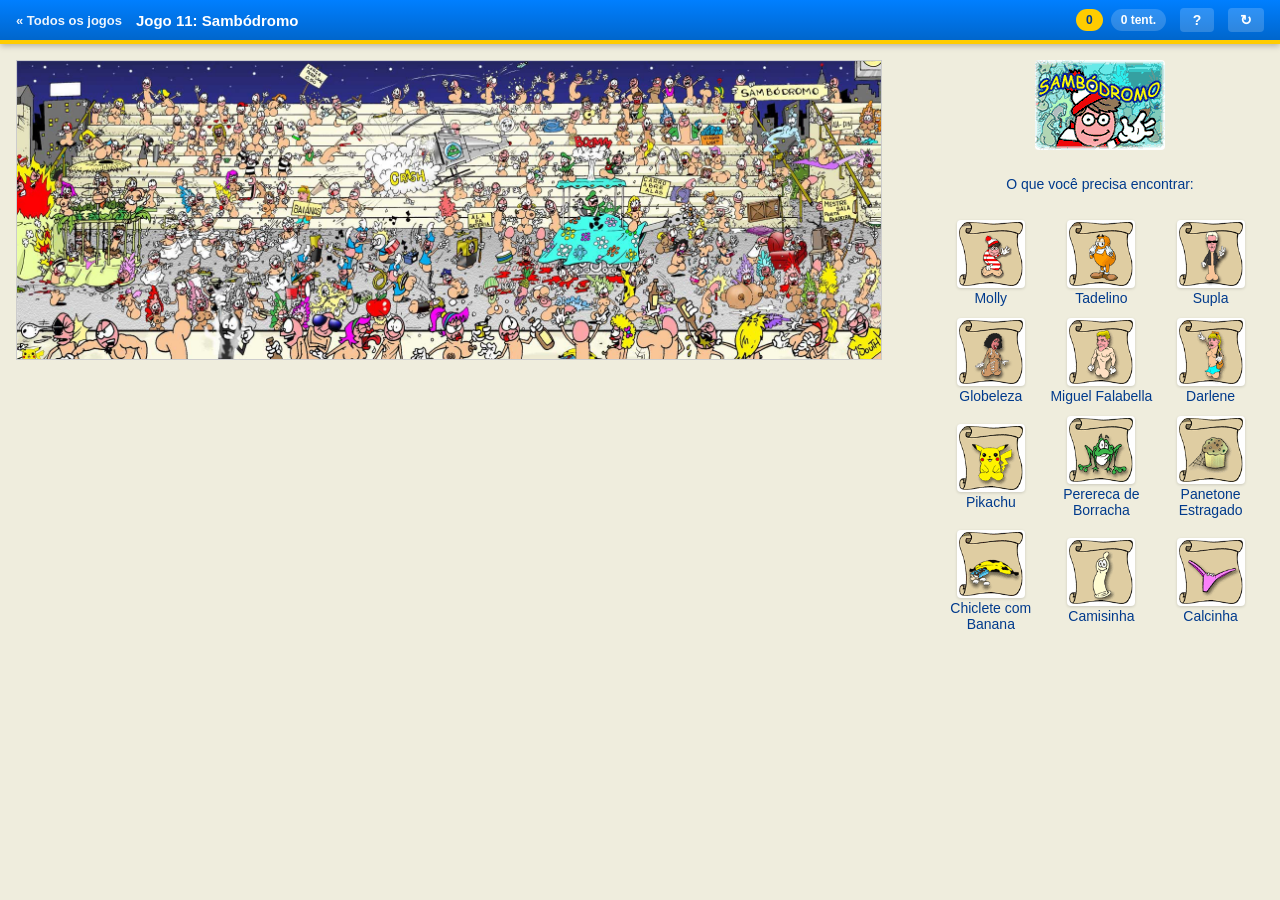
<file: bundle/jogo-11.html>
<!DOCTYPE html PUBLIC "-//W3C//DTD XHTML 1.0 Transitional//EN" "http://www.w3.org/TR/xhtml1/DTD/xhtml1-transitional.dtd">
<html xmlns="http://www.w3.org/1999/xhtml" xmlns:og="http://ogp.me/ns#"
      xmlns:fb="https://www.facebook.com/2008/fbml">
    <head>
        <meta http-equiv="Content-Type" content="text/html; charset=utf-8" />
        <meta http-equiv="Content-Language" content="pt-br" />
        <meta name="description" content="Piadas e Humor, o Humortadela voltou" />
        <meta name="keywords" content="HumorTadela" />
        <meta name="author" content="HumorTadela" />
        <meta name="robots" content="index, follow, noodp" />
        <title>Onde está o Molly? — Jogo 11: Sambódromo</title>

        <!-- INCLUINDO CSS -->
        <link type="text/css" href="css/jquery-ui-1.8.21.custom.css"
              rel="stylesheet" />
        <!-- INCLUINDO JAVASCRIPTS -->
        <script type="text/javascript" src="js/jquery-1.7.2.min.js"></script>
        <script type="text/javascript" src="js/jquery-ui-1.8.21.custom.min.js"></script>
        <script type="text/javascript" src="js/libraries.js"></script>
        <script type="text/javascript" src="js/functions.js"></script>
        <style>
            img{border:none;}
        </style>
            <script>/* offline stub: Facebook SDK indisponivel */
        window.FB={init:function(){},ui:function(){alert("Compartilhamento indisponivel nesta copia offline.");}};</script>
        <script type="text/javascript" src="js/molly-extras.js"></script>
    <!-- molly-polish:head -->
    <link rel="icon" type="image/gif" href="favicon.gif">
    <meta property="og:type" content="website">
    <meta property="og:site_name" content="Onde está o Molly?">
    <meta property="og:title" content="Onde está o Molly? — Jogo 11: Sambódromo">
    <meta property="og:description" content="Arquivo dos 13 jogos de “caça ao Molly” do HumorTadela — paródia brasileira de “Onde está Wally?” preservada do Internet Archive.">
    <meta property="og:url" content="https://molly.pealan.dev/jogo-11.html">
    <meta property="og:image" content="https://molly.pealan.dev/og-card.png">
    <meta property="og:image:width" content="1200">
    <meta property="og:image:height" content="630">
    <meta name="twitter:card" content="summary_large_image">
    <meta name="twitter:title" content="Onde está o Molly? — Jogo 11: Sambódromo">
    <meta name="twitter:description" content="Arquivo dos 13 jogos de “caça ao Molly” do HumorTadela — paródia brasileira de “Onde está Wally?” preservada do Internet Archive.">
    <meta name="twitter:image" content="https://molly.pealan.dev/og-card.png">
    <!-- /molly-polish:head -->
</head>
    <body>
<div style="font:13px Verdana,Arial;background:#007FFF;color:#fff;padding:6px 12px"><a href="index.html" style="color:#fff;font-weight:bold">&laquo; Todos os jogos</a> &nbsp;|&nbsp; Onde está o Molly? — Jogo 11 <span style="opacity:.8">(cópia offline — arquivo HumorTadela)</span></div>
    <table>
		<tr align="center" valign="top">
			<td>
				<!-- Beginning of Client Side Image Map --> <img onclick="mollyCount();" src="images/molly/mapas/11.jpg" USEMAP="#00002"> 
                                <map name="00002">
                                    <area class="mollyArea" ordem="0" onclick="mollyAchou(this);" alt="Pikachu" shape="poly" coords="11,595,13,584,7,578,29,582,34,580,46,575,42,582,36,584,38,588,52,583,47,597,46,599" href="javascript:void(0)">
                                    <area class="mollyArea" ordem="1" onclick="mollyAchou(this);" alt="Molly" shape="POLY" coords="4,204,6,214,10,212,16,212,19,214,22,214,23,196,8,192,4,188,1,188,0,196" href="javascript:void(0)">
                                    <area class="mollyArea" ordem="2" onclick="mollyAchou(this);" alt="Supla" shape="poly" coords="886,150,888,145,893,146,893,136,893,125,891,119,885,118,876,118,872,128,874,133,879,138" href="javascript:void(0)">
                                    <area class="mollyArea" ordem="3" onclick="mollyAchou(this);" alt="Darlene" shape="poly" coords="589,283,567,282,564,272,566,265,566,255,578,251,588,252,590,263,594,274" href="javascript:void(0)" >
                                    <area class="mollyArea" ordem="4" onclick="mollyAchou(this);" alt="Miguel Falabella" shape="poly" coords="1714,521,1719,535,1737,538,1741,535,1738,510,1741,500,1737,487,1722,484,1719,495,1719,509,1714,515" href="javascript:void(0)">
                                    <area class="mollyArea" ordem="5" onclick="mollyAchou(this);" alt="Chiclete com Banana" shape="poly" coords="1092,598,1126,598,1169,599,1163,587,1156,584,1123,578,1101,586" href="javascript:void(0)">
                                    <area class="mollyArea" ordem="6" onclick="mollyAchou(this);" alt="Globeleza" shape="poly" coords="89,257,93,244,90,235,93,225,93,216,81,217,72,228,71,236,76,241,74,252,76,259" href="javascript:void(0)">
                                    <area class="mollyArea" ordem="7" onclick="mollyAchou(this);" alt="Calcinha" shape="poly" coords="141,419,143,419,150,410,160,403,167,397,164,393,151,402,143,400,132,389,127,392,136,405,136,412" href="javascript:void(0)">
                                    <area class="mollyArea" ordem="8" onclick="mollyAchou(this);" alt="Panetone Estragado" shape="poly" coords="1109,168,1126,168,1125,154,1134,153,1127,143,1114,147,1106,162,1100,170,1122,170,1124,167" href="javascript:void(0)">
                                    <area class="mollyArea" ordem="9" onclick="mollyAchou(this);" alt="Perereca de Borracha" shape="poly" coords="1178,304,1193,307,1205,309,1209,310,1213,300,1215,293,1216,289,1207,293,1200,280,1190,282,1183,294,1174,287,1172,295" href="javascript:void(0)">
                                    <area class="mollyArea" ordem="10" onclick="mollyAchou(this);" alt="Camisinha" shape="poly" coords="1542,267,1551,276,1555,290,1561,289,1561,273,1564,256,1561,248,1561,238,1554,234,1553,243,1547,251,1541,257" href="javascript:void(0)">
                                    <area class="mollyArea" ordem="11" onclick="mollyAchou(this);" alt="Tadelino" shape="poly" coords="1727,140,1739,145,1740,145,1741,96,1732,95,1728,100,1723,113,1730,122,1730,126" href="javascript:void(0)">
				</map> <!-- End of Client Side Image Map -->

			</td>
			<td> <div>
				<div>
					Tentativas: <span id="mollyTentativas">0</span>
				</div>
				<div>
					Encontrados: <span id="mollyEncontrados">0</span>
				</div>
			</div> <img src="images/molly/apresentacao/11.gif" alt="" /><br />
                            <font face="verdana" color="Navy" size="4">O que voc&ecirc; precisa
					encontrar:</font> <br />
			<br />
				<table>
					<tr>
						<td width="150" align="center" height="150"><img id="icone1"
							src="images/molly/icones/00011-a.gif" width="100" height="100" alt="" /><br />
						<font face="verdana" color="Navy" size="2">Molly</font></td>
						<td width="150" align="center"><img  id="icone11" src="images/molly/icones/00011-b.gif"
							width="100" height="100" alt="" /><br />
						<font face="verdana" color="Navy" size="2">Tadelino</font></td>
						<td width="150" align="center"><img id="icone2" src="images/molly/icones/00011-c.gif"
							width="100" height="100" alt="" /><br />
						<font face="verdana" color="Navy" size="2">Supla</font></td>
					</tr>
					<tr>
						<td width="150" align="center" height="150"><img id="icone6"
							src="images/molly/icones/00011-d.gif" width="100" height="100" alt="" /><br />
						<font face="verdana" color="Navy" size="2">Globeleza</font></td>
						<td width="150" align="center"><img  id="icone4" src="images/molly/icones/00011-e.gif"
							width="100" height="100" alt="" /><br />
						<font face="verdana" color="Navy" size="2">Miguel Falabella</font></td>
						<td width="150" align="center"><img id="icone3" src="images/molly/icones/00011-f.gif"
							width="100" height="100" alt="" /><br />
						<font face="verdana" color="Navy" size="2">Darlene</font></td>
					</tr>
					<tr>
						<td width="150" align="center" height="150"><img id="icone0"
							src="images/molly/icones/00011-g.gif" width="100" height="100" alt="" /><br />
						<font face="verdana" color="Navy" size="2">Pikachu</font></td>
						<td width="150" align="center"><img id="icone9" src="images/molly/icones/00011-h.gif"
							width="100" height="100" alt="" /><br />
						<font face="verdana" color="Navy" size="2">Perereca de
								Borracha</font></td>
						<td width="150" align="center"><img id="icone8" src="images/molly/icones/00011-i.gif"
							width="100" height="100" alt="" /><br />
						<font face="verdana" color="Navy" size="2">Panetone
								Estragado</font></td>
					</tr>
					<tr>
						<td width="150" align="center" height="150"><img id="icone5"
							src="images/molly/icones/00011-j.gif" width="100" height="100" alt="" /><br />
						<font face="verdana" color="Navy" size="2">Chiclete com
								Banana</font></td>
						<td width="150" align="center"><img id="icone10" src="images/molly/icones/00011-k.gif"
							width="100" height="100" alt="" /><br />
						<font face="verdana" color="Navy" size="2">Camisinha</font></td>
						<td width="150" align="center"><img id="icone7" src="images/molly/icones/00011-l.gif"
							width="100" height="100" alt="" /><br />
						<font face="verdana" color="Navy" size="2">Calcinha</font></td>
					</tr>
				</table></td>
		</tr>
	</table>        <div id="mollyModalAchou" title="&Ecirc; cabe&ccedil;&atilde;o"
             style="display: none; padding-left: 150px;">
            <h3 id="mollyAchouTitulo"
                style="padding-bottom: 0px !important; margin-bottom: 0px !important;">&Ecirc;
                cabe&ccedil;&atilde;o</h3>
            <div id="mollyAchouFrase"></div>
        </div>

        <div id="mollyModalFinal" title="Parab&eacute;ns!!"
             style="display: none; padding-left: 150px;">
            <h3 id="mollyModalFinalTitulo"
                style="padding-bottom: 0px !important; margin-bottom: 0px !important;">Muito
                bem!!</h3>
            <div id="mollyModalFinalFrase">Voc&ecirc; achou todos os personagens!</div>
            <div id="mollyModalFinalCompartilhar">
                <a href='javascript: void(0);' onclick="postToFeed();"> <img
                        alt='compartilhar piadas pelo facebook' class='btCompartilhar'
                        border='0' width='20' height='20' src="images/compartilhar-fb.png" />&nbsp;compartilhar
                </a>
            </div>
        </div>
    </body>
</html>
<script>
    //Glogal com a lista de mollys
    var mollysLista = new Array();
    var mollyTentativas = 0;
    var mollyFraseCaption = "";
    var mollyFraseCompartilhamento = "";
    /*
     * Funcao que mostra uma mensagem ao achar o molly e seus amigos
     */
    function mollyAchou(elemento){
        //Monta a mensagem caso ele nao tiver identificado todos ainda
        if((mollysLista[elemento.getAttribute("ordem")] == 1) && (mollyOver() != 1)){
            $("#mollyAchouFrase").html("De novo? Voce j&aacute; achou o(a) " + elemento.getAttribute("alt"));
            //Configura o modal
            $("#mollyModalAchou").dialog({
                modal: true,
                resizable:false,
                width:'400',
                height:'310',
                buttons: {
                    ok: function() {
                        $( this ).dialog( "close" );
                    }
                }
            });
            //Mostra o modal
            $("#mollyModalAchou").show();
        }
        //Atualiza o contador se o jogador nao tiver finalizado o jogo ainda
        mollyCount();

        //Seta o array para a posicao encontrada
        mollysLista[elemento.getAttribute("ordem")] = 1;

         //Atualiza o painel
         mollyPainelAtualizar();

        //Se tiver acabado, mostra uma mensagem diferenciada
        if(mollyOver() == 1){
            //Monta a div e conta a proporsao de tentativas/acertos
            var proporsaoTentativas = mollyTentativas/mollyCountItens();
            //Configura o modal
            $("#mollyModalFinal").dialog({
                modal: true,
                resizable:false,
                width:'400',
                height:'310',
                buttons: {
                    ok: function() {
                        $( this ).dialog( "close" );
                    }
                }
            });
            //Mostra o modal
            $("#mollyModalFinal").show();

            //Regra para caption: proporsao at� 30%: muito bem, entre 30 e 100: mais ou menos, mais que 100: muito ruim
            mollyFraseCaption = (proporsaoTentativas < 1.3)? "Consegue fazer melhor?":((proporsaoTentativas < 2.0)? "Ah, at&eacute; que fui bem!":"Vish, sou muito ruim!");
            //Seta o description do compartilhamento
            mollyFraseCompartilhamento =  "Achei os " + mollyCountItens() + " personagens em " + mollyTentativas + " tentativas";

        }

        //Apaga o elemento encontrado
        $("#icone" + elemento.getAttribute("ordem")).fadeTo("slow", 0.5);

    }

    /*
     * Funcao que conta o numero de cliques na imagem
     */
    function mollyCount(){
        //Se o jogo ainda nao estiver finalizado, incrementa o contador
        if(mollyOver() != 1){
            //Incrementa as tentativas
            mollyTentativas++;
            window.setTimeout("", 500);
        }
        //Atualiza o painel
        mollyPainelAtualizar();
    }
    /*
     * Funcao que conta quantos personagems devem ser encontrados
     */
    function mollyCountItens(){
        var total = $("map area.mollyArea").length;
        return total;
    }
    /*
     * Funcao que verifica se o jogo acabou
     */
    function mollyOver(){
        var retorno = 1;
        for(i = 0; i < mollyCountItens(); i++){
            if(mollysLista[i] != 1) retorno = 0;
        }

        return retorno;
    }

    /*
     * Funcao que conta quantos foram encontrados
     */
    function mollyEncontrados(){
        var encontrados = 0;
        for(i = 0; i < mollyCountItens(); i++){
            if(mollysLista[i] == 1) encontrados++;
        }

        return encontrados;
    }

    function mollyPainelAtualizar(){
         //Atualiza os paineis
        $("#mollyTentativas").html(mollyTentativas);
        $("#mollyEncontrados").html(mollyEncontrados() + '/' + mollyCountItens());
    }

    FB.init({appId: "454890894536323", status: true, cookie: true});

    function postToFeed() {
        //Escondendo o modal
        $("#mollyModalAchou").dialog("close");
        $("#mollyModalFinal").dialog("close");
        // calling the API ...
        var obj = {
            method: 'feed',
            link: 'http://humortadela.bol.uol.com.br/molly.php?id=11',
            picture: 'http://humortadela.bol.uol.com.br/images/molly/apresentacao/11.gif',
            name: 'Humortadela | Onde est&aacute; o Molly?',
            caption: mollyFraseCaption,
            description: mollyFraseCompartilhamento
        };

        FB.ui(obj);
    }

</script>
</file>
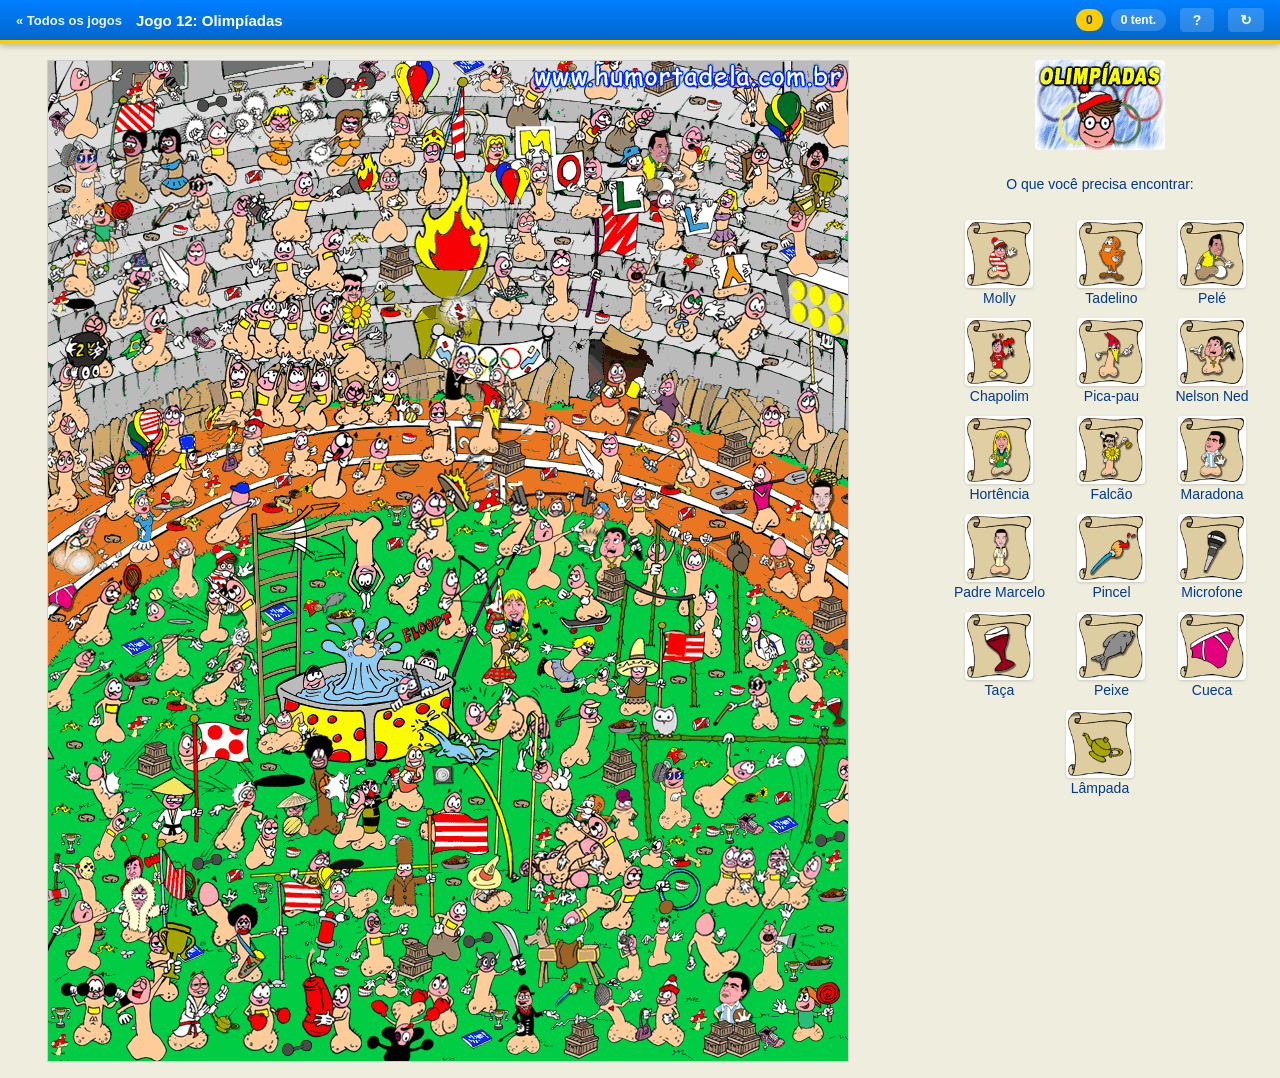
<file: bundle/jogo-12.html>
<!DOCTYPE html PUBLIC "-//W3C//DTD XHTML 1.0 Transitional//EN" "http://www.w3.org/TR/xhtml1/DTD/xhtml1-transitional.dtd">
<html xmlns="http://www.w3.org/1999/xhtml" xmlns:og="http://ogp.me/ns#"
      xmlns:fb="https://www.facebook.com/2008/fbml">
    <head>
        <meta http-equiv="Content-Type" content="text/html; charset=utf-8" />
        <meta http-equiv="Content-Language" content="pt-br" />
        <meta name="description" content="Piadas e Humor, o Humortadela voltou" />
        <meta name="keywords" content="HumorTadela" />
        <meta name="author" content="HumorTadela" />
        <meta name="robots" content="index, follow, noodp" />
        <title>Onde está o Molly? — Jogo 12: Olimpíadas</title>

        <!-- INCLUINDO CSS -->
        <link type="text/css" href="css/jquery-ui-1.8.21.custom.css"
              rel="stylesheet" />
        <!-- INCLUINDO JAVASCRIPTS -->
        <script type="text/javascript" src="js/jquery-1.7.2.min.js"></script>
        <script type="text/javascript" src="js/jquery-ui-1.8.21.custom.min.js"></script>
        <script type="text/javascript" src="js/libraries.js"></script>
        <script type="text/javascript" src="js/functions.js"></script>
        <style>
            img{border:none;}
        </style>
            <script>/* offline stub: Facebook SDK indisponivel */
        window.FB={init:function(){},ui:function(){alert("Compartilhamento indisponivel nesta copia offline.");}};</script>
        <script type="text/javascript" src="js/molly-extras.js"></script>
    <!-- molly-polish:head -->
    <link rel="icon" type="image/gif" href="favicon.gif">
    <meta property="og:type" content="website">
    <meta property="og:site_name" content="Onde está o Molly?">
    <meta property="og:title" content="Onde está o Molly? — Jogo 12: Olimpíadas">
    <meta property="og:description" content="Arquivo dos 13 jogos de “caça ao Molly” do HumorTadela — paródia brasileira de “Onde está Wally?” preservada do Internet Archive.">
    <meta property="og:url" content="https://molly.pealan.dev/jogo-12.html">
    <meta property="og:image" content="https://molly.pealan.dev/og-card.png">
    <meta property="og:image:width" content="1200">
    <meta property="og:image:height" content="630">
    <meta name="twitter:card" content="summary_large_image">
    <meta name="twitter:title" content="Onde está o Molly? — Jogo 12: Olimpíadas">
    <meta name="twitter:description" content="Arquivo dos 13 jogos de “caça ao Molly” do HumorTadela — paródia brasileira de “Onde está Wally?” preservada do Internet Archive.">
    <meta name="twitter:image" content="https://molly.pealan.dev/og-card.png">
    <!-- /molly-polish:head -->
</head>
    <body>
<div style="font:13px Verdana,Arial;background:#007FFF;color:#fff;padding:6px 12px"><a href="index.html" style="color:#fff;font-weight:bold">&laquo; Todos os jogos</a> &nbsp;|&nbsp; Onde está o Molly? — Jogo 12 <span style="opacity:.8">(cópia offline — arquivo HumorTadela)</span></div>
    <table>
        <tr align="center" valign="top">
                <td>
                        <!-- Beginning of Client Side Image Map --> 
                    <img onclick="mollyCount();" src="images/molly/mapas/12.gif" USEMAP="#00002" /> 
                    <map name="00002">
                            <area class="mollyArea" ordem="0" onclick="mollyAchou(this);" shape="circle" coords="543,740,15" href="javascript:void(0)" alt="Tadelino">
                            <area class="mollyArea" ordem="1" onclick="mollyAchou(this);" shape="circle" coords="613,77,15" href="javascript:void(0)" alt="Pel&eacute;">
                            <area class="mollyArea" ordem="2" onclick="mollyAchou(this);" shape="circle" coords="85,800,15" href="javascript:void(0)" alt="Chapolim">
                            <area class="mollyArea" ordem="3" onclick="mollyAchou(this);" shape="circle" coords="443,331,15" href="javascript:void(0)" alt="Pica-pau">
                            <area class="mollyArea" ordem="4" onclick="mollyAchou(this);" shape="circle" coords="566,473,15" href="javascript:void(0)" alt="Nelson Ned">
                            <area class="mollyArea" ordem="5" onclick="mollyAchou(this);" shape="circle" coords="466,536,15" href="javascript:void(0)" alt="Hort&ecirc;ncia">
                            <area class="mollyArea" ordem="6" onclick="mollyAchou(this);" shape="circle" coords="305,217,15" href="javascript:void(0)" alt="Falc&atilde;o">
                            <area class="mollyArea" ordem="7" onclick="mollyAchou(this);" shape="circle" coords="688,915,15" href="javascript:void(0)" alt="Maradona">
                            <area class="mollyArea" ordem="8" onclick="mollyAchou(this);" shape="circle" coords="774,425,15" href="javascript:void(0)" alt="Padre Marcelo">
                            <area class="mollyArea" ordem="9" onclick="mollyAchou(this);" shape="circle" coords="527,925,15" href="javascript:void(0)" alt="Pincel">
                            <area class="mollyArea" ordem="10" onclick="mollyAchou(this);" shape="circle" coords="585,351,15" href="javascript:void(0)"  alt="Microfone">
                            <area class="mollyArea" ordem="11" onclick="mollyAchou(this);" shape="circle" coords="787,643,15" href="javascript:void(0)" alt="Ta&ccedil;a">
                            <area class="mollyArea" ordem="12" onclick="mollyAchou(this);" shape="circle" coords="290,536,15" href="javascript:void(0)" alt="Peixe">
                            <area class="mollyArea" ordem="13" onclick="mollyAchou(this);" shape="circle" coords="15,531,15" href="javascript:void(0)" alt="Cueca">
                            <area class="mollyArea" ordem="14" onclick="mollyAchou(this);" shape="circle" coords="174,958,15" href="javascript:void(0)"  alt="L&acirc;mpada">
                            <area class="mollyArea" ordem="15" onclick="mollyAchou(this);" shape="circle" coords="175,493,15" href="javascript:void(0)" alt="Molly">
                    </map> <!-- End of Client Side Image Map -->

                </td>
                <td><div>
				<div>
					Tentativas: <span id="mollyTentativas">0</span>
				</div>
				<div>
					Encontrados: <span id="mollyEncontrados">0</span>
				</div>
			</div> <img src="images/molly/apresentacao/12.gif" alt="" /><br />
                <font face="verdana" color="Navy" size="4">O que voc&ecirc; precisa
                                encontrar:</font> <br />
                <br />
                        <table>
                                <tr>
                                        <td width="150" align="center" height="150"><img id="icone15"
                                                src="images/molly/icones/00012-a.gif" width="100" height="100" alt="" /><br />
                                        <font face="verdana" color="Navy" size="2">Molly</font></td>
                                        <td width="150" align="center"><img id="icone0" src="images/molly/icones/00012-b.gif"
                                                width="100" height="100" alt="" /><br />
                                        <font face="verdana" color="Navy" size="2">Tadelino</font></td>
                                        <td width="150" align="center"><img id="icone1" src="images/molly/icones/00012-c.gif"
                                                width="100" height="100" alt="" /><br />
                                        <font face="verdana" color="Navy" size="2">Pel&eacute;</font></td>
                                </tr>
                                <tr>
                                        <td width="150" align="center" height="150"><img id="icone2"
                                                src="images/molly/icones/00012-d.gif" width="100" height="100" alt="" /><br />
                                        <font face="verdana" color="Navy" size="2">Chapolim</font></td>
                                        <td width="150" align="center"><img id="icone3" src="images/molly/icones/00012-e.gif"
                                                width="100" height="100" alt="" /><br />
                                        <font face="verdana" color="Navy" size="2">Pica-pau</font></td>
                                        <td width="150" align="center"><img id="icone4" src="images/molly/icones/00012-f.gif"
                                                width="100" height="100" alt="" /><br />
                                        <font face="verdana" color="Navy" size="2">Nelson Ned</font></td>
                                </tr>
                                <tr>
                                        <td width="150" align="center" height="150"><img id="icone5"
                                                src="images/molly/icones/00012-g.gif" width="100" height="100" alt="" /><br />
                                            <font face="verdana" color="Navy" size="2">Hort&ecirc;ncia</font></td>
                                        <td width="150" align="center"><img id="icone6" src="images/molly/icones/00012-h.gif"
                                                width="100" height="100" alt="" /><br />
                                        <font face="verdana" color="Navy" size="2">Falc&atilde;o</font></td>
                                        <td width="150" align="center"><img id="icone7" src="images/molly/icones/00012-i.gif"
                                                width="100" height="100" alt="" /><br />
                                        <font face="verdana" color="Navy" size="2">Maradona</font></td>
                                </tr>
                                <tr>
                                        <td width="150" align="center" height="150"><img id="icone8"
                                                src="images/molly/icones/00012-j.gif" width="100" height="100" alt="" /><br />
                                        <font face="verdana" color="Navy" size="2">Padre Marcelo</font></td>
                                        <td width="150" align="center"><img id="icone9" src="images/molly/icones/00012-k.gif"
                                                width="100" height="100" alt="" /><br />
                                        <font face="verdana" color="Navy" size="2">Pincel</font></td>
                                        <td width="150" align="center"><img id="icone10" src="images/molly/icones/00012-l.gif"
                                                width="100" height="100" alt="" /><br />
                                        <font face="verdana" color="Navy" size="2">Microfone</font></td>
                                </tr>
                                <tr>
                                        <td width="150" align="center" height="150"><img id="icone11"
                                                src="images/molly/icones/00012-m.gif" width="100" height="100" alt="" /><br />
                                        <font face="verdana" color="Navy" size="2">Ta&ccedil;a</font></td>
                                        <td width="150" align="center"><img id="icone12" src="images/molly/icones/00012-n.gif"
                                                width="100" height="100" alt="" /><br />
                                        <font face="verdana" color="Navy" size="2">Peixe</font></td>
                                        <td width="150" align="center"><img id="icone13" src="images/molly/icones/00012-o.gif"
                                                width="100" height="100" alt="" /><br />
                                        <font face="verdana" color="Navy" size="2">Cueca</font></td>
                                </tr>
                                <tr>
                                        <td colspan="3" align="center" height="150"><img id="icone14"
                                                src="images/molly/icones/00012-p.gif" width="100" height="100" alt="" /><br />
                                        <font face="verdana" color="Navy" size="2">L&acirc;mpada</font></td>
                                </tr>
                        </table></td>
        </tr>
</table>
        <div id="mollyModalAchou" title="&Ecirc; cabe&ccedil;&atilde;o"
             style="display: none; padding-left: 150px;">
            <h3 id="mollyAchouTitulo"
                style="padding-bottom: 0px !important; margin-bottom: 0px !important;">&Ecirc;
                cabe&ccedil;&atilde;o</h3>
            <div id="mollyAchouFrase"></div>
        </div>

        <div id="mollyModalFinal" title="Parab&eacute;ns!!"
             style="display: none; padding-left: 150px;">
            <h3 id="mollyModalFinalTitulo"
                style="padding-bottom: 0px !important; margin-bottom: 0px !important;">Muito
                bem!!</h3>
            <div id="mollyModalFinalFrase">Voc&ecirc; achou todos os personagens!</div>
            <div id="mollyModalFinalCompartilhar">
                <a href='javascript: void(0);' onclick="postToFeed();"> <img
                        alt='compartilhar piadas pelo facebook' class='btCompartilhar'
                        border='0' width='20' height='20' src="images/compartilhar-fb.png" />&nbsp;compartilhar
                </a>
            </div>
        </div>
    </body>
</html>
<script>
    //Glogal com a lista de mollys
    var mollysLista = new Array();
    var mollyTentativas = 0;
    var mollyFraseCaption = "";
    var mollyFraseCompartilhamento = "";
    /*
     * Funcao que mostra uma mensagem ao achar o molly e seus amigos
     */
    function mollyAchou(elemento){
        //Monta a mensagem caso ele nao tiver identificado todos ainda
        if((mollysLista[elemento.getAttribute("ordem")] == 1) && (mollyOver() != 1)){
            $("#mollyAchouFrase").html("De novo? Voce j&aacute; achou o(a) " + elemento.getAttribute("alt"));
            //Configura o modal
            $("#mollyModalAchou").dialog({
                modal: true,
                resizable:false,
                width:'400',
                height:'310',
                buttons: {
                    ok: function() {
                        $( this ).dialog( "close" );
                    }
                }
            });
            //Mostra o modal
            $("#mollyModalAchou").show();
        }
        //Atualiza o contador se o jogador nao tiver finalizado o jogo ainda
        mollyCount();

        //Seta o array para a posicao encontrada
        mollysLista[elemento.getAttribute("ordem")] = 1;

         //Atualiza o painel
         mollyPainelAtualizar();

        //Se tiver acabado, mostra uma mensagem diferenciada
        if(mollyOver() == 1){
            //Monta a div e conta a proporsao de tentativas/acertos
            var proporsaoTentativas = mollyTentativas/mollyCountItens();
            //Configura o modal
            $("#mollyModalFinal").dialog({
                modal: true,
                resizable:false,
                width:'400',
                height:'310',
                buttons: {
                    ok: function() {
                        $( this ).dialog( "close" );
                    }
                }
            });
            //Mostra o modal
            $("#mollyModalFinal").show();

            //Regra para caption: proporsao at� 30%: muito bem, entre 30 e 100: mais ou menos, mais que 100: muito ruim
            mollyFraseCaption = (proporsaoTentativas < 1.3)? "Consegue fazer melhor?":((proporsaoTentativas < 2.0)? "Ah, at&eacute; que fui bem!":"Vish, sou muito ruim!");
            //Seta o description do compartilhamento
            mollyFraseCompartilhamento =  "Achei os " + mollyCountItens() + " personagens em " + mollyTentativas + " tentativas";

        }

        //Apaga o elemento encontrado
        $("#icone" + elemento.getAttribute("ordem")).fadeTo("slow", 0.5);

    }

    /*
     * Funcao que conta o numero de cliques na imagem
     */
    function mollyCount(){
        //Se o jogo ainda nao estiver finalizado, incrementa o contador
        if(mollyOver() != 1){
            //Incrementa as tentativas
            mollyTentativas++;
            window.setTimeout("", 500);
        }
        //Atualiza o painel
        mollyPainelAtualizar();
    }
    /*
     * Funcao que conta quantos personagems devem ser encontrados
     */
    function mollyCountItens(){
        var total = $("map area.mollyArea").length;
        return total;
    }
    /*
     * Funcao que verifica se o jogo acabou
     */
    function mollyOver(){
        var retorno = 1;
        for(i = 0; i < mollyCountItens(); i++){
            if(mollysLista[i] != 1) retorno = 0;
        }

        return retorno;
    }

    /*
     * Funcao que conta quantos foram encontrados
     */
    function mollyEncontrados(){
        var encontrados = 0;
        for(i = 0; i < mollyCountItens(); i++){
            if(mollysLista[i] == 1) encontrados++;
        }

        return encontrados;
    }

    function mollyPainelAtualizar(){
         //Atualiza os paineis
        $("#mollyTentativas").html(mollyTentativas);
        $("#mollyEncontrados").html(mollyEncontrados() + '/' + mollyCountItens());
    }

    FB.init({appId: "454890894536323", status: true, cookie: true});

    function postToFeed() {
        //Escondendo o modal
        $("#mollyModalAchou").dialog("close");
        $("#mollyModalFinal").dialog("close");
        // calling the API ...
        var obj = {
            method: 'feed',
            link: 'http://humortadela.bol.uol.com.br/molly.php?id=12',
            picture: 'http://humortadela.bol.uol.com.br/images/molly/apresentacao/12.gif',
            name: 'Humortadela | Onde est&aacute; o Molly?',
            caption: mollyFraseCaption,
            description: mollyFraseCompartilhamento
        };

        FB.ui(obj);
    }

</script>
</file>
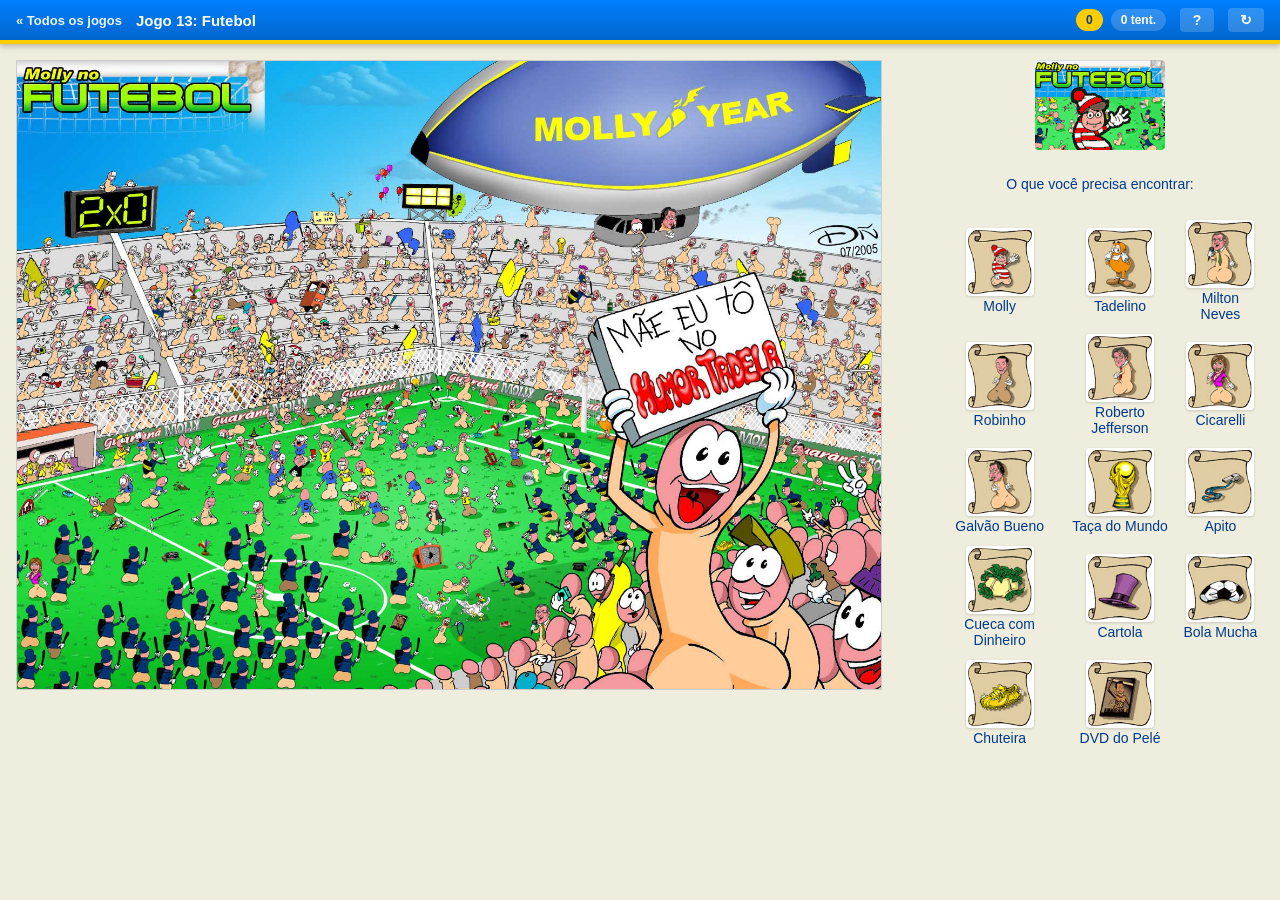
<file: bundle/jogo-13.html>
<!DOCTYPE html PUBLIC "-//W3C//DTD XHTML 1.0 Transitional//EN" "http://www.w3.org/TR/xhtml1/DTD/xhtml1-transitional.dtd">
<html xmlns="http://www.w3.org/1999/xhtml" xmlns:og="http://ogp.me/ns#"
      xmlns:fb="https://www.facebook.com/2008/fbml">
    <head>
        <meta http-equiv="Content-Type" content="text/html; charset=utf-8" />
        <meta http-equiv="Content-Language" content="pt-br" />
        <meta name="description" content="Piadas e Humor, o Humortadela voltou" />
        <meta name="keywords" content="HumorTadela" />
        <meta name="author" content="HumorTadela" />
        <meta name="robots" content="index, follow, noodp" />
        <title>Onde está o Molly? — Jogo 13: Futebol</title>

        <!-- INCLUINDO CSS -->
        <link type="text/css" href="css/jquery-ui-1.8.21.custom.css"
              rel="stylesheet" />
        <!-- INCLUINDO JAVASCRIPTS -->
        <script type="text/javascript" src="js/jquery-1.7.2.min.js"></script>
        <script type="text/javascript" src="js/jquery-ui-1.8.21.custom.min.js"></script>
        <script type="text/javascript" src="js/libraries.js"></script>
        <script type="text/javascript" src="js/functions.js"></script>
        <style>
            img{border:none;}
        </style>
            <script>/* offline stub: Facebook SDK indisponivel */
        window.FB={init:function(){},ui:function(){alert("Compartilhamento indisponivel nesta copia offline.");}};</script>
        <script type="text/javascript" src="js/molly-extras.js"></script>
    <!-- molly-polish:head -->
    <link rel="icon" type="image/gif" href="favicon.gif">
    <meta property="og:type" content="website">
    <meta property="og:site_name" content="Onde está o Molly?">
    <meta property="og:title" content="Onde está o Molly? — Jogo 13: Futebol">
    <meta property="og:description" content="Arquivo dos 13 jogos de “caça ao Molly” do HumorTadela — paródia brasileira de “Onde está Wally?” preservada do Internet Archive.">
    <meta property="og:url" content="https://molly.pealan.dev/jogo-13.html">
    <meta property="og:image" content="https://molly.pealan.dev/og-card.png">
    <meta property="og:image:width" content="1200">
    <meta property="og:image:height" content="630">
    <meta name="twitter:card" content="summary_large_image">
    <meta name="twitter:title" content="Onde está o Molly? — Jogo 13: Futebol">
    <meta name="twitter:description" content="Arquivo dos 13 jogos de “caça ao Molly” do HumorTadela — paródia brasileira de “Onde está Wally?” preservada do Internet Archive.">
    <meta name="twitter:image" content="https://molly.pealan.dev/og-card.png">
    <!-- /molly-polish:head -->
</head>
    <body>
<div style="font:13px Verdana,Arial;background:#007FFF;color:#fff;padding:6px 12px"><a href="index.html" style="color:#fff;font-weight:bold">&laquo; Todos os jogos</a> &nbsp;|&nbsp; Onde está o Molly? — Jogo 13 <span style="opacity:.8">(cópia offline — arquivo HumorTadela)</span></div>
    <table>
		<tr align="center" valign="top">
			<td>
                            <!-- Beginning of Client Side Image Map -->
                            <img onclick="mollyCount();" src="images/molly/mapas/13.jpg" USEMAP="#00002"> 
                            <map name="00002">
                                    <area class="mollyArea" ordem="0" onclick="mollyAchou(this);" alt="Molly" shape="poly" coords="1591,684,1619,692,1594,643,1585,651,1583,659,1584,664,1588,672" href="javascript:void(0)">
                                    <area class="mollyArea" ordem="1" onclick="mollyAchou(this);" alt="Tadelino" shape="poly" coords="1100,668,1091,659,1087,643,1076,652,1073,662,1085,685,1072,698,1093,701,1110,699,1101,682" href="javascript:void(0)">
                                    <area class="mollyArea" ordem="2" onclick="mollyAchou(this);" alt="Milton Neves" shape="poly" coords="979,1054,986,1024,984,1009,964,1004,949,1057,965,1059,968,1073" href="javascript:void(0)">
                                    <area class="mollyArea" ordem="3" onclick="mollyAchou(this);" alt="Robinho" shape="poly" coords="1463,740,1464,721,1453,705,1436,712,1445,742,1430,759,1443,764,1450,767,1462,764,1456,749" href="javascript:void(0)">
                                    <area class="mollyArea" ordem="4" onclick="mollyAchou(this);" alt="Roberto Jefferson" shape="poly" coords="150,439,147,421,136,405,119,412,131,436,132,439,132,450,145,466,151,464,149,454"  href="javascript:void(0)">
                                    <area class="mollyArea" ordem="5" onclick="mollyAchou(this);" alt="Cicarelli" coords="15,922,56,997" href="javascript:void(0)">
                                    <area class="mollyArea" ordem="6" onclick="mollyAchou(this);" alt="Galv&atilde;o Bueno" shape="poly" coords="1206,326,1218,325,1215,306,1224,285,1213,269,1195,273,1186,317,1202,314"  href="javascript:void(0)">
                                    <area class="mollyArea" ordem="7" onclick="mollyAchou(this);" alt="Ta&ccedil;a do Mundo" shape="poly" coords="1002,353,1006,356,1012,352,1016,332,1003,323,1000,338" href="javascript:void(0)">
                                    <area class="mollyArea" ordem="8" onclick="mollyAchou(this);" alt="Apito" coords="483,803,515,819"  href="javascript:void(0)">
                                    <area class="mollyArea" ordem="9" onclick="mollyAchou(this);" alt="Cueca com Dinheiro" shape="poly"  coords="977,887,1004,890,1009,871,986,867"  href="javascript:void(0)">
                                    <area class="mollyArea" ordem="10" onclick="mollyAchou(this);" alt="Cartola" coords="674,323,695,344" href="javascript:void(0)">
                                    <area class="mollyArea" ordem="11" onclick="mollyAchou(this);" alt="Bola Mucha" shape="poly" coords="786,613,784,605,782,599,772,600,767,609" href="javascript:void(0)">
                                    <area class="mollyArea" ordem="12" onclick="mollyAchou(this);" alt="Chuteira" coords="1296,888,1328,904" href="javascript:void(0)" shape="RECT">
                                    <area class="mollyArea" ordem="13" onclick="mollyAchou(this);" alt="DVD do Pel&eacute;" coords="691,1020,722,1059" href="javascript:void(0)">
                            </map> <!-- End of Client Side Image Map -->

			</td>
			<td><div>
				<div>
					Tentativas: <span id="mollyTentativas">0</span>
				</div>
				<div>
					Encontrados: <span id="mollyEncontrados">0</span>
				</div>
			</div> <img src="images/molly/apresentacao/13.gif" alt="" /><br />
			<font face="verdana" color="Navy" size="4">O que voc&ecirc; precisa
					encontrar:</font> <br />
			<br />
				<table>
					<tr>
						<td width="150" align="center" height="150"><img id="icone0" src="images/molly/icones/00013-a.gif" width="100" height="100" alt="" /><br />
						<font face="verdana" color="Navy" size="2">Molly</font></td>
						<td width="150" align="center"><img id="icone1" src="images/molly/icones/00013-b.gif" width="100" height="100" alt="" /><br />
						<font face="verdana" color="Navy" size="2">Tadelino</font></td>
						<td width="150" align="center"><img id="icone2" src="images/molly/icones/00013-c.gif"
							width="100" height="100" alt="" /><br />
						<font face="verdana" color="Navy" size="2">Milton Neves</font></td>
					</tr>
					<tr>
						<td width="150" align="center" height="150"><img id="icone3"
							src="images/molly/icones/00013-d.gif" width="100" height="100" alt="" /><br />
						<font face="verdana" color="Navy" size="2">Robinho</font></td>
						<td width="150" align="center"><img id="icone4" src="images/molly/icones/00013-e.gif"
							width="100" height="100" alt="" /><br />
						<font face="verdana" color="Navy" size="2">Roberto
								Jefferson</font></td>
						<td width="150" align="center"><img id="icone5" src="images/molly/icones/00013-f.gif"
							width="100" height="100" alt="" /><br />
						<font face="verdana" color="Navy" size="2">Cicarelli</font></td>
					</tr>
					<tr>
						<td width="150" align="center" height="150"><img id="icone6"
							src="images/molly/icones/00013-g.gif" width="100" height="100" alt="" /><br />
						<font face="verdana" color="Navy" size="2">Galv&atilde;o Bueno</font></td>
						<td width="150" align="center"><img id="icone7" src="images/molly/icones/00013-h.gif"
							width="100" height="100" alt="" /><br />
						<font face="verdana" color="Navy" size="2">Ta&ccedil;a do Mundo</font></td>
						<td width="150" align="center"><img id="icone8" src="images/molly/icones/00013-i.gif"
							width="100" height="100" alt="" /><br />
						<font face="verdana" color="Navy" size="2">Apito</font></td>
					</tr>
					<tr>
						<td width="150" align="center" height="150"><img id="icone9"
							src="images/molly/icones/00013-j.gif" width="100" height="100" alt="" /><br />
						<font face="verdana" color="Navy" size="2">Cueca com
								Dinheiro</font></td>
						<td width="150" align="center"><img id="icone10" src="images/molly/icones/00013-k.gif"
							width="100" height="100" alt="" /><br />
						<font face="verdana" color="Navy" size="2">Cartola</font></td>
						<td width="150" align="center"><img id="icone11" src="images/molly/icones/00013-l.gif"
							width="100" height="100" alt="" /><br />
						<font face="verdana" color="Navy" size="2">Bola Mucha</font></td>
					</tr>
					<tr>
						<td width="150" align="center" height="150"><img id="icone12"
							src="images/molly/icones/00013-m.gif" width="100" height="100" alt="" /><br />
						<font face="verdana" color="Navy" size="2">Chuteira</font></td>
						<td width="150" align="center"><img id="icone13" src="images/molly/icones/00013-o.gif"
							width="100" height="100" alt="" /><br />
						<font face="verdana" color="Navy" size="2">DVD do Pel&eacute;</font></td>
					</tr>
				</table></td>
		</tr>
	</table>        <div id="mollyModalAchou" title="&Ecirc; cabe&ccedil;&atilde;o"
             style="display: none; padding-left: 150px;">
            <h3 id="mollyAchouTitulo"
                style="padding-bottom: 0px !important; margin-bottom: 0px !important;">&Ecirc;
                cabe&ccedil;&atilde;o</h3>
            <div id="mollyAchouFrase"></div>
        </div>

        <div id="mollyModalFinal" title="Parab&eacute;ns!!"
             style="display: none; padding-left: 150px;">
            <h3 id="mollyModalFinalTitulo"
                style="padding-bottom: 0px !important; margin-bottom: 0px !important;">Muito
                bem!!</h3>
            <div id="mollyModalFinalFrase">Voc&ecirc; achou todos os personagens!</div>
            <div id="mollyModalFinalCompartilhar">
                <a href='javascript: void(0);' onclick="postToFeed();"> <img
                        alt='compartilhar piadas pelo facebook' class='btCompartilhar'
                        border='0' width='20' height='20' src="images/compartilhar-fb.png" />&nbsp;compartilhar
                </a>
            </div>
        </div>
    </body>
</html>
<script>
    //Glogal com a lista de mollys
    var mollysLista = new Array();
    var mollyTentativas = 0;
    var mollyFraseCaption = "";
    var mollyFraseCompartilhamento = "";
    /*
     * Funcao que mostra uma mensagem ao achar o molly e seus amigos
     */
    function mollyAchou(elemento){
        //Monta a mensagem caso ele nao tiver identificado todos ainda
        if((mollysLista[elemento.getAttribute("ordem")] == 1) && (mollyOver() != 1)){
            $("#mollyAchouFrase").html("De novo? Voce j&aacute; achou o(a) " + elemento.getAttribute("alt"));
            //Configura o modal
            $("#mollyModalAchou").dialog({
                modal: true,
                resizable:false,
                width:'400',
                height:'310',
                buttons: {
                    ok: function() {
                        $( this ).dialog( "close" );
                    }
                }
            });
            //Mostra o modal
            $("#mollyModalAchou").show();
        }
        //Atualiza o contador se o jogador nao tiver finalizado o jogo ainda
        mollyCount();

        //Seta o array para a posicao encontrada
        mollysLista[elemento.getAttribute("ordem")] = 1;

         //Atualiza o painel
         mollyPainelAtualizar();

        //Se tiver acabado, mostra uma mensagem diferenciada
        if(mollyOver() == 1){
            //Monta a div e conta a proporsao de tentativas/acertos
            var proporsaoTentativas = mollyTentativas/mollyCountItens();
            //Configura o modal
            $("#mollyModalFinal").dialog({
                modal: true,
                resizable:false,
                width:'400',
                height:'310',
                buttons: {
                    ok: function() {
                        $( this ).dialog( "close" );
                    }
                }
            });
            //Mostra o modal
            $("#mollyModalFinal").show();

            //Regra para caption: proporsao at� 30%: muito bem, entre 30 e 100: mais ou menos, mais que 100: muito ruim
            mollyFraseCaption = (proporsaoTentativas < 1.3)? "Consegue fazer melhor?":((proporsaoTentativas < 2.0)? "Ah, at&eacute; que fui bem!":"Vish, sou muito ruim!");
            //Seta o description do compartilhamento
            mollyFraseCompartilhamento =  "Achei os " + mollyCountItens() + " personagens em " + mollyTentativas + " tentativas";

        }

        //Apaga o elemento encontrado
        $("#icone" + elemento.getAttribute("ordem")).fadeTo("slow", 0.5);

    }

    /*
     * Funcao que conta o numero de cliques na imagem
     */
    function mollyCount(){
        //Se o jogo ainda nao estiver finalizado, incrementa o contador
        if(mollyOver() != 1){
            //Incrementa as tentativas
            mollyTentativas++;
            window.setTimeout("", 500);
        }
        //Atualiza o painel
        mollyPainelAtualizar();
    }
    /*
     * Funcao que conta quantos personagems devem ser encontrados
     */
    function mollyCountItens(){
        var total = $("map area.mollyArea").length;
        return total;
    }
    /*
     * Funcao que verifica se o jogo acabou
     */
    function mollyOver(){
        var retorno = 1;
        for(i = 0; i < mollyCountItens(); i++){
            if(mollysLista[i] != 1) retorno = 0;
        }

        return retorno;
    }

    /*
     * Funcao que conta quantos foram encontrados
     */
    function mollyEncontrados(){
        var encontrados = 0;
        for(i = 0; i < mollyCountItens(); i++){
            if(mollysLista[i] == 1) encontrados++;
        }

        return encontrados;
    }

    function mollyPainelAtualizar(){
         //Atualiza os paineis
        $("#mollyTentativas").html(mollyTentativas);
        $("#mollyEncontrados").html(mollyEncontrados() + '/' + mollyCountItens());
    }

    FB.init({appId: "454890894536323", status: true, cookie: true});

    function postToFeed() {
        //Escondendo o modal
        $("#mollyModalAchou").dialog("close");
        $("#mollyModalFinal").dialog("close");
        // calling the API ...
        var obj = {
            method: 'feed',
            link: 'http://humortadela.bol.uol.com.br/molly.php?id=13',
            picture: 'http://humortadela.bol.uol.com.br/images/molly/apresentacao/13.gif',
            name: 'Humortadela | Onde est&aacute; o Molly?',
            caption: mollyFraseCaption,
            description: mollyFraseCompartilhamento
        };

        FB.ui(obj);
    }

</script>
</file>
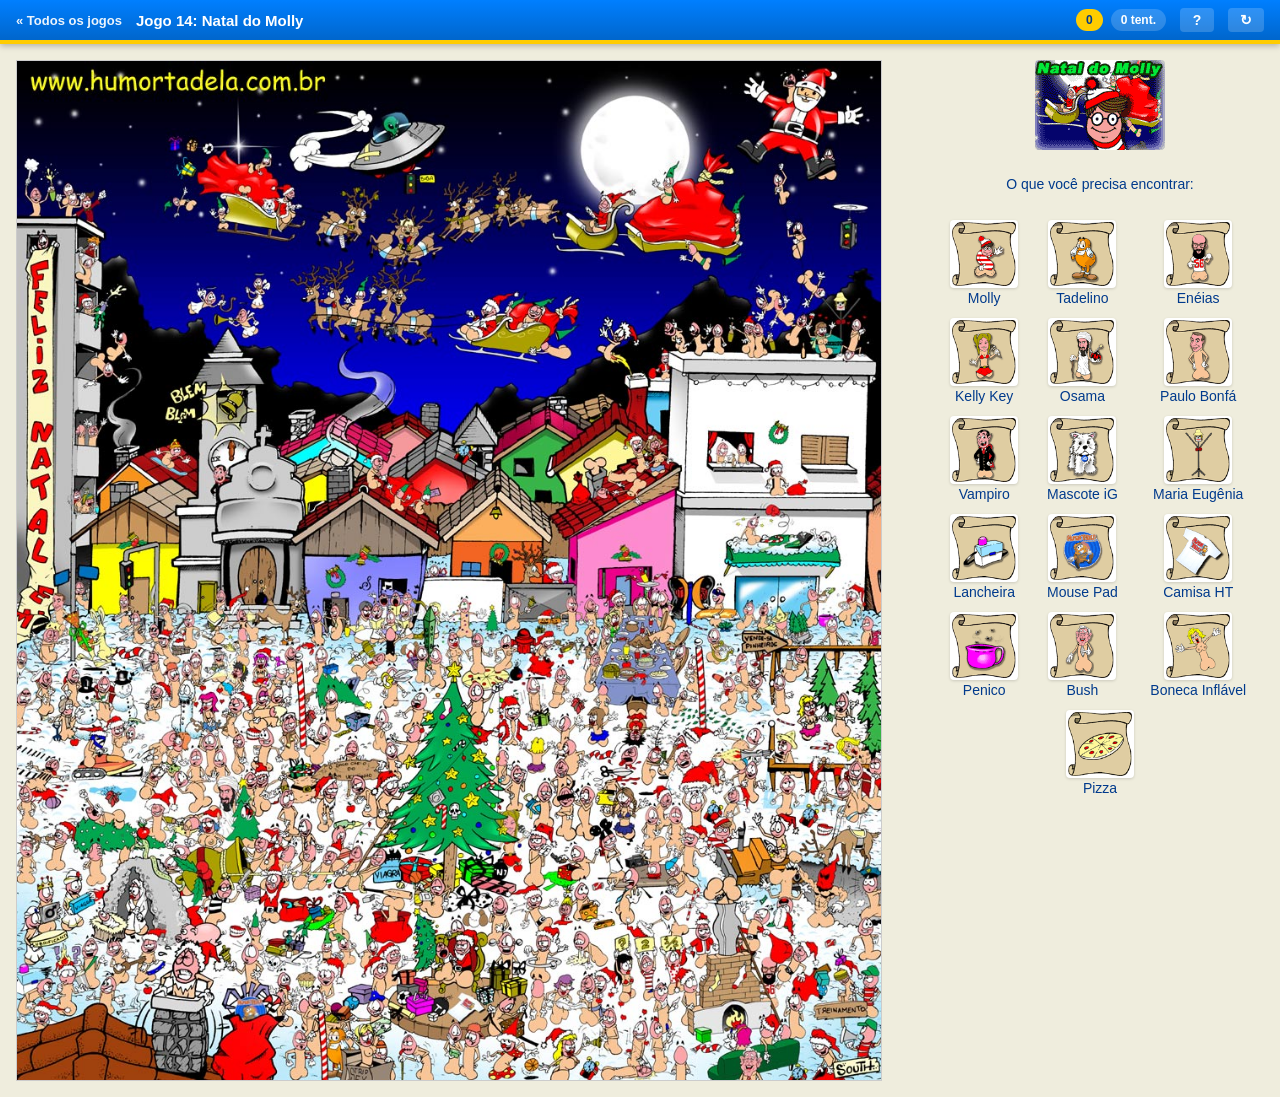
<file: bundle/jogo-14.html>
<!DOCTYPE html PUBLIC "-//W3C//DTD XHTML 1.0 Transitional//EN" "http://www.w3.org/TR/xhtml1/DTD/xhtml1-transitional.dtd">
<html xmlns="http://www.w3.org/1999/xhtml" xmlns:og="http://ogp.me/ns#"
      xmlns:fb="https://www.facebook.com/2008/fbml">
    <head>
        <meta http-equiv="Content-Type" content="text/html; charset=utf-8" />
        <meta http-equiv="Content-Language" content="pt-br" />
        <meta name="description" content="Piadas e Humor, o Humortadela voltou" />
        <meta name="keywords" content="HumorTadela" />
        <meta name="author" content="HumorTadela" />
        <meta name="robots" content="index, follow, noodp" />
        <title>Onde está o Molly? — Jogo 14: Natal do Molly</title>

        <!-- INCLUINDO CSS -->
        <link type="text/css" href="css/jquery-ui-1.8.21.custom.css"
              rel="stylesheet" />
        <!-- INCLUINDO JAVASCRIPTS -->
        <script type="text/javascript" src="js/jquery-1.7.2.min.js"></script>
        <script type="text/javascript" src="js/jquery-ui-1.8.21.custom.min.js"></script>
        <script type="text/javascript" src="js/libraries.js"></script>
        <script type="text/javascript" src="js/functions.js"></script>
        <style>
            img{border:none;}
        </style>
            <script>/* offline stub: Facebook SDK indisponivel */
        window.FB={init:function(){},ui:function(){alert("Compartilhamento indisponivel nesta copia offline.");}};</script>
        <script type="text/javascript" src="js/molly-extras.js"></script>
    <!-- molly-polish:head -->
    <link rel="icon" type="image/gif" href="favicon.gif">
    <meta property="og:type" content="website">
    <meta property="og:site_name" content="Onde está o Molly?">
    <meta property="og:title" content="Onde está o Molly? — Jogo 14: Natal do Molly">
    <meta property="og:description" content="Arquivo dos 13 jogos de “caça ao Molly” do HumorTadela — paródia brasileira de “Onde está Wally?” preservada do Internet Archive.">
    <meta property="og:url" content="https://molly.pealan.dev/jogo-14.html">
    <meta property="og:image" content="https://molly.pealan.dev/og-card.png">
    <meta property="og:image:width" content="1200">
    <meta property="og:image:height" content="630">
    <meta name="twitter:card" content="summary_large_image">
    <meta name="twitter:title" content="Onde está o Molly? — Jogo 14: Natal do Molly">
    <meta name="twitter:description" content="Arquivo dos 13 jogos de “caça ao Molly” do HumorTadela — paródia brasileira de “Onde está Wally?” preservada do Internet Archive.">
    <meta name="twitter:image" content="https://molly.pealan.dev/og-card.png">
    <!-- /molly-polish:head -->
</head>
    <body>
<div style="font:13px Verdana,Arial;background:#007FFF;color:#fff;padding:6px 12px"><a href="index.html" style="color:#fff;font-weight:bold">&laquo; Todos os jogos</a> &nbsp;|&nbsp; Onde está o Molly? — Jogo 14 <span style="opacity:.8">(cópia offline — arquivo HumorTadela)</span></div>
    <table>
        <tr align="center" valign="top">
                <td>
                    <!-- Beginning of Client Side Image Map --> <img
                    onclick="mollyCount();" src="images/molly/mapas/14.jpg" USEMAP="#00002"> 
                    <map name="00002">
                            <area class="mollyArea" ordem="0" onclick="mollyAchou(this);" alt="Vampiro" shape="CIRCLE" coords="241,490,10" href="javascript:void(0)">
                            <area class="mollyArea" ordem="1" onclick="mollyAchou(this);" alt="Paulo Bonf&aacute;" shape="circle" coords="49,642,15" href="javascript:void(0)">
                            <area class="mollyArea" ordem="2" onclick="mollyAchou(this);" alt="Osama" shape="CIRCLE" coords="248,869,9" href="javascript:void(0)">
                            <area class="mollyArea" ordem="3" onclick="mollyAchou(this);" alt="Mouse Pad" shape="circle" coords="277,1125,9" href="javascript:void(0)">
                            <area class="mollyArea" ordem="4" onclick="mollyAchou(this);" alt="Camisa HT" shape="circle" coords="533,1119,9" href="javascript:void(0)">
                            <area class="mollyArea" ordem="5" onclick="mollyAchou(this);" alt="Kelly Key" shape="CIRCLE" coords="584,906,9" href="javascript:void(0)">
                            <area class="mollyArea" ordem="6" onclick="mollyAchou(this);" alt="Molly" shape="circle" coords="837,914,9" href="javascript:void(0)">
                            <area class="mollyArea" ordem="7" onclick="mollyAchou(this);" alt="En&eacute;ias" shape="CIRCLE" coords="892,1079,9" href="javascript:void(0)">
                            <area class="mollyArea" ordem="8" onclick="mollyAchou(this);" alt="Boneca Infl&aacute;vel" shape="CIRCLE" coords="988,816,9" href="javascript:void(0)">
                            <area class="mollyArea" ordem="9" onclick="mollyAchou(this);" alt="Maria Eug&ecirc;nia" shape="RECT" coords="972,285,981,296" href="javascript:void(0)">
                            <area class="mollyArea" ordem="10" onclick="mollyAchou(this);" alt="Mascote iG" shape="circle" coords="299,171,9" href="javascript:void(0)">
                            <area class="mollyArea" ordem="11" onclick="mollyAchou(this);" alt="Tadelino" shape="circle" coords="375,1160,9" href="javascript:void(0)">
                            <area class="mollyArea" ordem="12" onclick="mollyAchou(this);" alt="Bush" shape="circle" coords="869,1188,9" href="javascript:void(0)">
                            <area class="mollyArea" ordem="13" onclick="mollyAchou(this);" alt="Penico" shape="circle" coords="958,663,9" href="javascript:void(0)">
                            <area class="mollyArea" ordem="14" onclick="mollyAchou(this);" alt="Lancheira" shape="circle" coords="15,1090,9" href="javascript:void(0)">
                            <area class="mollyArea" ordem="15" onclick="mollyAchou(this);" alt="Pizza" shape="CIRCLE" coords="556,731,9" href="javascript:void(0)">
                    </map> <!-- End of Client Side Image Map -->

                </td>
                <td><div>
				<div>
					Tentativas: <span id="mollyTentativas">0</span>
				</div>
				<div>
					Encontrados: <span id="mollyEncontrados">0</span>
				</div>
			</div> <img src="images/molly/apresentacao/14.gif" alt="" /><br />
                    <font face="verdana" color="Navy" size="4">O que voc&ecirc; precisa
                                encontrar:</font> <br />
                <br />
                        <table>
                                <tr>
                                        <td width="150" align="center" height="150"><img id="icone6"
                                                src="images/molly/icones/00014-a.gif" width="100" height="100" alt="" /><br />
                                        <font face="verdana" color="Navy" size="2">Molly</font></td>
                                        <td width="150" align="center"><img id="icone11" src="images/molly/icones/00014-b.gif"
                                                width="100" height="100" alt="" /><br />
                                        <font face="verdana" color="Navy" size="2">Tadelino</font></td>
                                        <td width="150" align="center"><img id="icone7" src="images/molly/icones/00014-c.gif"
                                                width="100" height="100" alt="" /><br />
                                        <font face="verdana" color="Navy" size="2">En&eacute;ias</font></td>
                                </tr>
                                <tr>
                                        <td width="150" align="center" height="150"><img id="icone5"
                                                src="images/molly/icones/00014-d.gif" width="100" height="100" alt="" /><br />
                                        <font face="verdana" color="Navy" size="2">Kelly Key</font></td>
                                        <td width="150" align="center"><img id="icone2" src="images/molly/icones/00014-e.gif"
                                                width="100" height="100" alt="" /><br />
                                        <font face="verdana" color="Navy" size="2">Osama</font></td>
                                        <td width="150" align="center"><img id="icone1" src="images/molly/icones/00014-f.gif"
                                                width="100" height="100" alt="" /><br />
                                        <font face="verdana" color="Navy" size="2">Paulo Bonf&aacute;</font></td>
                                </tr>
                                <tr>
                                        <td width="150" align="center" height="150"><img id="icone0"
                                                src="images/molly/icones/00014-g.gif" width="100" height="100" alt="" /><br />
                                        <font face="verdana" color="Navy" size="2">Vampiro</font></td>
                                        <td width="150" align="center"><img id="icone10" src="images/molly/icones/00014-h.gif"
                                                width="100" height="100" alt="" /><br />
                                        <font face="verdana" color="Navy" size="2">Mascote iG</font></td>
                                        <td width="150" align="center"><img id="icone9" src="images/molly/icones/00014-i.gif"
                                                width="100" height="100" alt="" /><br />
                                            <font face="verdana" color="Navy" size="2">Maria Eug&ecirc;nia</font></td>
                                </tr>
                                <tr>
                                        <td width="150" align="center" height="150"><img id="icone14"
                                                src="images/molly/icones/00014-j.gif" width="100" height="100" alt="" /><br />
                                        <font face="verdana" color="Navy" size="2">Lancheira</font></td>
                                        <td width="150" align="center"><img id="icone3" src="images/molly/icones/00014-k.gif"
                                                width="100" height="100" alt="" /><br />
                                        <font face="verdana" color="Navy" size="2">Mouse Pad</font></td>
                                        <td width="150" align="center"><img id="icone4" src="images/molly/icones/00014-l.gif"
                                                width="100" height="100" alt="" /><br />
                                        <font face="verdana" color="Navy" size="2">Camisa HT</font></td>
                                </tr>
                                <tr>
                                        <td width="150" align="center" height="150"><img id="icone13"
                                                src="images/molly/icones/00014-m.gif" width="100" height="100" alt="" /><br />
                                        <font face="verdana" color="Navy" size="2">Penico</font></td>
                                        <td width="150" align="center"><img id="icone12" src="images/molly/icones/00014-n.gif"
                                                width="100" height="100" alt="" /><br />
                                        <font face="verdana" color="Navy" size="2">Bush</font></td>
                                        <td width="150" align="center"><img id="icone8" src="images/molly/icones/00014-o.gif"
                                                width="100" height="100" alt="" /><br />
                                        <font face="verdana" color="Navy" size="2">Boneca Infl&aacute;vel</font></td>
                                </tr>
                                <tr>
                                        <td colspan="3" align="center" height="150"><img id="icone15"
                                                src="images/molly/icones/00014-p.gif" width="100" height="100" alt="" /><br />
                                        <font face="verdana" color="Navy" size="2">Pizza</font></td>
                                </tr>
                        </table></td>
        </tr>
</table>

        <div id="mollyModalAchou" title="&Ecirc; cabe&ccedil;&atilde;o"
             style="display: none; padding-left: 150px;">
            <h3 id="mollyAchouTitulo"
                style="padding-bottom: 0px !important; margin-bottom: 0px !important;">&Ecirc;
                cabe&ccedil;&atilde;o</h3>
            <div id="mollyAchouFrase"></div>
        </div>

        <div id="mollyModalFinal" title="Parab&eacute;ns!!"
             style="display: none; padding-left: 150px;">
            <h3 id="mollyModalFinalTitulo"
                style="padding-bottom: 0px !important; margin-bottom: 0px !important;">Muito
                bem!!</h3>
            <div id="mollyModalFinalFrase">Voc&ecirc; achou todos os personagens!</div>
            <div id="mollyModalFinalCompartilhar">
                <a href='javascript: void(0);' onclick="postToFeed();"> <img
                        alt='compartilhar piadas pelo facebook' class='btCompartilhar'
                        border='0' width='20' height='20' src="images/compartilhar-fb.png" />&nbsp;compartilhar
                </a>
            </div>
        </div>
    </body>
</html>
<script>
    //Glogal com a lista de mollys
    var mollysLista = new Array();
    var mollyTentativas = 0;
    var mollyFraseCaption = "";
    var mollyFraseCompartilhamento = "";
    /*
     * Funcao que mostra uma mensagem ao achar o molly e seus amigos
     */
    function mollyAchou(elemento){
        //Monta a mensagem caso ele nao tiver identificado todos ainda
        if((mollysLista[elemento.getAttribute("ordem")] == 1) && (mollyOver() != 1)){
            $("#mollyAchouFrase").html("De novo? Voce j&aacute; achou o(a) " + elemento.getAttribute("alt"));
            //Configura o modal
            $("#mollyModalAchou").dialog({
                modal: true,
                resizable:false,
                width:'400',
                height:'310',
                buttons: {
                    ok: function() {
                        $( this ).dialog( "close" );
                    }
                }
            });
            //Mostra o modal
            $("#mollyModalAchou").show();
        }
        //Atualiza o contador se o jogador nao tiver finalizado o jogo ainda
        mollyCount();

        //Seta o array para a posicao encontrada
        mollysLista[elemento.getAttribute("ordem")] = 1;

         //Atualiza o painel
         mollyPainelAtualizar();

        //Se tiver acabado, mostra uma mensagem diferenciada
        if(mollyOver() == 1){
            //Monta a div e conta a proporsao de tentativas/acertos
            var proporsaoTentativas = mollyTentativas/mollyCountItens();
            //Configura o modal
            $("#mollyModalFinal").dialog({
                modal: true,
                resizable:false,
                width:'400',
                height:'310',
                buttons: {
                    ok: function() {
                        $( this ).dialog( "close" );
                    }
                }
            });
            //Mostra o modal
            $("#mollyModalFinal").show();

            //Regra para caption: proporsao at� 30%: muito bem, entre 30 e 100: mais ou menos, mais que 100: muito ruim
            mollyFraseCaption = (proporsaoTentativas < 1.3)? "Consegue fazer melhor?":((proporsaoTentativas < 2.0)? "Ah, at&eacute; que fui bem!":"Vish, sou muito ruim!");
            //Seta o description do compartilhamento
            mollyFraseCompartilhamento =  "Achei os " + mollyCountItens() + " personagens em " + mollyTentativas + " tentativas";

        }

        //Apaga o elemento encontrado
        $("#icone" + elemento.getAttribute("ordem")).fadeTo("slow", 0.5);

    }

    /*
     * Funcao que conta o numero de cliques na imagem
     */
    function mollyCount(){
        //Se o jogo ainda nao estiver finalizado, incrementa o contador
        if(mollyOver() != 1){
            //Incrementa as tentativas
            mollyTentativas++;
            window.setTimeout("", 500);
        }
        //Atualiza o painel
        mollyPainelAtualizar();
    }
    /*
     * Funcao que conta quantos personagems devem ser encontrados
     */
    function mollyCountItens(){
        var total = $("map area.mollyArea").length;
        return total;
    }
    /*
     * Funcao que verifica se o jogo acabou
     */
    function mollyOver(){
        var retorno = 1;
        for(i = 0; i < mollyCountItens(); i++){
            if(mollysLista[i] != 1) retorno = 0;
        }

        return retorno;
    }

    /*
     * Funcao que conta quantos foram encontrados
     */
    function mollyEncontrados(){
        var encontrados = 0;
        for(i = 0; i < mollyCountItens(); i++){
            if(mollysLista[i] == 1) encontrados++;
        }

        return encontrados;
    }

    function mollyPainelAtualizar(){
         //Atualiza os paineis
        $("#mollyTentativas").html(mollyTentativas);
        $("#mollyEncontrados").html(mollyEncontrados() + '/' + mollyCountItens());
    }

    FB.init({appId: "454890894536323", status: true, cookie: true});

    function postToFeed() {
        //Escondendo o modal
        $("#mollyModalAchou").dialog("close");
        $("#mollyModalFinal").dialog("close");
        // calling the API ...
        var obj = {
            method: 'feed',
            link: 'http://humortadela.bol.uol.com.br/molly.php?id=14',
            picture: 'http://humortadela.bol.uol.com.br/images/molly/apresentacao/14.gif',
            name: 'Humortadela | Onde est&aacute; o Molly?',
            caption: mollyFraseCaption,
            description: mollyFraseCompartilhamento
        };

        FB.ui(obj);
    }

</script>
</file>
